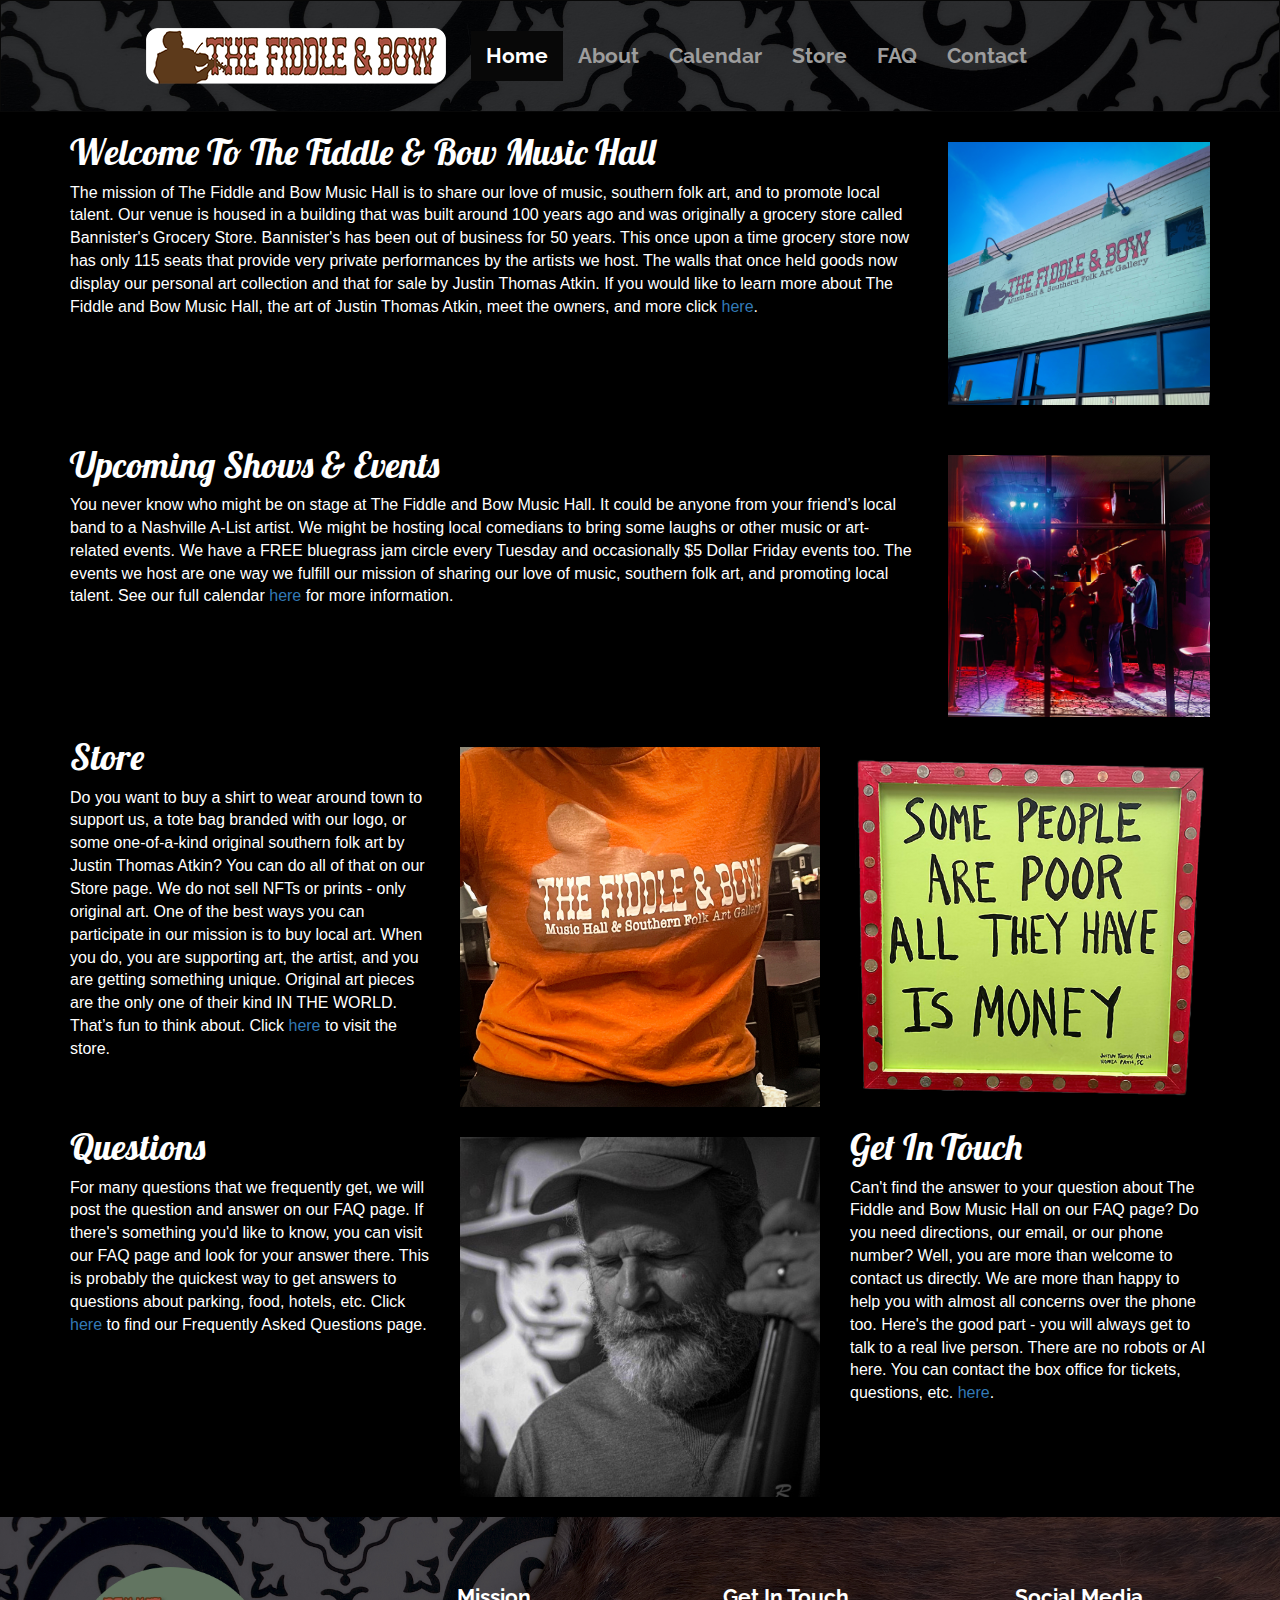
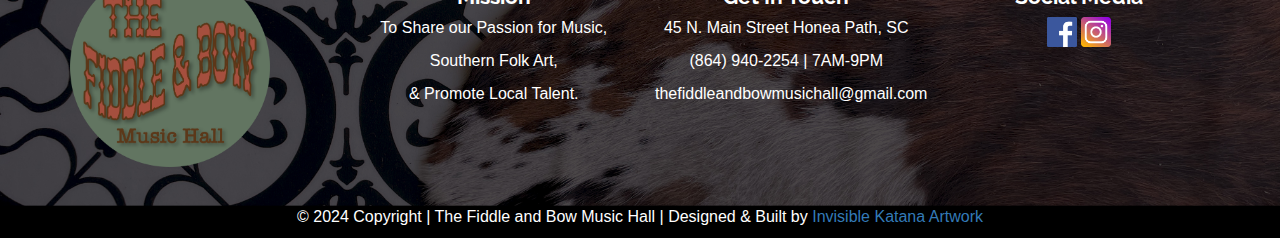
<file: Index.html>
<!DOCTYPE html>
<html lang="en">
<head>
  <title>The Fiddle & Bow About Page</title>
  <meta charset="utf-8">
  <meta name="viewport" content="width=device-width, initial-scale=1">
  <meta name="author" content="Jonathan Eiland, Owner and Artist at Invisible Katana Artwork, LLC">
  <meta name="keywords" content="live music, music venue, concerts, performances, Honea Path, SC, Bluegrass, Country, Singer Songwriter, Folk, Gospel">
  <meta name="description" content="The Fiddle and Bow Music Hall is a Live Music Venue featuring live music events in Honea Path, SC. Enjoy a family friendly atmosphere with only 115 seats and a diverse lineup of talented artists.">

  <link rel="stylesheet" href="https://maxcdn.bootstrapcdn.com/bootstrap/3.4.1/css/bootstrap.min.css">
  <link rel="stylesheet" href="CSS/Home.css">
  <style>
    .footer {
      background-image: url('images/floorRug2.jpg'); /* Replace with the path to your image */
      background-size: cover;
      background-position: right bottom; /* Adjust the position as needed */
      color: white; }/* Adjust text color as needed */
    .navbar-inverse {
      background-image: url('images/Stage Pattern Dark 80.jpg');
      background-size: cover;
    }
  </style>

  <!-- Link for google fonts -->
  <link href="https://fonts.googleapis.com/css2?family=Lobster:ital,wght@0,400;0,700;1,400;1,700&display=swap" rel="stylesheet">
  <link href="https://fonts.googleapis.com/css2?family=Raleway:ital,wght@0,400;0,700;1,400;1,700&display=swap" rel="stylesheet">
  <link href="https://fonts.googleapis.com/css2?family=Opensans:ital,wght@0,400;0,700;1,400;1,700&display=swap" rel="stylesheet">

  <script src="https://ajax.googleapis.com/ajax/libs/jquery/3.7.1/jquery.min.js"></script>
  <script src="https://maxcdn.bootstrapcdn.com/bootstrap/3.4.1/js/bootstrap.min.js"></script>
</head>
<body>

<nav class="navbar navbar-inverse"> <!-- Opens nav bar -->
  <div class="container-fluid">
    <div class="navbar-header">
      <button type="button" class="navbar-toggle" data-toggle="collapse" data-target="#myNavbar">
        <span class="icon-bar"></span>
        <span class="icon-bar"></span>
        <span class="icon-bar"></span>
      </button>
      <a class="navbar-brand" href="#">
        <img src="images/F&B Logo for Nav Bar.png" alt="Image" class="image-with-shadow"> <!-- Add this line -->
      </a>
    </div>
    <div class="collapse navbar-collapse" id="myNavbar">
      <ul class="nav navbar-nav">
        <li class="active"><a href="index.html">Home</a></li>
        <li><a href="About.html">About</a></li>
        <li><a href="Calendar.html">Calendar</a></li>
        <li><a href="Store.html">Store</a></li>
        <li><a href="FAQ.html">FAQ</a></li>
        <li><a href="Contact.html">Contact</a></li>
      </ul>
    </div>
  </div>
</nav> <!-- Closes nav bar -->

<div class="container text-center"> <!-- Opens container for About Piece-->
  <div class="row content one"> <!-- Opens row for Piece -->
    <div class="col-sm-9 text-left"> <!-- Opens section for about piece -->
      <h1>Welcome To The Fiddle & Bow Music Hall</h1>
      <p>The mission of The Fiddle and Bow Music Hall is to share our love of music, southern folk art, and to promote local talent. Our venue is housed in a building that was built around 100 years ago and was originally a grocery store called Bannister's Grocery Store. Bannister's has been out of business for 50 years. This once upon a time grocery store now has only 115 seats that provide very private performances by the artists we host. The walls that once held goods now display our personal art collection and that for sale by Justin Thomas Atkin. If you would like to learn more about The Fiddle and Bow Music Hall, the art of Justin Thomas Atkin, meet the owners, and more click <a href="About.html" class="link-primary">here</a>.</p>
    </div>
    <div class="col-sm-3 text-left about">
      <img src="images/Home Page_Front of Venue.jpg" class="img-fluid" style="width: 100%" alt="Responsive image">
    </div> <!-- Closes section for About piece -->
  </div> <!-- Closes row for About Piece -->
</div> <!-- Closes container for About Piece-->

<div class="container text-center"> <!-- Opens container for About Piece-->
  <div class="row content two"> <!-- Opens row for Piece -->
    <div class="col-sm-9 text-left"> <!-- Opens section for about piece -->
      <h1>Upcoming Shows & Events</h1>
      <p>You never know who might be on stage at The Fiddle and Bow Music Hall. It could be anyone from your friend’s local band to a Nashville A-List artist. We might be hosting local comedians to bring some laughs or other music or art-related events. We have a FREE bluegrass jam circle every Tuesday and occasionally $5 Dollar Friday events too. The events we host are one way we fulfill our mission of sharing our love of music, southern folk art, and promoting local talent. See our full calendar <a href="Calendar.html" class="link-primary">here</a> for more information.</p>
    </div>
    <div class="col-sm-3 text-left about">
      <img src="images/Home Page_Band On Stage.jpg" class="img-fluid" style="width: 100%" alt="Responsive image">
    </div> <!-- Closes section for About piece -->
  </div> <!-- Closes row for About Piece -->
</div> <!-- Closes container for About Piece-->

<div class="container text-center"> <!-- Opens container for About Piece-->
  <div class="row content"> <!-- Opens row for Piece -->
    <div class="col-sm-4 text-left"> <!-- Opens section for about piece -->
      <h1>Store</h1>
      <p>Do you want to buy a shirt to wear around town to support us, a tote bag branded with our logo, or some one-of-a-kind original southern folk art by Justin Thomas Atkin? You can do all of that on our Store page. We do not sell NFTs or prints - only original art. One of the best ways you can participate in our mission is to buy local art. When you do, you are supporting art, the artist, and you are getting something unique. Original art pieces are the only one of their kind IN THE WORLD. That’s fun to think about. Click <a href="Store.html" class="link-primary">here</a> to visit the store.</p>
    </div>
    <div class="col-sm-4 text-left about">
      <img src="images/Home Page_Shirt.jpg" class="img-fluid" style="width: 100%" alt="Responsive image">
    </div> <!-- Closes section for About piece -->
    <div class="col-sm-4 text-left about">
      <img src="images/Home Page_Atkin Art.jpg" class="img-fluid" style="width: 100%" alt="Responsive image">
    </div> <!-- Closes section for About piece -->
  </div> <!-- Closes row for About Piece -->
</div> <!-- Closes container for About Piece-->

<div class="container text-center"> <!-- Opens container for About Piece-->
  <div class="row content"> <!-- Opens row for Piece -->
    <div class="col-sm-4 text-left"> <!-- Opens section for about piece -->
      <h1>Questions</h1>
      <p>For many questions that we frequently get, we will post the question and answer on our FAQ page. If there's something you'd like to know, you can visit our FAQ page and look for your answer there. This is probably the quickest way to get answers to questions about parking, food, hotels, etc. Click <a href="FAQ.html" class="link-primary">here</a> to find our Frequently Asked Questions page.</p>
    </div>
    <div class="col-sm-4 text-left about">
      <img src="images/Home Page_Questions.jpg" class="img-fluid" style="width: 100%" alt="Responsive image">
    </div> <!-- Closes section for About piece -->
    <div class="col-sm-4 text-left"> <!-- Opens section for about piece -->
      <h1>Get In Touch</h1>
      <p>Can't find the answer to your question about The Fiddle and Bow Music Hall on our FAQ page? Do you need directions, our email, or our phone number? Well, you are more than welcome to contact us directly. We are more than happy to help you with almost all concerns over the phone too. Here's the good part - you will always get to talk to a real live person. There are no robots or AI here. You can contact the box office for tickets, questions, etc. <a href="Contact.html" class="link-primary">here</a>.</p>
    </div>
  </div> <!-- Closes row for About Piece -->
</div> <!-- Closes container for About Piece-->

<footer class="footer bg-black text-center text-lg-start text-white">
  <!-- Grid container -->
  <div class="container p-4">
    <!--Grid row-->
    <div class="row my-4">
      <!--Circle Logo Grid column-->
      <div class="col-lg-3 col-md-6 mb-4 mb-md-0">
        <div class="rounded-circle bg-white shadow-1-strong d-flex align-items-center justify-content-center mb-4 mx-auto" style="width: 150px; height: 150px;">
          <img class= "mobile-logo" src="images/The Fiddle and the Bow_Circle Logo.png" height="200" alt="circle with word The Fiddle and Bow Music Hall" loading="lazy" />
        </div>
      </div>
      <!--Circle Logo Grid column-->

      <!--Mission Statement Grid column-->
      <div class="mobile-mission col-lg-3 col-md-6 mb-4 mb-md-0">
        <h2 class="mb-4">Mission</h2>
        <p class="text-center"> To Share our Passion for Music,</p>
        <p class="text-center">Southern Folk Art,</p>
        <p class="text-center">& Promote Local Talent.</p>
      </div>
      <!--Mission Statement Grid column-->

      <!--Get In Touch Grid column-->
      <div class="col-lg-3 col-md-6 mb-4 mb-md-0 d-flex align-items-center justify-content-center">
        <div class="contact-info" style="max-width: 300px;"> <!-- Adjust max-width as needed -->
          <h2 class="mb-4 text-center mt-0">Get In Touch</h2>
          <ul class="list-unstyled text-center" style="margin-bottom: 50px;">
            <li>
              <p><a href="https://www.google.com/maps/search/?api=1&query=45+N.+Main+Street+Honea+Path,+SC" style="color: white;">45 N. Main Street Honea Path, SC</a></p>
              <p><a href="tel:+18649402254" style="color: white;">(864) 940-2254 | 7AM-9PM</a></p>
              <p><a class="email" href="mailto:thefiddleandbowmusichall@gmail.com" style="color: white;">thefiddleandbowmusichall@gmail.com</a></p>
            </li>
          </ul>
        </div>
      </div>
      <!--Get In Touch Grid column-->

      <!--Social Media Grid column-->
      <div class="align-items-center justify-content-center social">
        <h2>Social Media</h2>
        <div>
          <a href="https://www.facebook.com/fiddleandbowmusichall">
            <img src="images/Facebook_logo_(square).png" alt="Facebook" class="social-icon" style="width: 30px; height: 30px;">
          </a>
          <a href="https://www.instagram.com/thefiddleandbowmusichall/">
            <img src="images/Instagram Logo Square.png" alt="Instagram" class="social-icon" style="width: 30px; height: 30px;">
          </a>
        </div>
      </div>
      <!--Social Media Grid column-->
    </div>
    <!--Grid row-->
  </div>
  <!-- Grid container -->
</footer> <!-- Open Footer -->
</div>
<!--Grid row-->

</div>
<!-- Grid container -->

<div class="text-center p-3">
  <p>© 2024 Copyright | The Fiddle and Bow Music Hall | Designed & Built by </a><a class="text-white" href="https://invisiblekatanaartwork.com/">Invisible Katana Artwork</a></p>
</div> <!-- Open Copyright -->
<!-- Close Copyright -->

</body>
</html>
</file>
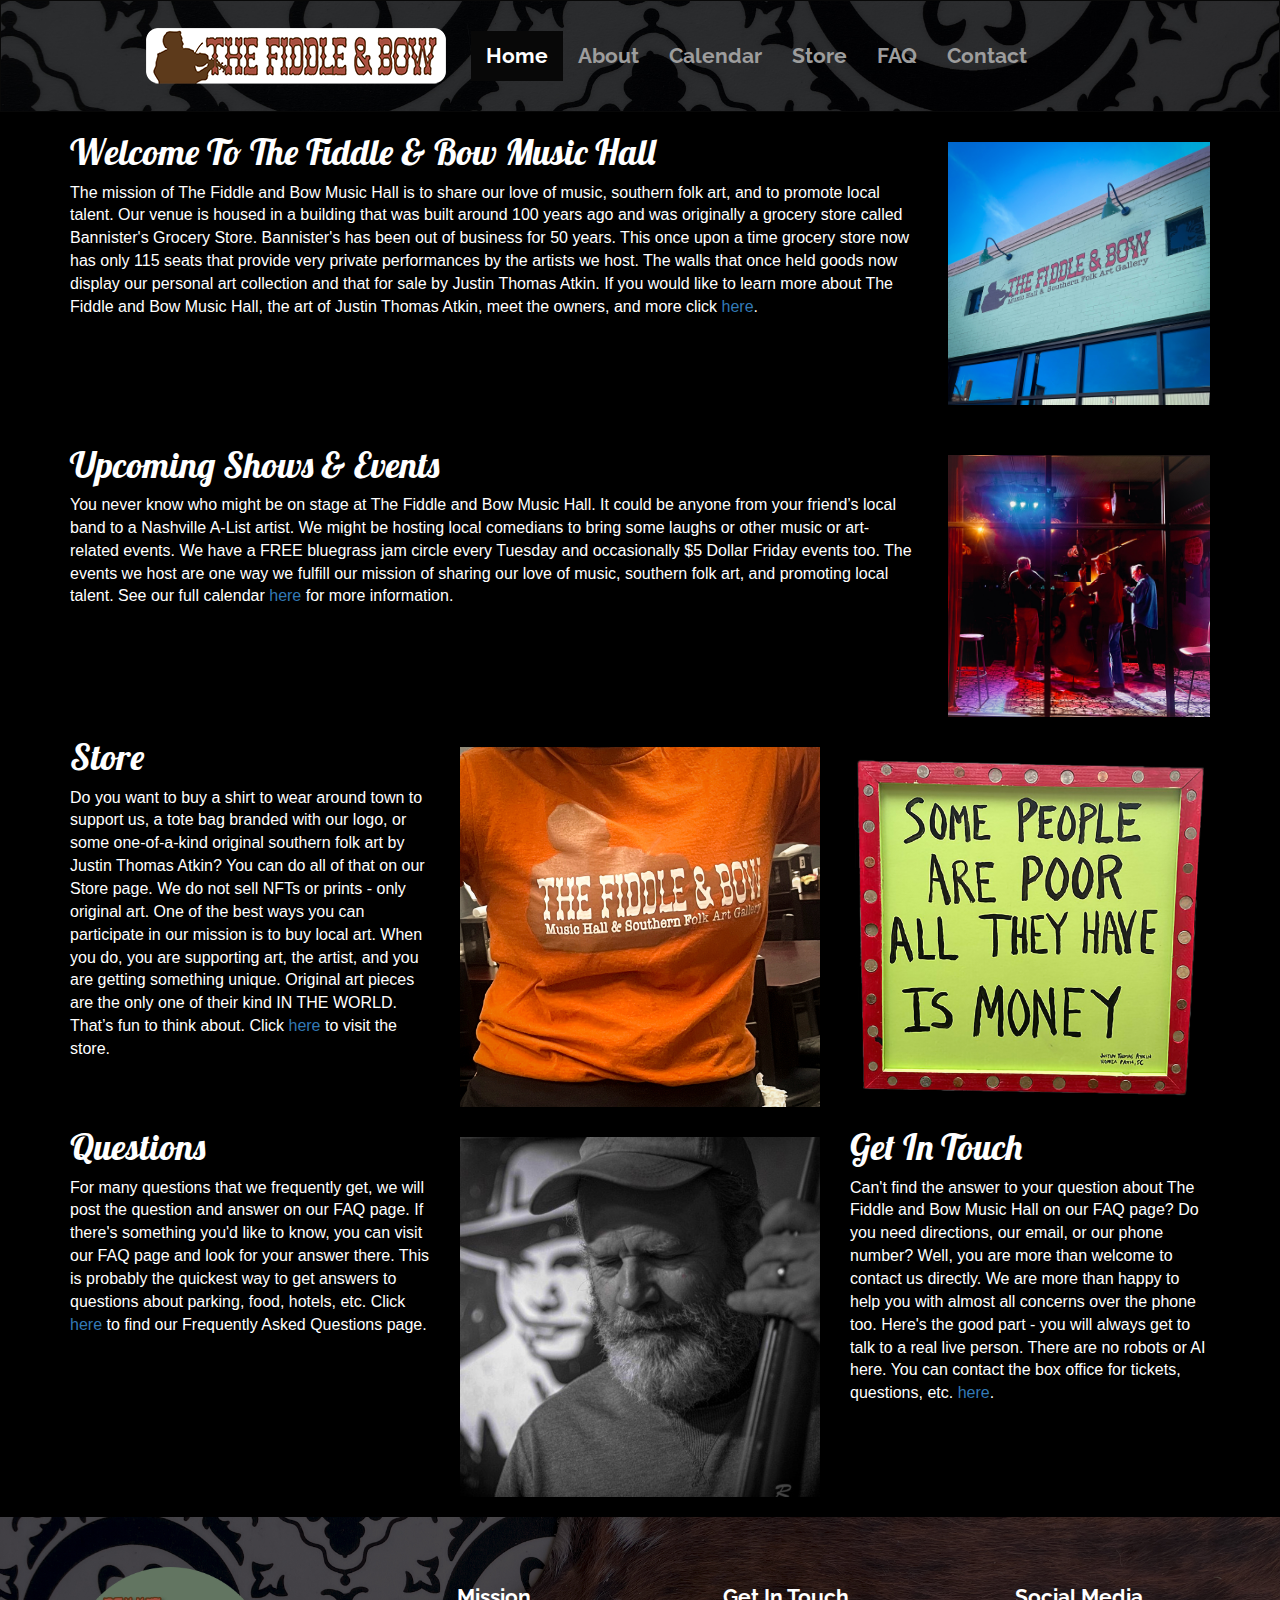
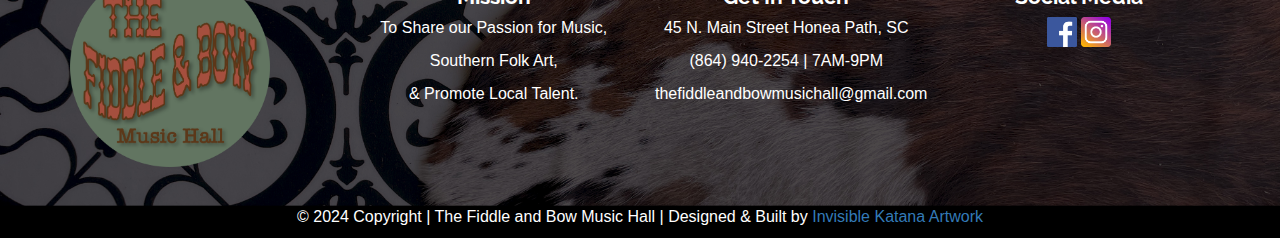
<file: index.html>
<!DOCTYPE html>
<html lang="en">
<head>
  <title>The Fiddle & Bow Music Hall Home Page</title>
  <meta charset="utf-8">
  <meta name="viewport" content="width=device-width, initial-scale=1">
  <meta name="author" content="Jonathan Eiland, Owner and Artist at Invisible Katana Artwork, LLC">
  <meta name="keywords" content="live music, music venue, concerts, performances, Honea Path, SC, Bluegrass, Country, Singer Songwriter, Folk, Gospel">
  <meta name="description" content="The Fiddle and Bow Music Hall is a Live Music Venue featuring live music events in Honea Path, SC. Enjoy a family friendly atmosphere with only 115 seats and a diverse lineup of talented artists.">

  <link rel="stylesheet" href="https://maxcdn.bootstrapcdn.com/bootstrap/3.4.1/css/bootstrap.min.css">
  <link rel="stylesheet" href="CSS/Home.css">
  <style>
    .footer {
      background-image: url('images/floorRug2.jpg'); /* Replace with the path to your image */
      background-size: cover;
      background-position: right bottom; /* Adjust the position as needed */
      color: white; }/* Adjust text color as needed */
    .navbar-inverse {
      background-image: url('images/Stage Pattern Dark 80.jpg');
      background-size: cover;
    }
  </style>

  <!-- Link for google fonts -->
  <link href="https://fonts.googleapis.com/css2?family=Lobster:ital,wght@0,400;0,700;1,400;1,700&display=swap" rel="stylesheet">
  <link href="https://fonts.googleapis.com/css2?family=Raleway:ital,wght@0,400;0,700;1,400;1,700&display=swap" rel="stylesheet">
  <link href="https://fonts.googleapis.com/css2?family=Opensans:ital,wght@0,400;0,700;1,400;1,700&display=swap" rel="stylesheet">

  <script src="https://ajax.googleapis.com/ajax/libs/jquery/3.7.1/jquery.min.js"></script>
  <script src="https://maxcdn.bootstrapcdn.com/bootstrap/3.4.1/js/bootstrap.min.js"></script>
</head>
<body>

<nav class="navbar navbar-inverse"> <!-- Opens nav bar -->
  <div class="container-fluid">
    <div class="navbar-header">
      <button type="button" class="navbar-toggle" data-toggle="collapse" data-target="#myNavbar">
        <span class="icon-bar"></span>
        <span class="icon-bar"></span>
        <span class="icon-bar"></span>
      </button>
      <a class="navbar-brand" href="#">
        <img src="images/F&B Logo for Nav Bar.png" alt="Image" class="image-with-shadow"> <!-- Add this line -->
      </a>
    </div>
    <div class="collapse navbar-collapse" id="myNavbar">
      <ul class="nav navbar-nav">
        <li class="active"><a href="index.html">Home</a></li>
        <li><a href="About.html">About</a></li>
        <li><a href="Calendar.html">Calendar</a></li>
        <li><a href="Store.html">Store</a></li>
        <li><a href="FAQ.html">FAQ</a></li>
        <li><a href="Contact.html">Contact</a></li>
      </ul>
    </div>
  </div>
</nav> <!-- Closes nav bar -->

<div class="container text-center"> <!-- Opens container for About Piece-->
  <div class="row content one"> <!-- Opens row for Piece -->
    <div class="col-sm-9 text-left"> <!-- Opens section for about piece -->
      <h1>Welcome To The Fiddle & Bow Music Hall</h1>
      <p>The mission of The Fiddle and Bow Music Hall is to share our love of music, southern folk art, and to promote local talent. Our venue is housed in a building that was built around 100 years ago and was originally a grocery store called Bannister's Grocery Store. Bannister's has been out of business for 50 years. This once upon a time grocery store now has only 115 seats that provide very private performances by the artists we host. The walls that once held goods now display our personal art collection and that for sale by Justin Thomas Atkin. If you would like to learn more about The Fiddle and Bow Music Hall, the art of Justin Thomas Atkin, meet the owners, and more click <a href="About.html" class="link-primary">here</a>.</p>
    </div>
    <div class="col-sm-3 text-left about">
      <img src="images/Home Page_Front of Venue.jpg" class="img-fluid" style="width: 100%" alt="Responsive image">
    </div> <!-- Closes section for About piece -->
  </div> <!-- Closes row for About Piece -->
</div> <!-- Closes container for About Piece-->

<div class="container text-center"> <!-- Opens container for About Piece-->
  <div class="row content two"> <!-- Opens row for Piece -->
    <div class="col-sm-9 text-left"> <!-- Opens section for about piece -->
      <h1>Upcoming Shows & Events</h1>
      <p>You never know who might be on stage at The Fiddle and Bow Music Hall. It could be anyone from your friend’s local band to a Nashville A-List artist. We might be hosting local comedians to bring some laughs or other music or art-related events. We have a FREE bluegrass jam circle every Tuesday and occasionally $5 Dollar Friday events too. The events we host are one way we fulfill our mission of sharing our love of music, southern folk art, and promoting local talent. See our full calendar <a href="Calendar.html" class="link-primary">here</a> for more information.</p>
    </div>
    <div class="col-sm-3 text-left about">
      <img src="images/Home Page_Band On Stage.jpg" class="img-fluid" style="width: 100%" alt="Responsive image">
    </div> <!-- Closes section for About piece -->
  </div> <!-- Closes row for About Piece -->
</div> <!-- Closes container for About Piece-->

<div class="container text-center"> <!-- Opens container for About Piece-->
  <div class="row content"> <!-- Opens row for Piece -->
    <div class="col-sm-4 text-left"> <!-- Opens section for about piece -->
      <h1>Store</h1>
      <p>Do you want to buy a shirt to wear around town to support us, a tote bag branded with our logo, or some one-of-a-kind original southern folk art by Justin Thomas Atkin? You can do all of that on our Store page. We do not sell NFTs or prints - only original art. One of the best ways you can participate in our mission is to buy local art. When you do, you are supporting art, the artist, and you are getting something unique. Original art pieces are the only one of their kind IN THE WORLD. That’s fun to think about. Click <a href="Store.html" class="link-primary">here</a> to visit the store.</p>
    </div>
    <div class="col-sm-4 text-left about">
      <img src="images/Home Page_Shirt.jpg" class="img-fluid" style="width: 100%" alt="Responsive image">
    </div> <!-- Closes section for About piece -->
    <div class="col-sm-4 text-left about">
      <img src="images/Home Page_Atkin Art.jpg" class="img-fluid" style="width: 100%" alt="Responsive image">
    </div> <!-- Closes section for About piece -->
  </div> <!-- Closes row for About Piece -->
</div> <!-- Closes container for About Piece-->

<div class="container text-center"> <!-- Opens container for About Piece-->
  <div class="row content"> <!-- Opens row for Piece -->
    <div class="col-sm-4 text-left"> <!-- Opens section for about piece -->
      <h1>Questions</h1>
      <p>For many questions that we frequently get, we will post the question and answer on our FAQ page. If there's something you'd like to know, you can visit our FAQ page and look for your answer there. This is probably the quickest way to get answers to questions about parking, food, hotels, etc. Click <a href="FAQ.html" class="link-primary">here</a> to find our Frequently Asked Questions page.</p>
    </div>
    <div class="col-sm-4 text-left about">
      <img src="images/Home Page_Questions.jpg" class="img-fluid" style="width: 100%" alt="Responsive image">
    </div> <!-- Closes section for About piece -->
    <div class="col-sm-4 text-left"> <!-- Opens section for about piece -->
      <h1>Get In Touch</h1>
      <p>Can't find the answer to your question about The Fiddle and Bow Music Hall on our FAQ page? Do you need directions, our email, or our phone number? Well, you are more than welcome to contact us directly. We are more than happy to help you with almost all concerns over the phone too. Here's the good part - you will always get to talk to a real live person. There are no robots or AI here. You can contact the box office for tickets, questions, etc. <a href="Contact.html" class="link-primary">here</a>.</p>
    </div>
  </div> <!-- Closes row for About Piece -->
</div> <!-- Closes container for About Piece-->

<footer class="footer bg-black text-center text-lg-start text-white">
  <!-- Grid container -->
  <div class="container p-4">
    <!--Grid row-->
    <div class="row my-4">
      <!--Circle Logo Grid column-->
      <div class="col-lg-3 col-md-6 mb-4 mb-md-0">
        <div class="rounded-circle bg-white shadow-1-strong d-flex align-items-center justify-content-center mb-4 mx-auto" style="width: 150px; height: 150px;">
          <img class= "mobile-logo" src="images/The Fiddle and the Bow_Circle Logo.png" height="200" alt="circle with word The Fiddle and Bow Music Hall" loading="lazy" />
        </div>
      </div>
      <!--Circle Logo Grid column-->

      <!--Mission Statement Grid column-->
      <div class="mobile-mission col-lg-3 col-md-6 mb-4 mb-md-0">
        <h2 class="mb-4">Mission</h2>
        <p class="text-center"> To Share our Passion for Music,</p>
        <p class="text-center">Southern Folk Art,</p>
        <p class="text-center">& Promote Local Talent.</p>
      </div>
      <!--Mission Statement Grid column-->

      <!--Get In Touch Grid column-->
      <div class="col-lg-3 col-md-6 mb-4 mb-md-0 d-flex align-items-center justify-content-center">
        <div class="contact-info" style="max-width: 300px;"> <!-- Adjust max-width as needed -->
          <h2 class="mb-4 text-center mt-0">Get In Touch</h2>
          <ul class="list-unstyled text-center" style="margin-bottom: 50px;">
            <li>
              <p><a href="https://www.google.com/maps/search/?api=1&query=45+N.+Main+Street+Honea+Path,+SC" style="color: white;">45 N. Main Street Honea Path, SC</a></p>
              <p><a href="tel:+18649402254" style="color: white;">(864) 940-2254 | 7AM-9PM</a></p>
              <p><a class="email" href="mailto:thefiddleandbowmusichall@gmail.com" style="color: white;">thefiddleandbowmusichall@gmail.com</a></p>
            </li>
          </ul>
        </div>
      </div>
      <!--Get In Touch Grid column-->

      <!--Social Media Grid column-->
      <div class="align-items-center justify-content-center social">
        <h2>Social Media</h2>
        <div>
          <a href="https://www.facebook.com/fiddleandbowmusichall">
            <img src="images/Facebook_logo_(square).png" alt="Facebook" class="social-icon" style="width: 30px; height: 30px;">
          </a>
          <a href="https://www.instagram.com/thefiddleandbowmusichall/">
            <img src="images/Instagram Logo Square.png" alt="Instagram" class="social-icon" style="width: 30px; height: 30px;">
          </a>
        </div>
      </div>
      <!--Social Media Grid column-->
    </div>
    <!--Grid row-->
  </div>
  <!-- Grid container -->
</footer> <!-- Open Footer -->
</div>
<!--Grid row-->

</div>
<!-- Grid container -->

<div class="text-center p-3">
  <p>© 2024 Copyright | The Fiddle and Bow Music Hall | Designed & Built by </a><a class="text-white" href="https://invisiblekatanaartwork.com/">Invisible Katana Artwork</a></p>
</div> <!-- Open Copyright -->
<!-- Close Copyright -->

</body>
</html>
</file>
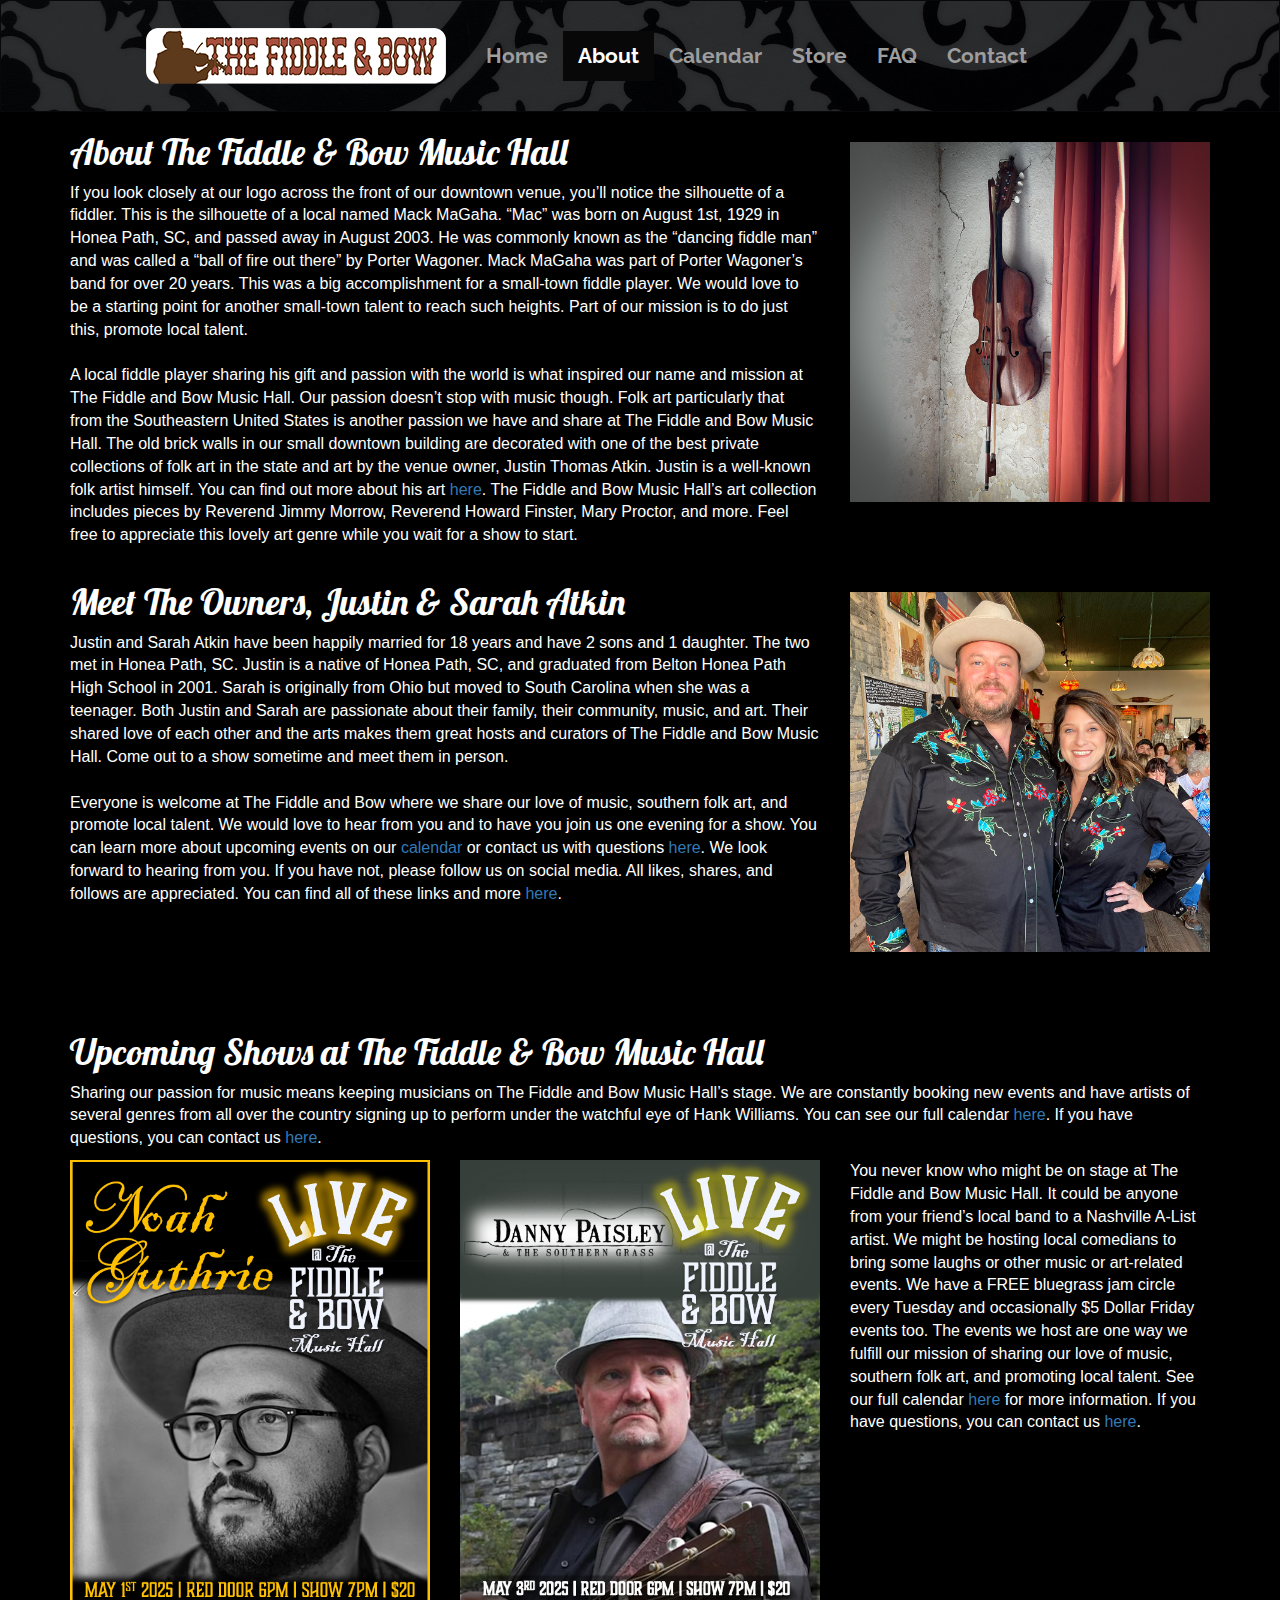
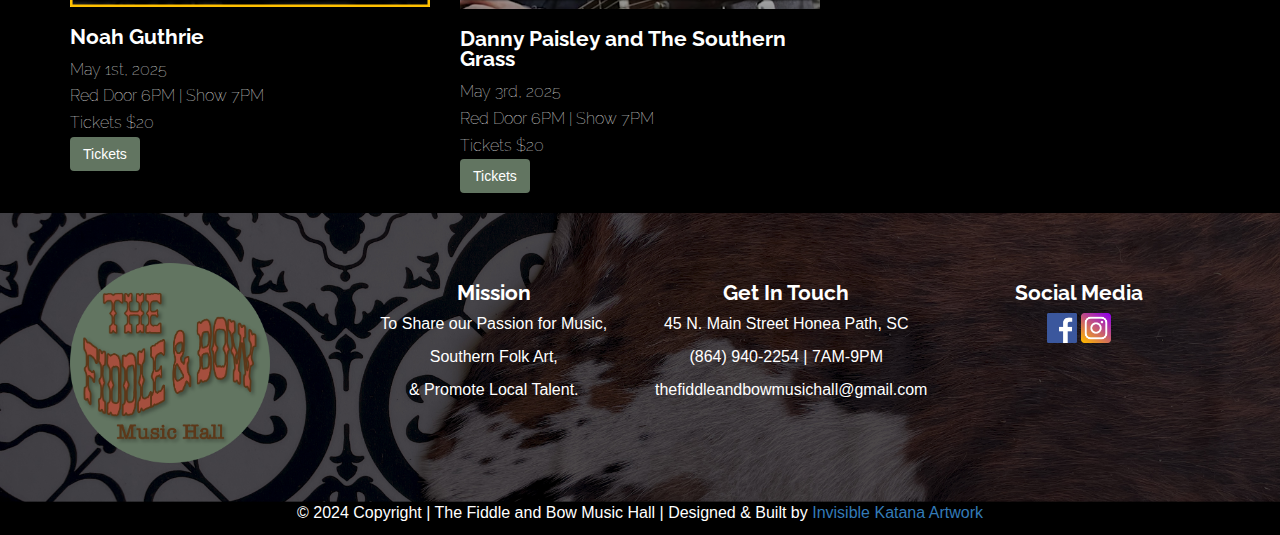
<file: About.html>
<!DOCTYPE html>
<html lang="en">
<head>
  <title>About The Fiddle & Bow Music Hall</title>
  <meta charset="utf-8">
  <meta name="viewport" content="width=device-width, initial-scale=1">
  <meta name="author" content="Jonathan Eiland, Owner and Artist at Invisible Katana Artwork, LLC">
  <meta name="keywords" content="live music, music venue, concerts, performances, Honea Path, SC, Bluegrass, Country, Singer Songwriter, Folk, Gospel">
  <meta name="description" content="The Fiddle and Bow Music Hall is a Live Music Venue featuring live music events in Honea Path, SC. Enjoy a family friendly atmosphere with only 115 seats and a diverse lineup of talented artists.">

  <link rel="stylesheet" href="https://maxcdn.bootstrapcdn.com/bootstrap/3.4.1/css/bootstrap.min.css">
  <link rel="stylesheet" href="CSS/About.css">
  <style>
    .footer {
      background-image: url('images/floorRug2.jpg'); /* Replace with the path to your image */
      background-size: cover;
      background-position: right bottom; /* Adjust the position as needed */
      color: white; }/* Adjust text color as needed */
    .navbar-inverse {
      background-image: url('images/Stage Pattern Dark 80.jpg');
      background-size: cover;
    }
  </style>

  <!-- Link for google fonts -->
  <link href="https://fonts.googleapis.com/css2?family=Lobster:ital,wght@0,400;0,700;1,400;1,700&display=swap" rel="stylesheet">
  <link href="https://fonts.googleapis.com/css2?family=Raleway:ital,wght@0,400;0,700;1,400;1,700&display=swap" rel="stylesheet">
  <link href="https://fonts.googleapis.com/css2?family=Opensans:ital,wght@0,400;0,700;1,400;1,700&display=swap" rel="stylesheet">

  <script src="https://ajax.googleapis.com/ajax/libs/jquery/3.7.1/jquery.min.js"></script>
  <script src="https://maxcdn.bootstrapcdn.com/bootstrap/3.4.1/js/bootstrap.min.js"></script>
</head>
<body>

<nav class="navbar navbar-inverse"> <!-- Opens nav bar -->
  <div class="container-fluid">
    <div class="navbar-header">
      <button type="button" class="navbar-toggle" data-toggle="collapse" data-target="#myNavbar">
        <span class="icon-bar"></span>
        <span class="icon-bar"></span>
        <span class="icon-bar"></span>
      </button>
      <a class="navbar-brand" href="#">
        <img src="images/F&B Logo for Nav Bar.png" alt="Image" class="mr-2"> <!-- Add this line -->
      </a>
    </div>
    <div class="collapse navbar-collapse" id="myNavbar">
      <ul class="nav navbar-nav">
        <li><a href="index.html">Home</a></li>
        <li class="active"><a href="About.html">About</a></li>
        <li><a href="Calendar.html">Calendar</a></li>
        <li><a href="Store.html">Store</a></li>
        <li><a href="FAQ.html">FAQ</a></li>
        <li><a href="Contact.html">Contact</a></li>
      </ul>
    </div>
  </div>
</nav> <!-- Closes nav bar -->

<div class="container text-center"> <!-- Opens container for About Piece-->
  <div class="row content"> <!-- Opens row for Piece -->
    <div class="col-sm-8 text-left"> <!-- Opens section for about piece -->
      <h1>About The Fiddle & Bow Music Hall</h1>
      <p><p>If you look closely at our logo across the front of our downtown venue, you’ll notice the silhouette of a fiddler. This is the silhouette of a local named Mack MaGaha. “Mac” was born on August 1st, 1929 in Honea Path, SC, and passed away in August 2003. He was commonly known as the “dancing fiddle man” and was called a “ball of fire out there” by Porter Wagoner. Mack MaGaha was part of Porter Wagoner’s band for over 20 years. This was a big accomplishment for a small-town fiddle player. We would love to be a starting point for another small-town talent to reach such heights. Part of our mission is to do just this, promote local talent. <br><br>
        A local fiddle player sharing his gift and passion with the world is what inspired our name and mission at The Fiddle and Bow Music Hall. Our passion doesn’t stop with music though. Folk art particularly that from the Southeastern United States is another passion we have and share at The Fiddle and Bow Music Hall. The old brick walls in our small downtown building are decorated with one of the best private collections of folk art in the state and art by the venue owner, Justin Thomas Atkin. Justin is a well-known folk artist himself. You can find out more about his art <a href="https://www.andersonobserver.com/news/paintings-storytelling-bring-acclaim-to-local-artist">here</a>. The Fiddle and Bow Music Hall’s art collection includes pieces by Reverend Jimmy Morrow, Reverend Howard Finster, Mary Proctor, and more. Feel free to appreciate this lovely art genre while you wait for a show to start.
      </p></p>
    </div>
    <div class="col-sm-4 text-left about">
      <img src="images/About_FiddleAndCurtain.jpg" class="img-fluid" style="width: 100%" alt="Responsive image">
    </div> <!-- Closes section for About piece -->
  </div> <!-- Closes row for About Piece -->
</div> <!-- Closes container for About Piece-->

<div class="container text-center">
  <div class="row content">
    <div class="col-sm-8 text-left">
      <h1>Meet The Owners, Justin & Sarah Atkin</h1>
      <p>Justin and Sarah Atkin have been happily married for 18 years and have 2 sons and 1 daughter. The two met in Honea Path, SC. Justin is a native of Honea Path, SC, and graduated from Belton Honea Path High School in 2001. Sarah is originally from Ohio but moved to South Carolina when she was a teenager. Both Justin and Sarah are passionate about their family, their community, music, and art. Their shared love of each other and the arts makes them great hosts and curators of The Fiddle and Bow Music Hall. Come out to a show sometime and meet them in person.<br><br>
        Everyone is welcome at The Fiddle and Bow where we share our love of music, southern folk art, and promote local talent. We would love to hear from you and to have you join us one evening for a show. You can learn more about upcoming events on our <a href="Calendar.html" class="link-primary">calendar</a> or contact us with questions <a href="Contact.html" class="link-primary">here</a>. We look forward to hearing from you. If you have not, please follow us on social media. All likes, shares, and follows are appreciated. You can find all of these links and more <a href="https://linktr.ee/thefiddleandbowmusichall" class="link-primary">here</a>.</p>
    </div>
    <div class="col-sm-4 text-left owners">
      <img src="images/Country and Sarah.jpg" class="img-fluid" style="width: 100%" alt="Responsive image">
    </div>
  </div>
</div> <!-- Closes container for Owners Piece-->

<div class="container text-left"> <!-- Opens Upcoming Shows Container -->
  <H1>Upcoming Shows at The Fiddle & Bow Music Hall</H1>
  <p>Sharing our passion for music means keeping musicians on The Fiddle and Bow Music Hall’s stage. We are constantly booking new events and have artists of several genres from all over the country signing up to perform under the watchful eye of Hank Williams. You can see our full calendar <a href="Calendar.html" class="link-primary">here</a>. If you have questions, you can contact us <a href="Contact.html" class="link-primary">here</a>.</p>
  <div class="row"> <!-- Opens Upcoming Shows Row -->

       <div class="col-md-4 show-1">
            <img src="images/Guthrie 050125.png" style="width: 100%" alt="Responsive image">
            <h2>Noah Guthrie</h2>
            <h3>May 1st, 2025</h3>
            <h3>Red Door 6PM | Show 7PM</h3>
            <h3>Tickets $20</h3>
            <a href="https://www.eventbrite.com/e/noah-guthrie-americana-singersongwriter-tickets-1298569870439?aff=ebdsoporgprofile" class="btn custom-btn" role="button">Tickets</a>  
        </div>

        <div class="col-md-4 show-2">
            <img src="images/Paisley 050325.png" style="width: 100%" alt="Responsive image">
            <h2>Danny Paisley and The Southern Grass</h2>
            <h3>May 3rd, 2025</h3>
            <h3>Red Door 6PM | Show 7PM</h3>
            <h3>Tickets $20</h3>
            <a href="https://www.eventbrite.com/e/danny-paisley-and-the-southern-grass-tickets-1257323952789?aff=ebdssbdestsearch" class="btn custom-btn" role="button">Tickets</a>  
        </div>
    
    <div class="col-sm-4 never-know">
      <p>You never know who might be on stage at The Fiddle and Bow Music Hall. It could be anyone from your friend’s local band to a Nashville A-List artist. We might be hosting local comedians to bring some laughs or other music or art-related events. We have a FREE bluegrass jam circle every Tuesday and occasionally $5 Dollar Friday events too. The events we host are one way we fulfill our mission of sharing our love of music, southern folk art, and promoting local talent. See our full calendar <a href="Calendar.html" class="link-primary">here</a> for more information. If you have questions, you can contact us <a href="Contact.html" class="link-primary">here</a>.</p>
    </div>
  </div>
</div><br>

</div> <!-- /container -->

<footer class="footer bg-black text-center text-lg-start text-white">
  <!-- Grid container -->
  <div class="container p-4">
    <!--Grid row-->
    <div class="row my-4">
      <!--Circle Logo Grid column-->
      <div class="col-lg-3 col-md-6 mb-4 mb-md-0">
        <div class="rounded-circle bg-white shadow-1-strong d-flex align-items-center justify-content-center mb-4 mx-auto" style="width: 150px; height: 150px;">
          <img class= "mobile-logo" src="images/The Fiddle and the Bow_Circle Logo.png" height="200" alt="circle with word The Fiddle and Bow Music Hall" loading="lazy" />
        </div>
      </div>
      <!--Circle Logo Grid column-->

      <!--Mission Statement Grid column-->
      <div class="mobile-mission col-lg-3 col-md-6 mb-4 mb-md-0">
        <h2 class="mb-4">Mission</h2>
        <p class="text-center"> To Share our Passion for Music,</p>
        <p class="text-center">Southern Folk Art,</p>
        <p class="text-center">& Promote Local Talent.</p>
      </div>
      <!--Mission Statement Grid column-->

      <!--Get In Touch Grid column-->
      <div class="col-lg-3 col-md-6 mb-4 mb-md-0 d-flex align-items-center justify-content-center">
        <div class="contact-info" style="max-width: 300px;"> <!-- Adjust max-width as needed -->
          <h2 class="mb-4 text-center mt-0">Get In Touch</h2>
          <ul class="list-unstyled text-center" style="margin-bottom: 50px;">
            <li>
              <p><a href="https://www.google.com/maps/search/?api=1&query=45+N.+Main+Street+Honea+Path,+SC" style="color: white;">45 N. Main Street Honea Path, SC</a></p>
              <p><a href="tel:+18649402254" style="color: white;">(864) 940-2254 | 7AM-9PM</a></p>
              <p><a class="email" href="mailto:thefiddleandbowmusichall@gmail.com" style="color: white;">thefiddleandbowmusichall@gmail.com</a></p>
            </li>
          </ul>
        </div>
      </div>
      <!--Get In Touch Grid column-->

      <!--Social Media Grid column-->
      <div class="align-items-center justify-content-center social">
        <h2>Social Media</h2>
        <div>
          <a href="https://www.facebook.com/fiddleandbowmusichall">
            <img src="images/Facebook_logo_(square).png" alt="Facebook" class="social-icon" style="width: 30px; height: 30px;">
          </a>
          <a href="https://www.instagram.com/thefiddleandbowmusichall/">
            <img src="images/Instagram Logo Square.png" alt="Instagram" class="social-icon" style="width: 30px; height: 30px;">
          </a>
        </div>
      </div>
      <!--Social Media Grid column-->
    </div>
    <!--Grid row-->
  </div>
  <!-- Grid container -->
</footer> <!-- Open Footer -->
</div>
<!--Grid row-->

</div>
<!-- Grid container -->

<div class="text-center p-3">
  <p>© 2024 Copyright | The Fiddle and Bow Music Hall | Designed & Built by </a><a class="text-white" href="https://invisiblekatanaartwork.com/">Invisible Katana Artwork</a></p>
</div> <!-- Open Copyright -->
<!-- Close Copyright -->

</body>
</html>
</file>
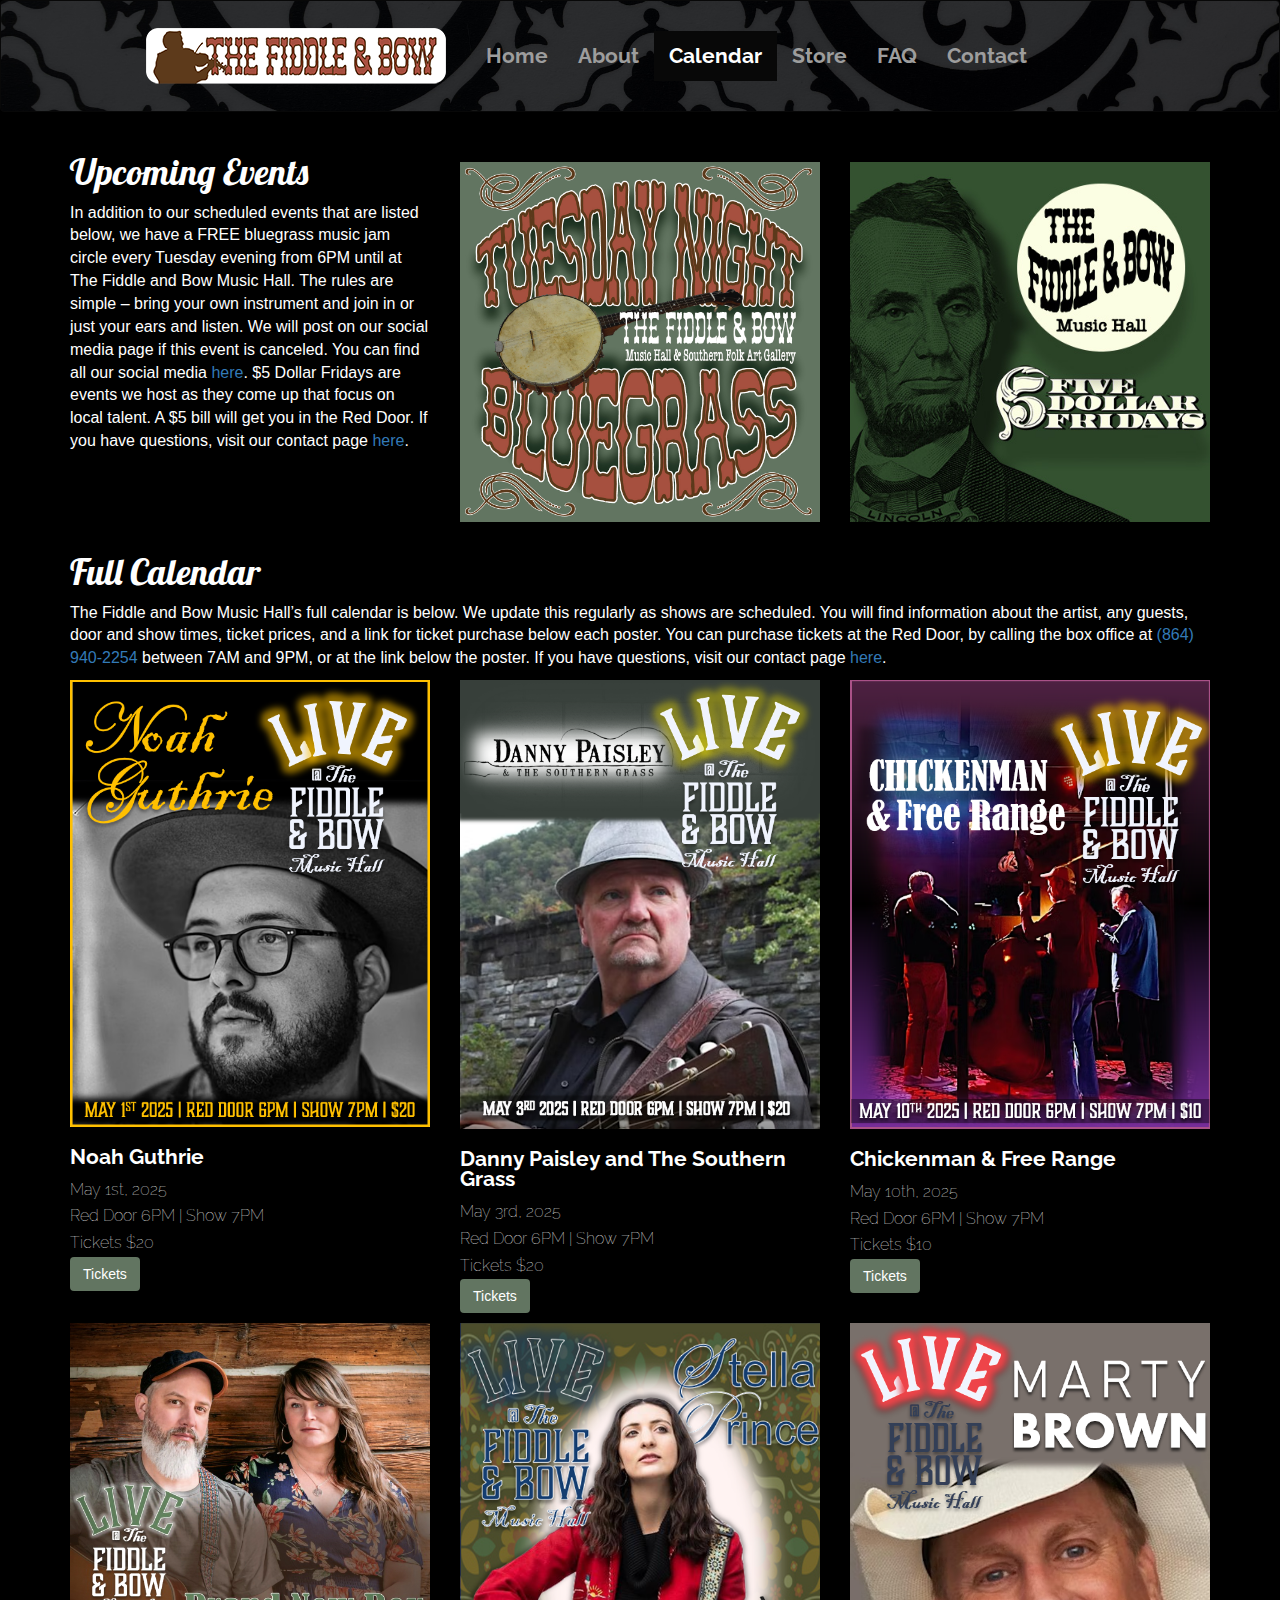
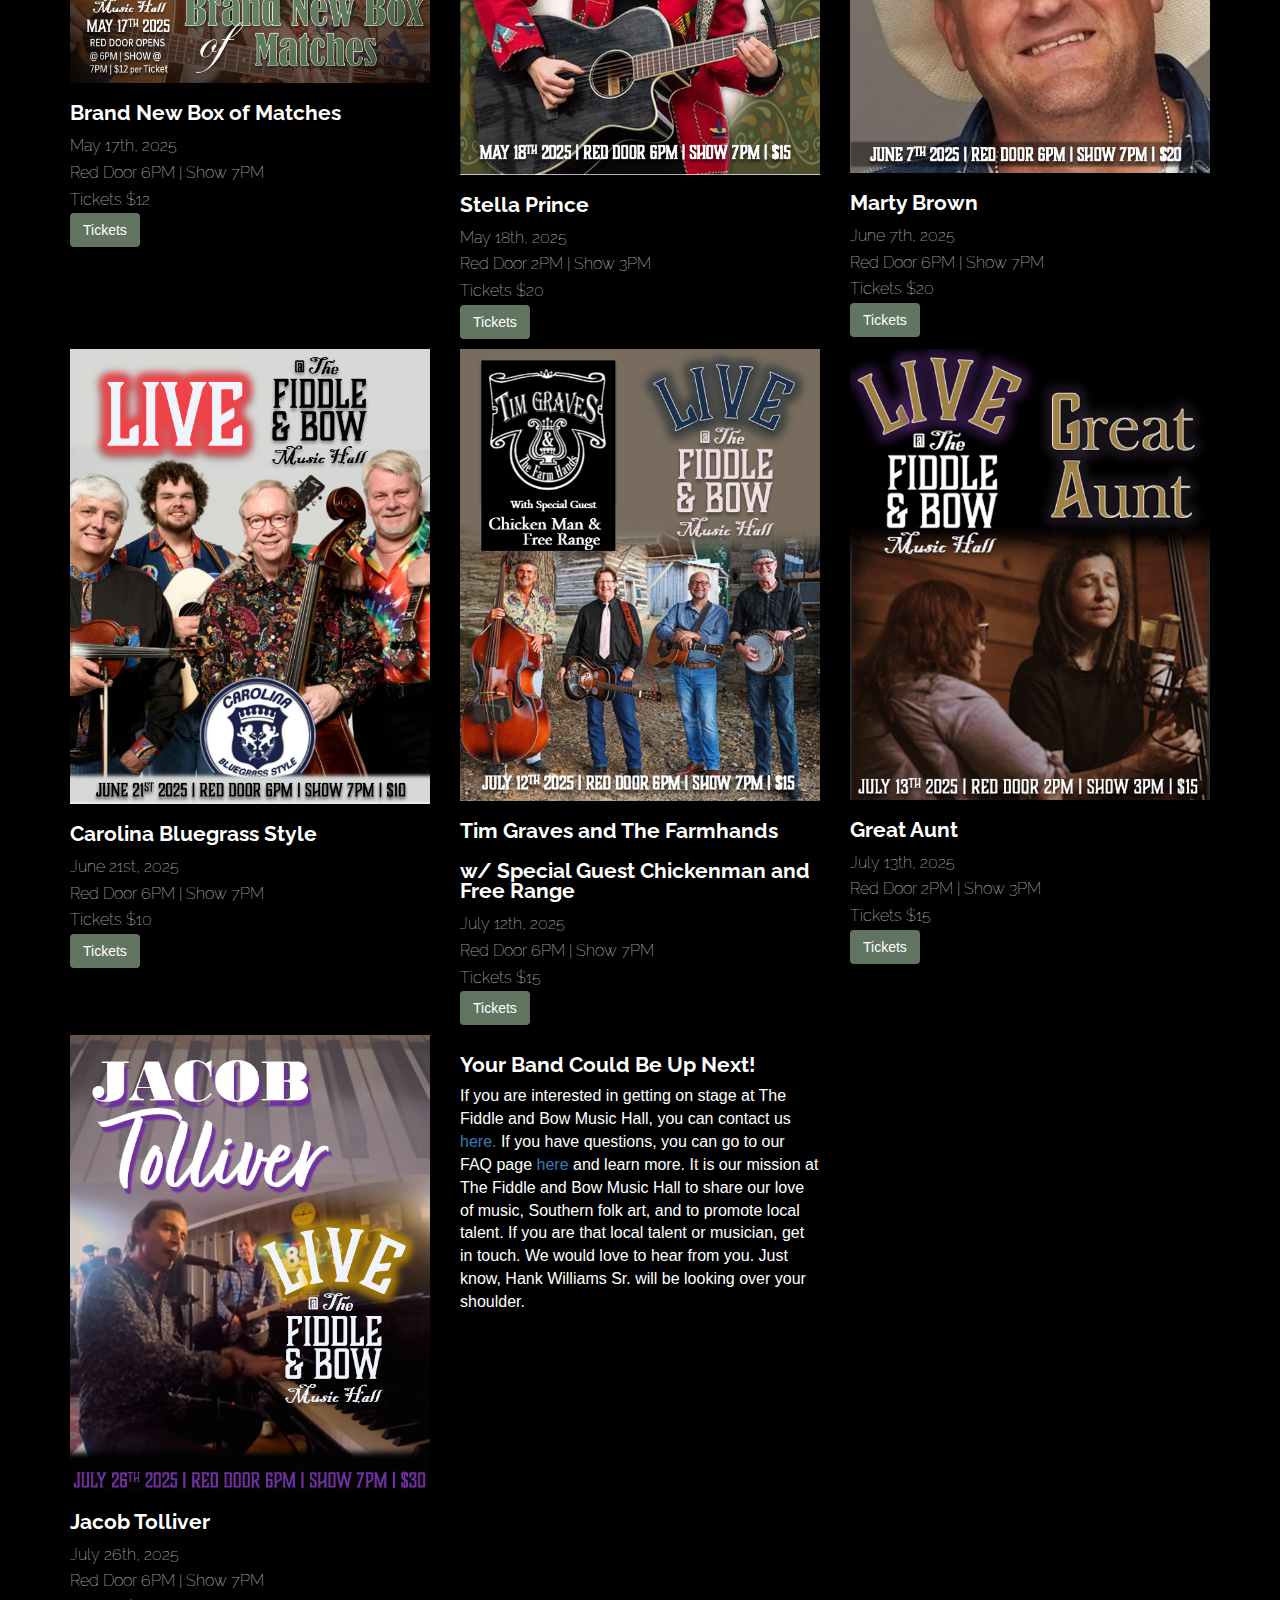
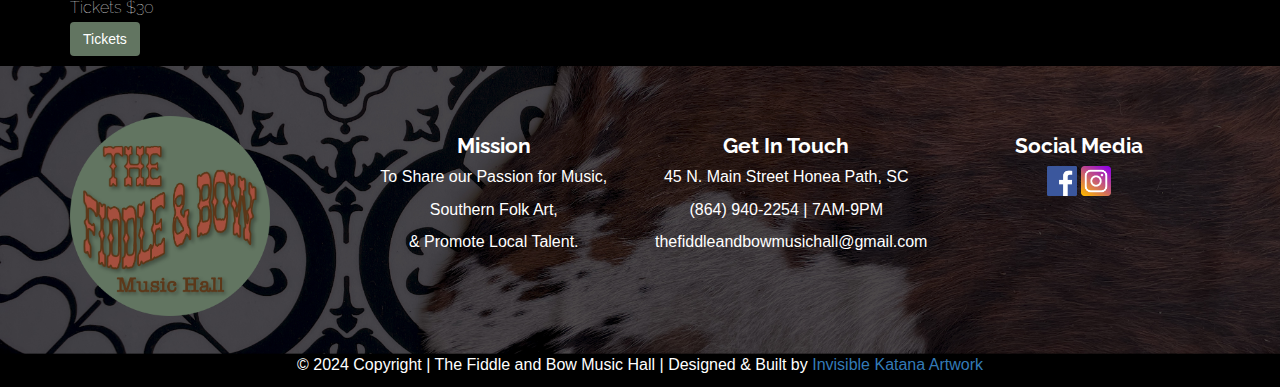
<file: Calendar.html>
<!DOCTYPE html>
<html lang="en">
<head>
    <title>The Fiddle & Bow Music Hall Calendar</title>
    <meta charset="utf-8">
    <meta name="viewport" content="width=device-width, initial-scale=1">
    <meta name="author" content="Jonathan Eiland, Owner and Artist at Invisible Katana Artwork, LLC">
    <meta name="keywords" content="live music, music venue, concerts, performances, Honea Path, SC, Bluegrass, Country, Singer Songwriter, Folk, Gospel">
    <meta name="description" content="The Fiddle and Bow Music Hall is a Live Music Venue featuring live music events in Honea Path, SC. Enjoy a family friendly atmosphere with only 115 seats and a diverse lineup of talented artists.">

    <!-- Link for CSS -->
    <link rel="stylesheet" href="https://maxcdn.bootstrapcdn.com/bootstrap/3.4.1/css/bootstrap.min.css">
    <link rel="stylesheet" href="CSS/Calendar.css">
    <style>
        .footer {
            background-image: url('images/floorRug2.jpg'); /* Replace with the path to your image */
            background-size: cover;
            background-position: right bottom; /* Adjust the position as needed */
            color: white; }/* Adjust text color as needed */
        .navbar-inverse {
            background-image: url('images/Stage Pattern Dark 80.jpg');
            background-size: cover;
        }
    </style>

    <!-- Link for google fonts -->
    <link href="https://fonts.googleapis.com/css2?family=Lobster:ital,wght@0,400;0,700;1,400;1,700&display=swap" rel="stylesheet">
    <link href="https://fonts.googleapis.com/css2?family=Raleway:ital,wght@0,400;0,700;1,400;1,700&display=swap" rel="stylesheet">
    <link href="https://fonts.googleapis.com/css2?family=Opensans:ital,wght@0,400;0,700;1,400;1,700&display=swap" rel="stylesheet">

    <!-- Link for JavaScript(s) -->
    <script src="https://ajax.googleapis.com/ajax/libs/jquery/3.7.1/jquery.min.js"></script>
    <script src="https://maxcdn.bootstrapcdn.com/bootstrap/3.4.1/js/bootstrap.min.js"></script>
</head>
<body>

<nav class="navbar navbar-inverse"> <!-- Opens nav bar -->
    <div class="container-fluid">
        <div class="navbar-header">
            <button type="button" class="navbar-toggle" data-toggle="collapse" data-target="#myNavbar">
                <span class="icon-bar"></span>
                <span class="icon-bar"></span>
                <span class="icon-bar"></span>
            </button>
            <a class="navbar-brand" href="#">
                <img src="images/F&B Logo for Nav Bar.png" alt="Image" class="mr-2"> <!-- Add this line -->
            </a>
        </div>
        <div class="collapse navbar-collapse" id="myNavbar">
            <ul class="nav navbar-nav">
                <li><a href="index.html">Home</a></li>
                <li><a href="About.html">About</a></li>
                <li class="active"><a href="Calendar.html">Calendar</a></li>
                <li><a href="Store.html">Store</a></li>
                <li><a href="FAQ.html">FAQ</a></li>
                <li><a href="Contact.html">Contact</a></li>
            </ul>
        </div>
    </div>
</nav> <!-- Closes nav bar -->

<div class="container text-left">
    <div class="row content">
        <div class="col-md-4 top">
            <H1>Upcoming Events</H1>
            <p>In addition to our scheduled events that are listed below, we have a FREE bluegrass music jam circle every Tuesday evening from 6PM until at The Fiddle and Bow Music Hall. The rules are simple – bring your own instrument and join in or just your ears and listen. We will post on our social media page if this event is canceled. You can find all our social media <a class="link-opacity-100-hover" href="https://linktr.ee/thefiddleandbowmusichall">here</a>. $5 Dollar Fridays are events we host as they come up that focus on local talent. A $5 bill will get you in the Red Door. If you have questions, visit our contact page <a class="link-opacity-100-hover" href="Contact.html">here</a>.</p>
        </div>

        <div class="col-md-4 tnb">
            <img src="images/Tuesday Night Bluegrass Logo.jpg" class="img-fluid" style="width: 100%" alt="Responsive image">
        </div>

        <div class="col-md-4 tnb">
            <img src="images/5 Dollar Friday.jpg" class="img-fluid" style="width: 100%" alt="Responsive image">
        </div>
    </div>
</div>

<div class="container text-left col full calendar">
    <H1>Full Calendar</H1>
    <p>The Fiddle and Bow Music Hall’s full calendar is below. We update this regularly as shows are scheduled. You will find information about the artist, any guests, door and show times, ticket prices, and a link for ticket purchase below each poster. You can purchase tickets at the Red Door, by calling the box office at <a href="tel:+18649402254" class="link-primary">(864) 940-2254</a> between 7AM and 9PM, or at the link below the poster. If you have questions, visit our contact page <a class="link-opacity-100-hover" href="Contact.html">here</a>.</p>

    <div class="row content"> 

        <div class="col-md-4 show-1">
            <img src="images/Guthrie 050125.png" style="width: 100%" alt="Responsive image">
            <h2>Noah Guthrie</h2>
            <h3>May 1st, 2025</h3>
            <h3>Red Door 6PM | Show 7PM</h3>
            <h3>Tickets $20</h3>
            <a href="https://www.eventbrite.com/e/noah-guthrie-americana-singersongwriter-tickets-1298569870439?aff=ebdsoporgprofile" class="btn custom-btn" role="button">Tickets</a>  
        </div>

        <div class="col-md-4 show-2">
            <img src="images/Paisley 050325.png" style="width: 100%" alt="Responsive image">
            <h2>Danny Paisley and The Southern Grass</h2>
            <h3>May 3rd, 2025</h3>
            <h3>Red Door 6PM | Show 7PM</h3>
            <h3>Tickets $20</h3>
            <a href="https://www.eventbrite.com/e/danny-paisley-and-the-southern-grass-tickets-1257323952789?aff=ebdssbdestsearch" class="btn custom-btn" role="button">Tickets</a>  
        </div>

         <div class="col-md-4 show-3">
            <img src="images/Chickenman 051025.png" style="width: 100%" alt="Responsive image">
            <h2>Chickenman & Free Range</h2>
            <h3>May 10th, 2025</h3>
            <h3>Red Door 6PM | Show 7PM</h3>
            <h3>Tickets $10</h3>
            <a href="https://www.eventbrite.com/e/chickenman-and-free-range-tickets-1298578295639?aff=ebdsoporgprofile" class="btn custom-btn" role="button">Tickets</a>  
        </div>
                
    </div>

    <div class="row content">  

        <div class="col-md-4 show-4">
            <img src="images/Brand New Box of Matches MAY25.jpg" style="width: 100%" alt="Responsive image">
            <h2>Brand New Box of Matches</h2>
            <h3>May 17th, 2025</h3>
            <h3>Red Door 6PM | Show 7PM</h3>
            <h3>Tickets $12</h3>
            <a href="https://www.eventbrite.com/e/brand-new-box-of-matches-tickets-1106779410009?aff=ebdssbdestsearch" class="btn custom-btn" role="button">Tickets</a>  
        </div>

        <div class="col-md-4 show-5">
            <img src="images/Prince 051825.png" style="width: 100%" alt="Responsive image">
            <h2>Stella Prince</h2>
            <h3>May 18th, 2025</h3>
            <h3>Red Door 2PM | Show 3PM</h3>
            <h3>Tickets $20</h3>
            <a href="https://www.eventbrite.com/e/an-afternoon-with-stella-prince-tickets-1106814123839?aff=ebdssbdestsearch" class="btn custom-btn" role="button">Tickets</a>  
        </div>

        <div class="col-md-4 show-6">
            <img src="images/Brown 060725.png" style="width: 100%" alt="Responsive image">
            <h2>Marty Brown</h2>
            <h3>June 7th, 2025</h3>
            <h3>Red Door 6PM | Show 7PM</h3>
            <h3>Tickets $20</h3>
            <a href="https://www.eventbrite.com/e/marty-brown-tickets-1257161898079?aff=ebdssbdestsearch" class="btn custom-btn" role="button">Tickets</a>  
        </div>

    </div>

    <div class="row content">

        <div class="col-md-4 show-6">
            <img src="images/CBS 062125.png" style="width: 100%" alt="Responsive image">
            <h2>Carolina Bluegrass Style</h2>
            <h3>June 21st, 2025</h3>
            <h3>Red Door 6PM | Show 7PM</h3>
            <h3>Tickets $10</h3>
            <a href="https://www.eventbrite.com/e/carolina-bluegrass-style-tickets-1106803140989?aff=ebdsoporgprofile" class="btn custom-btn" role="button">Tickets</a>  
        </div>

        <div class="col-md-4 show-7">
            <img src="images/Graves 071225.png" style="width: 100%" alt="Responsive image">
            <h2>Tim Graves and The Farmhands</h2>
            <h2>w/ Special Guest Chickenman and Free Range</h2>
            <h3>July 12th, 2025</h3>
            <h3>Red Door 6PM | Show 7PM</h3>
            <h3>Tickets $15</h3>
            <a href="https://www.eventbrite.com/e/tim-graves-and-the-farm-hands-w-special-guest-chicken-man-and-free-range-tickets-1235282305629?aff=ebdsoporgprofile" class="btn custom-btn" role="button">Tickets</a>  
         </div>

         <div class="col-md-4 show-7">
            <img src="images/Great Aunt 071325.png" style="width: 100%" alt="Responsive image">
            <h2>Great Aunt</h2>
            <h3>July 13th, 2025</h3>
            <h3>Red Door 2PM | Show 3PM</h3>
            <h3>Tickets $15</h3>
            <a href="https://www.eventbrite.com/e/an-afternoon-with-great-aunt-australias-best-country-folk-duo-tickets-1218380180919?aff=ebdssbdestsearch" class="btn custom-btn" role="button">Tickets</a>  
        </div>

    </div>

    <div class="row content"> 

        <div class="col-md-4 show-7">
            <img src="images/Tolliver 072625.png" style="width: 100%" alt="Responsive image">
            <h2>Jacob Tolliver</h2>
            <h3>July 26th, 2025</h3>
            <h3>Red Door 6PM | Show 7PM</h3>
            <h3>Tickets $30</h3>
            <a href="https://www.eventbrite.com/e/jacob-toliver-tickets-1290624806539?aff=ebdsoporgprofile" class="btn custom-btn" role="button">Tickets</a>  
        </div>

        <div class="col-md-4 show-7">
            <h2>Your Band Could Be Up Next!</h2>
            <p>If you are interested in getting on stage at The Fiddle and Bow Music Hall, you can contact us <a class="link-opacity-100-hover" href="Contact.html">here.</a> If you have questions, you can go to our FAQ page <a class="link-opacity-100-hover" href="FAQ.html">here</a> and learn more. It is our mission at The Fiddle and Bow Music Hall to share our love of music, Southern folk art, and to promote local talent. If you are that local talent or musician, get in touch. We would love to hear from you. Just know, Hank Williams Sr. will be looking over your shoulder. </p>
        </div>

    </div>

</div> <!-- Closes "Content Text-Left"-->

<footer class="footer bg-black text-center text-lg-start text-white">
    <!-- Grid container -->
    <div class="container p-4">
        <!--Grid row-->
        <div class="row my-4">
            <!--Circle Logo Grid column-->
            <div class="col-lg-3 col-md-6 mb-4 mb-md-0">
                <div class="rounded-circle bg-white shadow-1-strong d-flex align-items-center justify-content-center mb-4 mx-auto" style="width: 150px; height: 150px;">
                    <img class= "mobile-logo" src="images/The Fiddle and the Bow_Circle Logo.png" height="200" alt="circle with word The Fiddle and Bow Music Hall" loading="lazy" />
                </div>
            </div>
            <!--Circle Logo Grid column-->

            <!--Mission Statement Grid column-->
            <div class="mobile-mission col-lg-3 col-md-6 mb-4 mb-md-0">
                <h2 class="mb-4">Mission</h2>
                <p class="text-center"> To Share our Passion for Music,</p>
                <p class="text-center">Southern Folk Art,</p>
                <p class="text-center">& Promote Local Talent.</p>
            </div>
            <!--Mission Statement Grid column-->

            <!--Get In Touch Grid column-->
            <div class="col-lg-3 col-md-6 mb-4 mb-md-0 d-flex align-items-center justify-content-center">
                <div class="contact-info" style="max-width: 300px;"> <!-- Adjust max-width as needed -->
                    <h2 class="mb-4 text-center mt-0">Get In Touch</h2>
                    <ul class="list-unstyled text-center" style="margin-bottom: 50px;">
                        <li>
                            <p><a href="https://www.google.com/maps/search/?api=1&query=45+N.+Main+Street+Honea+Path,+SC" style="color: white;">45 N. Main Street Honea Path, SC</a></p>
                            <p><a href="tel:+18649402254" style="color: white;">(864) 940-2254 | 7AM-9PM</a></p>
                            <p><a class="email" href="mailto:thefiddleandbowmusichall@gmail.com" style="color: white;">thefiddleandbowmusichall@gmail.com</a></p>
                        </li>
                    </ul>
                </div>
            </div>
            <!--Get In Touch Grid column-->

            <!--Social Media Grid column-->
            <div class="align-items-center justify-content-center social">
                <h2>Social Media</h2>
                <div>
                    <a href="https://www.facebook.com/fiddleandbowmusichall">
                        <img src="images/Facebook_logo_(square).png" alt="Facebook" class="social-icon" style="width: 30px; height: 30px;">
                    </a>
                    <a href="https://www.instagram.com/thefiddleandbowmusichall/">
                        <img src="images/Instagram Logo Square.png" alt="Instagram" class="social-icon" style="width: 30px; height: 30px;">
                    </a>
                </div>
            </div>
            <!--Social Media Grid column-->
        </div>
        <!--Grid row-->
    </div>
    <!-- Grid container -->
</footer> <!-- Open Footer -->
</div>
<!--Grid row-->

</div>
<!-- Grid container -->

<div class="text-center p-3">
    <p>© 2024 Copyright | The Fiddle and Bow Music Hall | Designed & Built by </a><a class="text-white" href="https://invisiblekatanaartwork.com/">Invisible Katana Artwork</a></p>
</div> <!-- Open Copyright -->
<!-- Close Copyright -->

</body>
</html>
</file>
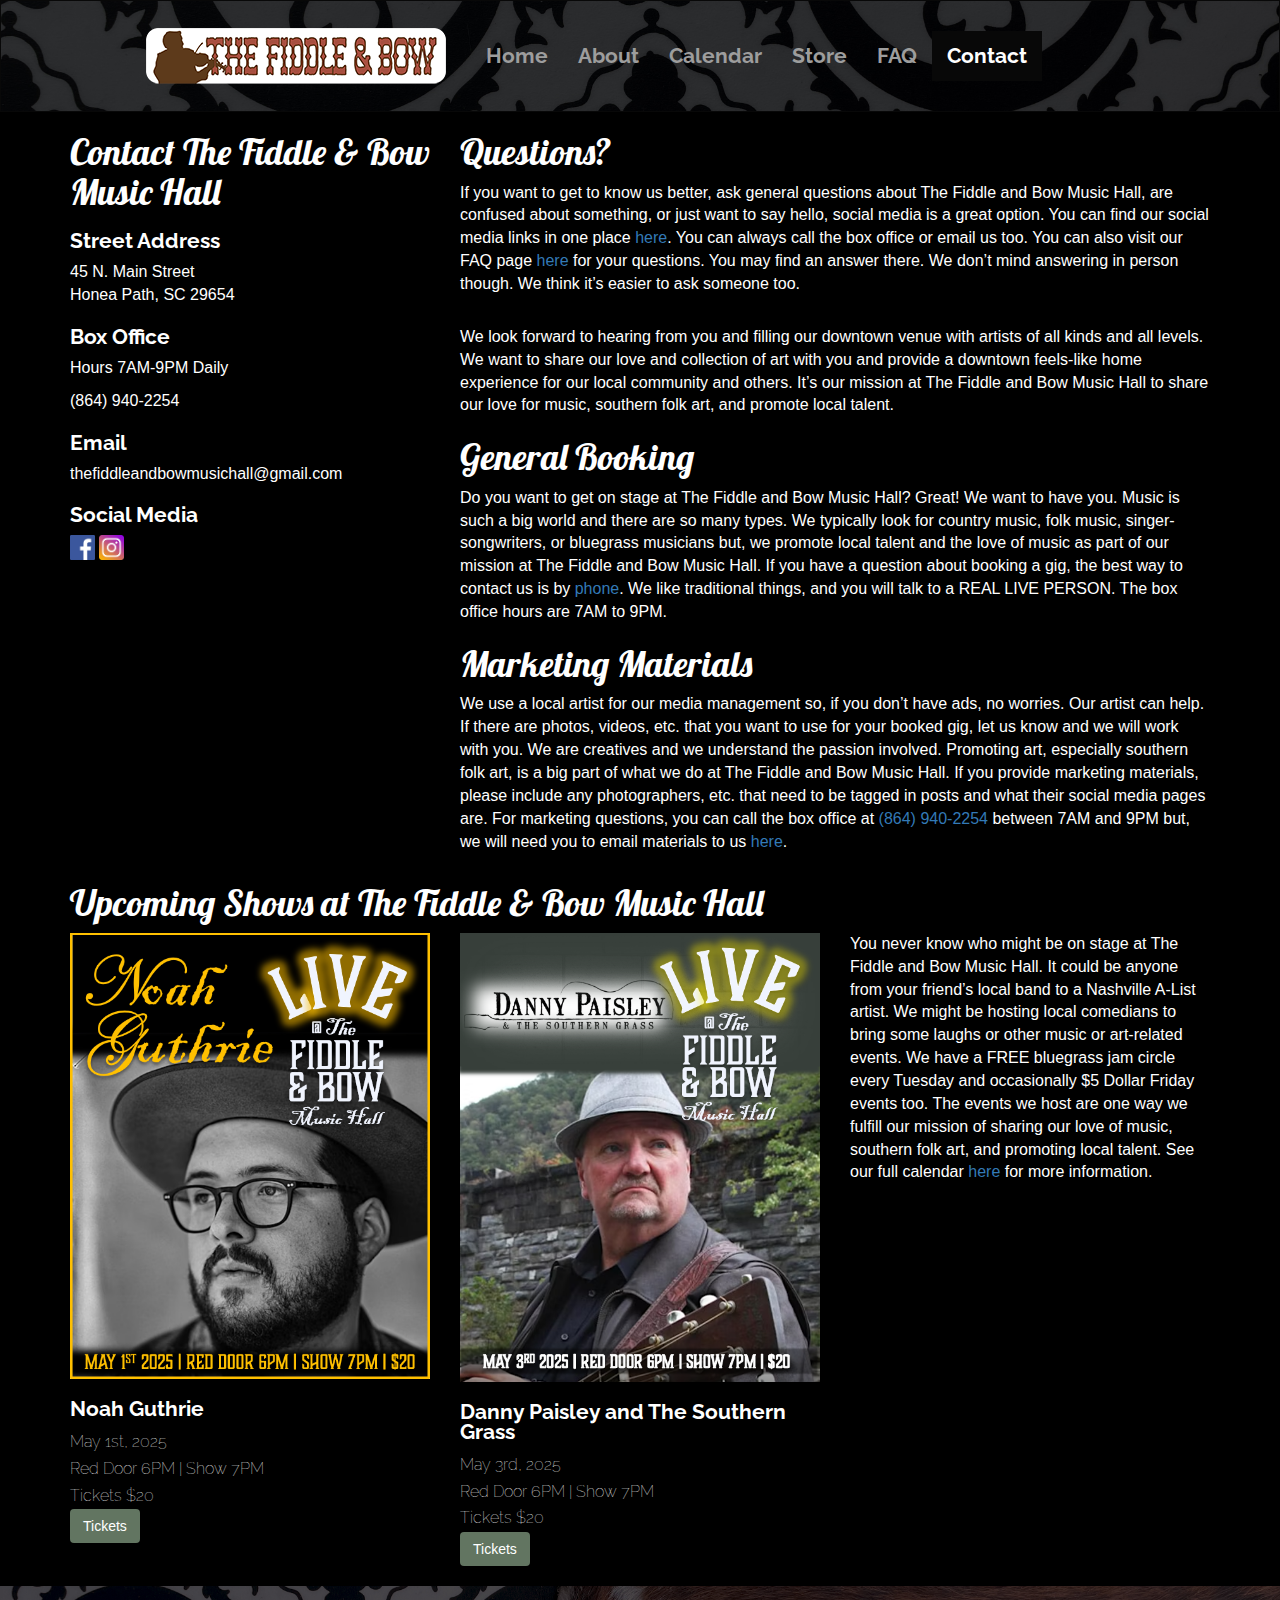
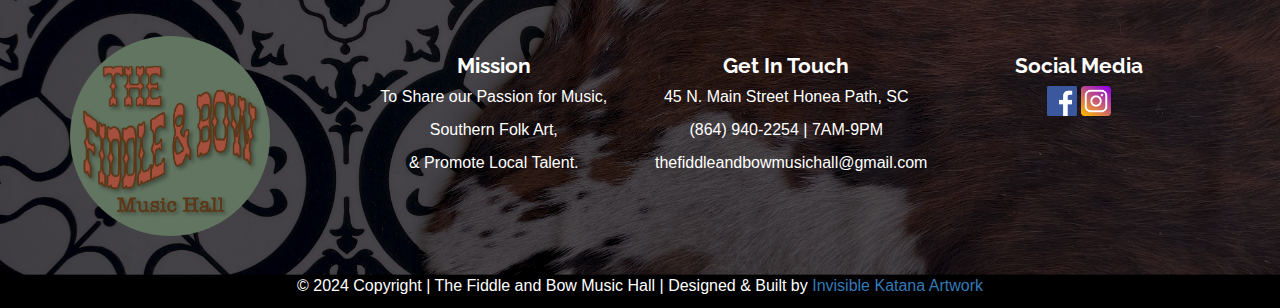
<file: Contact.html>
<!DOCTYPE html>
<html lang="en">
<head>
  <title>Contact The Fiddle & Bow Music Hall</title>
  <meta charset="utf-8">
  <meta name="viewport" content="width=device-width, initial-scale=1">
  <meta name="author" content="Jonathan Eiland, Owner and Artist at Invisible Katana Artwork, LLC">
  <meta name="keywords" content="live music, music venue, concerts, performances, Honea Path, SC, Bluegrass, Country, Singer Songwriter, Folk, Gospel">
  <meta name="description" content="The Fiddle and Bow Music Hall is a Live Music Venue featuring live music events in Honea Path, SC. Enjoy a family friendly atmosphere with only 115 seats and a diverse lineup of talented artists.">

  <link rel="stylesheet" href="https://maxcdn.bootstrapcdn.com/bootstrap/3.4.1/css/bootstrap.min.css">
  <link rel="stylesheet" href="CSS/Contact.css">
  <style>
    .footer {
      background-image: url('images/floorRug2.jpg'); /* Replace with the path to your image */
      background-size: cover;
      background-position: right bottom; /* Adjust the position as needed */
      color: white;
    }/* Adjust text color as needed */
    .navbar-inverse {
      background-image: url('images/Stage Pattern Dark 80.jpg');
      background-size: cover;
    }
  </style>

  <!-- Link for google fonts -->
  <link href="https://fonts.googleapis.com/css2?family=Lobster:ital,wght@0,400;0,700;1,400;1,700&display=swap" rel="stylesheet">
  <link href="https://fonts.googleapis.com/css2?family=Raleway:ital,wght@0,400;0,700;1,400;1,700&display=swap" rel="stylesheet">
  <link href="https://fonts.googleapis.com/css2?family=Opensans:ital,wght@0,400;0,700;1,400;1,700&display=swap" rel="stylesheet">

  <script src="https://ajax.googleapis.com/ajax/libs/jquery/3.7.1/jquery.min.js"></script>
  <script src="https://maxcdn.bootstrapcdn.com/bootstrap/3.4.1/js/bootstrap.min.js"></script>
</head>
<body>

<nav class="navbar navbar-inverse"> <!-- Opens nav bar -->
  <div class="container-fluid">
    <div class="navbar-header">
      <button type="button" class="navbar-toggle" data-toggle="collapse" data-target="#myNavbar">
        <span class="icon-bar"></span>
        <span class="icon-bar"></span>
        <span class="icon-bar"></span>
      </button>
      <a class="navbar-brand" href="#">
        <img src="images/F&B Logo for Nav Bar.png" alt="Image" class="mr-2"> <!-- Add this line -->
      </a>
    </div>
    <div class="collapse navbar-collapse" id="myNavbar">
      <ul class="nav navbar-nav">
        <li><a href="index.html">Home</a></li>
        <li><a href="About.html">About</a></li>
        <li><a href="Calendar.html">Calendar</a></li>
        <li><a href="Store.html">Store</a></li>
        <li><a href="FAQ.html">FAQ</a></li>
        <li class="active"><a href="Contact.html">Contact</a></li>
      </ul>
    </div>
  </div>
</nav> <!-- Closes nav bar -->

<div class="container text-center"> <!-- Opens container for About Piece-->
  <div class="row content"> <!-- Opens row for Piece -->
    <div class="col-sm-4 text-left">
      <div class="col questions">
        <h1>Contact The Fiddle & Bow Music Hall</h1>
        <h2>Street Address</h2>
        <p>
          <a href="https://www.google.com/maps/search/?api=1&query=45+N.+Main+Street+Honea+Path,+SC" style="color: white;">
            <span>45 N. Main Street<br>Honea Path, SC 29654</span>
          </a>
        </p>
        <h2>Box Office</h2>
        <p>Hours 7AM-9PM Daily</p>
        <p><a href="tel:+18649402254" style="color: white;">(864) 940-2254</a></p>
        <h2>Email</h2>
        <p><a href="mailto:thefiddleandbowmusichall@gmail.com" style="color: white;">thefiddleandbowmusichall@gmail.com</a></p>
        <h2>Social Media</h2>
        <div class="">
          <div class="row justify-content-center">
            <div class="col-md-4 mb-8 mb-md-0">
              <a href="https://www.facebook.com/fiddleandbowmusichall">
                <img src="images/Facebook_logo_(square).png" alt="Facebook" class="social-icon" style="width: 25px; height: 25px;">
              </a>
              <a href="https://www.instagram.com/thefiddleandbowmusichall/">
                <img src="images/Instagram Logo Square.png" alt="Instagram" class="social-icon" style="width: 25px; height: 25px;">
              </a>
            </div>
          </div>
        </div>
      </div>
    </div>
    <div class="col-sm-8 text-left"> <!-- Opens section for about piece -->
      <h1>Questions?</h1>
      <p>If you want to get to know us better, ask general questions about The Fiddle and Bow Music Hall, are confused about something, or just want to say hello, social media is a great option. You can find our social media links in one place <a href="https://linktr.ee/thefiddleandbowmusichall" class="link-primary">here</a>. You can always call the box office or email us too. You can also visit our FAQ page <a href="FAQ.html" class="link-primary">here</a> for your questions. You may find an answer there. We don’t mind answering in person though. We think it’s easier to ask someone too.</p>
      <br>
      <p>We look forward to hearing from you and filling our downtown venue with artists of all kinds and all levels. We want to share our love and collection of art with you and provide a downtown feels-like home experience for our local community and others. It’s our mission at The Fiddle and Bow Music Hall to share our love for music, southern folk art, and promote local talent.</p>
      <h1>General Booking</h1>
      <p>Do you want to get on stage at The Fiddle and Bow Music Hall? Great! We want to have you. Music is such a big world and there are so many types. We typically look for country music, folk music, singer-songwriters, or bluegrass musicians but, we promote local talent and the love of music as part of our mission at The Fiddle and Bow Music Hall. If you have a question about booking a gig, the best way to contact us is by <a href="tel:+18649402254" class="link-primary">phone</a>. We like traditional things, and you will talk to a REAL LIVE PERSON. The box office hours are 7AM to 9PM.</p>
      <h1>Marketing Materials</h1>
      <p>We use a local artist for our media management so, if you don’t have ads, no worries. Our artist can help. If there are photos, videos, etc. that you want to use for your booked gig, let us know and we will work with you. We are creatives and we understand the passion involved. Promoting art, especially southern folk art, is a big part of what we do at The Fiddle and Bow Music Hall. If you provide marketing materials, please include any photographers, etc. that need to be tagged in posts and what their social media pages are. For marketing questions, you can call the box office at <a href="tel:+18649402254" class="link-primary">(864) 940-2254</a> between 7AM and 9PM but, we will need you to email materials to us <a href="mailto:thefiddleandbowmusichall@gmail.com" class="link-primary">here</a>.</p>
    </div>
  </div> <!-- Closes row for About Piece -->
</div> <!-- Closes container for About Piece-->
</div>
</div>

<div class="container text-left"> <!-- Opens Upcoming Shows Container -->
  <H1>Upcoming Shows at The Fiddle & Bow Music Hall</H1>
  <div class="row"> <!-- Opens Upcoming Shows Row -->

       <div class="col-md-4 show-1">
            <img src="images/Guthrie 050125.png" style="width: 100%" alt="Responsive image">
            <h2>Noah Guthrie</h2>
            <h3>May 1st, 2025</h3>
            <h3>Red Door 6PM | Show 7PM</h3>
            <h3>Tickets $20</h3>
            <a href="https://www.eventbrite.com/e/noah-guthrie-americana-singersongwriter-tickets-1298569870439?aff=ebdsoporgprofile" class="btn custom-btn" role="button">Tickets</a>  
        </div>

        <div class="col-md-4 show-2">
            <img src="images/Paisley 050325.png" style="width: 100%" alt="Responsive image">
            <h2>Danny Paisley and The Southern Grass</h2>
            <h3>May 3rd, 2025</h3>
            <h3>Red Door 6PM | Show 7PM</h3>
            <h3>Tickets $20</h3>
            <a href="https://www.eventbrite.com/e/danny-paisley-and-the-southern-grass-tickets-1257323952789?aff=ebdssbdestsearch" class="btn custom-btn" role="button">Tickets</a>  
        </div>
    
    <div class="col-sm-4 never-know">
      <p>You never know who might be on stage at The Fiddle and Bow Music Hall. It could be anyone from your friend’s local band to a Nashville A-List artist. We might be hosting local comedians to bring some laughs or other music or art-related events. We have a FREE bluegrass jam circle every Tuesday and occasionally $5 Dollar Friday events too. The events we host are one way we fulfill our mission of sharing our love of music, southern folk art, and promoting local talent. See our full calendar <a href="Calendar.html" class="link-primary">here</a> for more information.</p>
    </div>
  </div>
</div><br>

<footer class="footer bg-black text-center text-lg-start text-white">
  <!-- Grid container -->
  <div class="container p-4">
    <!--Grid row-->
    <div class="row my-4">
      <!--Circle Logo Grid column-->
      <div class="col-lg-3 col-md-6 mb-4 mb-md-0">
        <div class="rounded-circle bg-white shadow-1-strong d-flex align-items-center justify-content-center mb-4 mx-auto" style="width: 150px; height: 150px;">
          <img class= "mobile-logo" src="images/The Fiddle and the Bow_Circle Logo.png" height="200" alt="circle with word The Fiddle and Bow Music Hall" loading="lazy" />
        </div>
      </div>
      <!--Circle Logo Grid column-->

      <!--Mission Statement Grid column-->
      <div class="mobile-mission col-lg-3 col-md-6 mb-4 mb-md-0">
        <h2 class="mb-4">Mission</h2>
        <p class="text-center"> To Share our Passion for Music,</p>
        <p class="text-center">Southern Folk Art,</p>
        <p class="text-center">& Promote Local Talent.</p>
      </div>
      <!--Mission Statement Grid column-->

      <!--Get In Touch Grid column-->
      <div class="col-lg-3 col-md-6 mb-4 mb-md-0 d-flex align-items-center justify-content-center">
        <div class="contact-info" style="max-width: 300px;"> <!-- Adjust max-width as needed -->
          <h2 class="mb-4 text-center mt-0">Get In Touch</h2>
          <ul class="list-unstyled text-center" style="margin-bottom: 50px;">
            <li>
              <p><a href="https://www.google.com/maps/search/?api=1&query=45+N.+Main+Street+Honea+Path,+SC" style="color: white;">45 N. Main Street Honea Path, SC</a></p>
              <p><a href="tel:+18649402254" style="color: white;">(864) 940-2254 | 7AM-9PM</a></p>
              <p><a class="email" href="mailto:thefiddleandbowmusichall@gmail.com" style="color: white;">thefiddleandbowmusichall@gmail.com</a></p>
            </li>
          </ul>
        </div>
      </div>
      <!--Get In Touch Grid column-->

      <!--Social Media Grid column-->
      <div class="align-items-center justify-content-center social">
        <h2>Social Media</h2>
        <div>
          <a href="https://www.facebook.com/fiddleandbowmusichall">
            <img src="images/Facebook_logo_(square).png" alt="Facebook" class="social-icon" style="width: 30px; height: 30px;">
          </a>
          <a href="https://www.instagram.com/thefiddleandbowmusichall/">
            <img src="images/Instagram Logo Square.png" alt="Instagram" class="social-icon" style="width: 30px; height: 30px;">
          </a>
        </div>
      </div>
      <!--Social Media Grid column-->
    </div>
    <!--Grid row-->
  </div>
  <!-- Grid container -->
</footer> <!-- Open Footer -->
</div>
<!--Grid row-->

</div>
<!-- Grid container -->

<div class="text-center p-3">
  <p>© 2024 Copyright | The Fiddle and Bow Music Hall | Designed & Built by </a><a class="text-white" href="https://invisiblekatanaartwork.com/">Invisible Katana Artwork</a></p>
</div> <!-- Open Copyright -->
<!-- Close Copyright -->
</body>
</html>
</file>
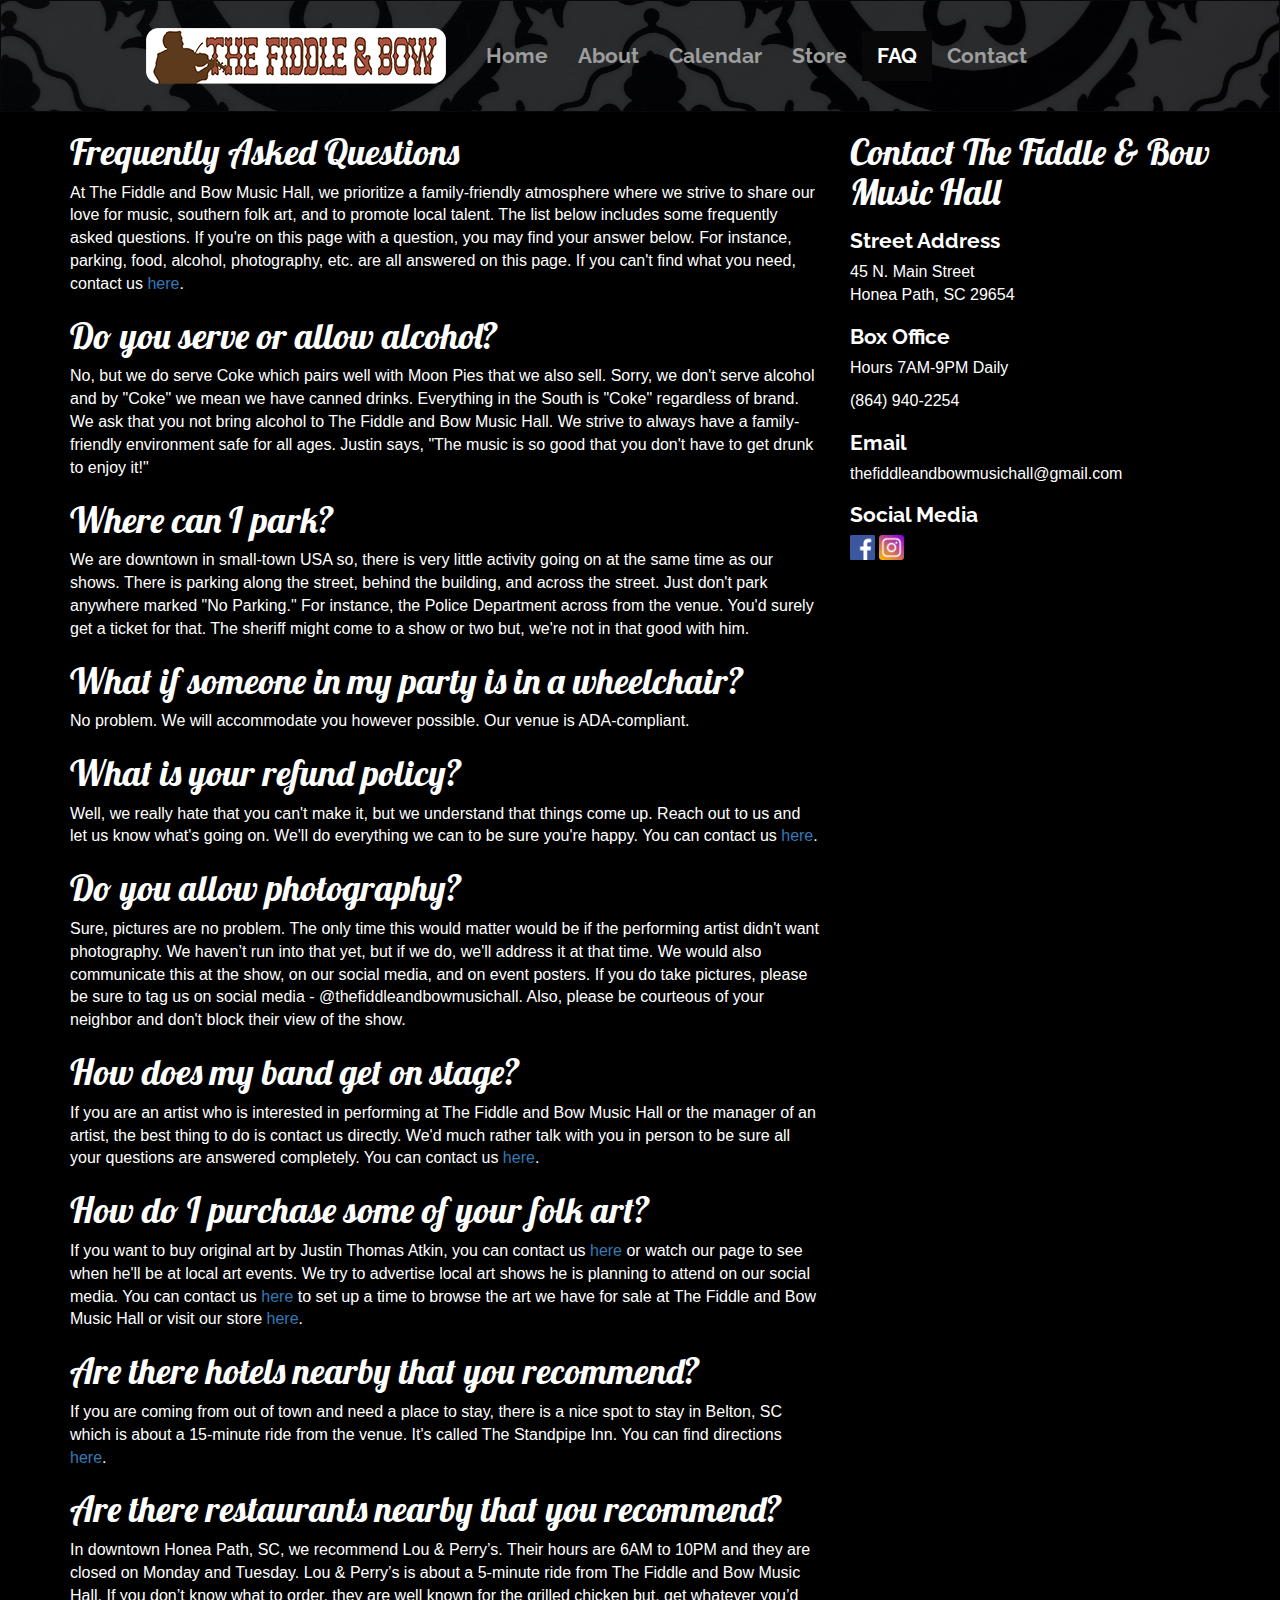
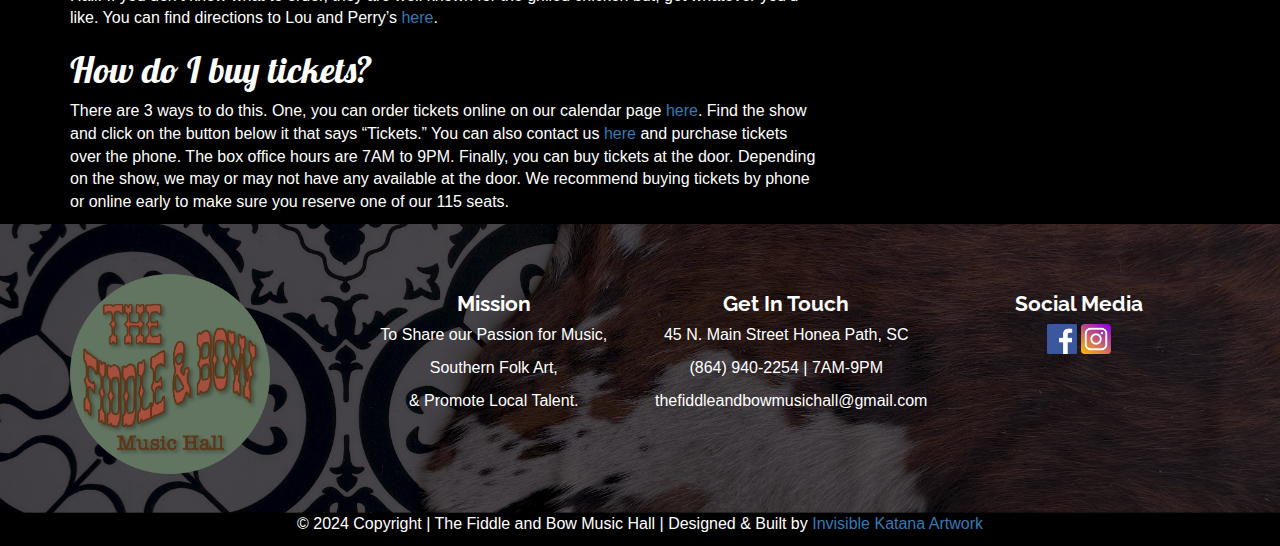
<file: FAQ.html>
<!DOCTYPE html>
<html lang="en">
<head>
  <title>The Fiddle & Bow Music Hall FAQ</title>
  <meta charset="utf-8">
  <meta name="viewport" content="width=device-width, initial-scale=1">
  <meta name="author" content="Jonathan Eiland, Owner and Artist at Invisible Katana Artwork, LLC">
  <meta name="keywords" content="live music, music venue, concerts, performances, Honea Path, SC, Bluegrass, Country, Singer Songwriter, Folk, Gospel">
  <meta name="description" content="The Fiddle and Bow Music Hall is a Live Music Venue featuring live music events in Honea Path, SC. Enjoy a family friendly atmosphere with only 115 seats and a diverse lineup of talented artists.">

  <link rel="stylesheet" href="https://maxcdn.bootstrapcdn.com/bootstrap/3.4.1/css/bootstrap.min.css">
  <link rel="stylesheet" href="CSS/About.css">
  <style>
    .footer {
      background-image: url('images/floorRug2.jpg'); /* Replace with the path to your image */
      background-size: cover;
      background-position: right bottom; /* Adjust the position as needed */
      color: white; }/* Adjust text color as needed */
    .navbar-inverse {
      background-image: url('images/Stage Pattern Dark 80.jpg');
      background-size: cover;
    }
  </style>

  <!-- Link for google fonts -->
  <link href="https://fonts.googleapis.com/css2?family=Lobster:ital,wght@0,400;0,700;1,400;1,700&display=swap" rel="stylesheet">
  <link href="https://fonts.googleapis.com/css2?family=Raleway:ital,wght@0,400;0,700;1,400;1,700&display=swap" rel="stylesheet">
  <link href="https://fonts.googleapis.com/css2?family=Opensans:ital,wght@0,400;0,700;1,400;1,700&display=swap" rel="stylesheet">

  <script src="https://ajax.googleapis.com/ajax/libs/jquery/3.7.1/jquery.min.js"></script>
  <script src="https://maxcdn.bootstrapcdn.com/bootstrap/3.4.1/js/bootstrap.min.js"></script>
</head>
<body>

<nav class="navbar navbar-inverse"> <!-- Opens nav bar -->
  <div class="container-fluid">
    <div class="navbar-header">
      <button type="button" class="navbar-toggle" data-toggle="collapse" data-target="#myNavbar">
        <span class="icon-bar"></span>
        <span class="icon-bar"></span>
        <span class="icon-bar"></span>
      </button>
      <a class="navbar-brand" href="#">
        <img src="images/F&B Logo for Nav Bar.png" alt="Image" class="mr-2"> <!-- Add this line -->
      </a>
    </div>
    <div class="collapse navbar-collapse" id="myNavbar">
      <ul class="nav navbar-nav">
        <li><a href="index.html">Home</a></li>
        <li><a href="About.html">About</a></li>
        <li><a href="Calendar.html">Calendar</a></li>
        <li><a href="Store.html">Store</a></li>
        <li class="active"><a href="FAQ.html">FAQ</a></li>
        <li><a href="Contact.html">Contact</a></li>
      </ul>
    </div>
  </div>
</nav> <!-- Closes nav bar -->

</head>
<body>

<div class="container text-center"> <!-- Opens container for About Piece-->
  <div class="row content"> <!-- Opens row for Piece -->
    <div class="col-sm-8 text-left"> <!-- Opens section for about piece -->
      <h1>Frequently Asked Questions</h1>
      <p>At The Fiddle and Bow Music Hall, we prioritize a family-friendly atmosphere where we strive to share our love for music, southern folk art, and to promote local talent. The list below includes some frequently asked questions. If you're on this page with a question, you may find your answer below. For instance, parking, food, alcohol, photography, etc. are all answered on this page. If you can't find what you need, contact us <a href="Contact.html" class="link-primary">here</a>. </p>

      <h1>Do you serve or allow alcohol?</h1>
      <p>No, but we do serve Coke which pairs well with Moon Pies that we also sell. Sorry, we don't serve alcohol and by "Coke" we mean we have canned drinks. Everything in the South is "Coke" regardless of brand. We ask that you not bring alcohol to The Fiddle and Bow Music Hall. We strive to always have a family-friendly environment safe for all ages. Justin says, "The music is so good that you don't have to get drunk to enjoy it!"</p>

      <h1>Where can I park?</h1>
      <p>We are downtown in small-town USA so, there is very little activity going on at the same time as our shows. There is parking along the street, behind the building, and across the street. Just don't park anywhere marked "No Parking." For instance, the Police Department across from the venue. You'd surely get a ticket for that. The sheriff might come to a show or two but, we're not in that good with him.</p>

      <h1>What if someone in my party is in a wheelchair?</h1>
      <p>No problem. We will accommodate you however possible. Our venue is ADA-compliant.</p>

      <h1>What is your refund policy?</h1>
      <p>Well, we really hate that you can't make it, but we understand that things come up. Reach out to us and let us know what's going on. We'll do everything we can to be sure you're happy. You can contact us <a href="Contact.html" class="link-primary">here</a>.</p>

      <h1>Do you allow photography?</h1>
      <p>Sure, pictures are no problem. The only time this would matter would be if the performing artist didn't want photography. We haven’t run into that yet, but if we do, we'll address it at that time. We would also communicate this at the show, on our social media, and on event posters. If you do take pictures, please be sure to tag us on social media - @thefiddleandbowmusichall. Also, please be courteous of your neighbor and don't block their view of the show.</p>

      <h1>How does my band get on stage?</h1>
      <p>If you are an artist who is interested in performing at The Fiddle and Bow Music Hall or the manager of an artist, the best thing to do is contact us directly. We'd much rather talk with you in person to be sure all your questions are answered completely. You can contact us <a href="Contact.html" class="link-primary">here</a>.</p>

      <h1>How do I purchase some of your folk art?</h1>
      <p>If you want to buy original art by Justin Thomas Atkin, you can contact us <a href="Contact.html" class="link-primary">here</a> or watch our page to see when he'll be at local art events. We try to advertise local art shows he is planning to attend on our social media. You can contact us <a href="Contact.html" class="link-primary">here</a> to set up a time to browse the art we have for sale at The Fiddle and Bow Music Hall or visit our store <a href="Store.html" class="link-primary">here</a>.</p>

      <h1>Are there hotels nearby that you recommend?</h1>
      <p>If you are coming from out of town and need a place to stay, there is a nice spot to stay in Belton, SC which is about a 15-minute ride from the venue. It's called The Standpipe Inn. You can find directions <a href="https://www.google.com/maps/place/Standpipe+Inn/@31.6194896,-87.7445932,6z/data=!4m9!3m8!1s0x885813ea506c1953:0x68bfa0038a4b6fef!5m2!4m1!1i2!8m2!3d34.523506!4d-82.493654!16s%2Fg%2F11g8ghfx7t?entry=ttu&g_ep=EgoyMDI1MDQwMi4xIKXMDSoASAFQAw%3D%3D" class="link-primary">here</a>.</p>

      <h1>Are there restaurants nearby that you recommend?</h1>
      <p>In downtown Honea Path, SC, we recommend Lou & Perry’s.  Their hours are 6AM to 10PM and they are closed on Monday and Tuesday. Lou & Perry’s is about a 5-minute ride from The Fiddle and Bow Music Hall. If you don’t know what to order, they are well known for the grilled chicken but, get whatever you’d like. You can find directions to Lou and Perry’s <a href="https://www.google.com/maps/place/Lou+%26+Perry's/@34.4526656,-82.4059661,17z/data=!3m1!4b1!4m6!3m5!1s0x8858101c4de6b161:0x22c88e6e49099f07!8m2!3d34.4526612!4d-82.4033858!16s%2Fg%2F1wtbvlpm?entry=ttu" class="link-primary">here</a>.</p>

      <h1>How do I buy tickets?</h1>
      <p>There are 3 ways to do this. One, you can order tickets online on our calendar page <a href="Calendar.html" class="link-primary">here</a>. Find the show and click on the button below it that says “Tickets.” You can also contact us <a href="Contact.html" class="link-primary">here</a> and purchase tickets over the phone. The box office hours are 7AM to 9PM. Finally, you can buy tickets at the door. Depending on the show, we may or may not have any available at the door. We recommend buying tickets by phone or online early to make sure you reserve one of our 115 seats.</p>
    </div>

    <div class="col-sm-4 text-left">
      <div class="col questions">
        <h1>Contact The Fiddle & Bow Music Hall</h1>
        <h2>Street Address</h2>
        <p>
          <a href="https://www.google.com/maps/search/?api=1&query=45+N.+Main+Street+Honea+Path,+SC" style="color: white;">
            <span>45 N. Main Street<br>Honea Path, SC 29654</span>
          </a>
        </p>
        <h2>Box Office</h2>
        <p>Hours 7AM-9PM Daily</p>
        <p><a href="tel:+18649402254" style="color: white;">(864) 940-2254</a></p>
        <h2>Email</h2>
        <p><a href="mailto:thefiddleandbowmusichall@gmail.com" style="color: white;">thefiddleandbowmusichall@gmail.com</a></p>
        <h2>Social Media</h2>
        <div class="">
          <div class="row justify-content-center">
            <div class="col-md-4 mb-8 mb-md-0">
              <a href="https://www.facebook.com/fiddleandbowmusichall">
                <img src="images/Facebook_logo_(square).png" alt="Facebook" class="social-icon" style="width: 25px; height: 25px;">
              </a>
              <a href="https://www.instagram.com/thefiddleandbowmusichall/">
                <img src="images/Instagram Logo Square.png" alt="Instagram" class="social-icon" style="width: 25px; height: 25px;">
              </a>
              <br><br>
            </div>
          </div>
        </div>
          </div>
  </div> <!-- Closes row for About Piece -->
</div> <!-- Closes container for About Piece-->
</div>
</div>

<footer class="footer bg-black text-center text-lg-start text-white">
  <!-- Grid container -->
  <div class="container p-4">
    <!--Grid row-->
    <div class="row my-4">
      <!--Circle Logo Grid column-->
      <div class="col-lg-3 col-md-6 mb-4 mb-md-0">
        <div class="rounded-circle bg-white shadow-1-strong d-flex align-items-center justify-content-center mb-4 mx-auto" style="width: 150px; height: 150px;">
          <img class= "mobile-logo" src="images/The Fiddle and the Bow_Circle Logo.png" height="200" alt="circle with word The Fiddle and Bow Music Hall" loading="lazy" />
        </div>
      </div>
      <!--Circle Logo Grid column-->

      <!--Mission Statement Grid column-->
      <div class="mobile-mission col-lg-3 col-md-6 mb-4 mb-md-0">
        <h2 class="mb-4">Mission</h2>
        <p class="text-center"> To Share our Passion for Music,</p>
        <p class="text-center">Southern Folk Art,</p>
        <p class="text-center">& Promote Local Talent.</p>
      </div>
      <!--Mission Statement Grid column-->

      <!--Get In Touch Grid column-->
      <div class="col-lg-3 col-md-6 mb-4 mb-md-0 d-flex align-items-center justify-content-center">
        <div class="contact-info" style="max-width: 300px;"> <!-- Adjust max-width as needed -->
          <h2 class="mb-4 text-center mt-0">Get In Touch</h2>
          <ul class="list-unstyled text-center" style="margin-bottom: 50px;">
            <li>
              <p><a href="https://www.google.com/maps/search/?api=1&query=45+N.+Main+Street+Honea+Path,+SC" style="color: white;">45 N. Main Street Honea Path, SC</a></p>
              <p><a href="tel:+18649402254" style="color: white;">(864) 940-2254 | 7AM-9PM</a></p>
              <p><a class="email" href="mailto:thefiddleandbowmusichall@gmail.com" style="color: white;">thefiddleandbowmusichall@gmail.com</a></p>
            </li>
          </ul>
        </div>
      </div>
      <!--Get In Touch Grid column-->

      <!--Social Media Grid column-->
      <div class="align-items-center justify-content-center social">
        <h2>Social Media</h2>
        <div>
          <a href="https://www.facebook.com/fiddleandbowmusichall">
            <img src="images/Facebook_logo_(square).png" alt="Facebook" class="social-icon" style="width: 30px; height: 30px;">
          </a>
          <a href="https://www.instagram.com/thefiddleandbowmusichall/">
            <img src="images/Instagram Logo Square.png" alt="Instagram" class="social-icon" style="width: 30px; height: 30px;">
          </a>
        </div>
      </div>
      <!--Social Media Grid column-->
    </div>
    <!--Grid row-->
  </div>
  <!-- Grid container -->
</footer> <!-- Open Footer -->
</div>
<!--Grid row-->

</div>
<!-- Grid container -->

<div class="text-center p-3">
  <p>© 2024 Copyright | The Fiddle and Bow Music Hall | Designed & Built by </a><a class="text-white" href="https://invisiblekatanaartwork.com/">Invisible Katana Artwork</a></p>
</div> <!-- Open Copyright -->
<!-- Close Copyright -->

</body>
</html>
</file>
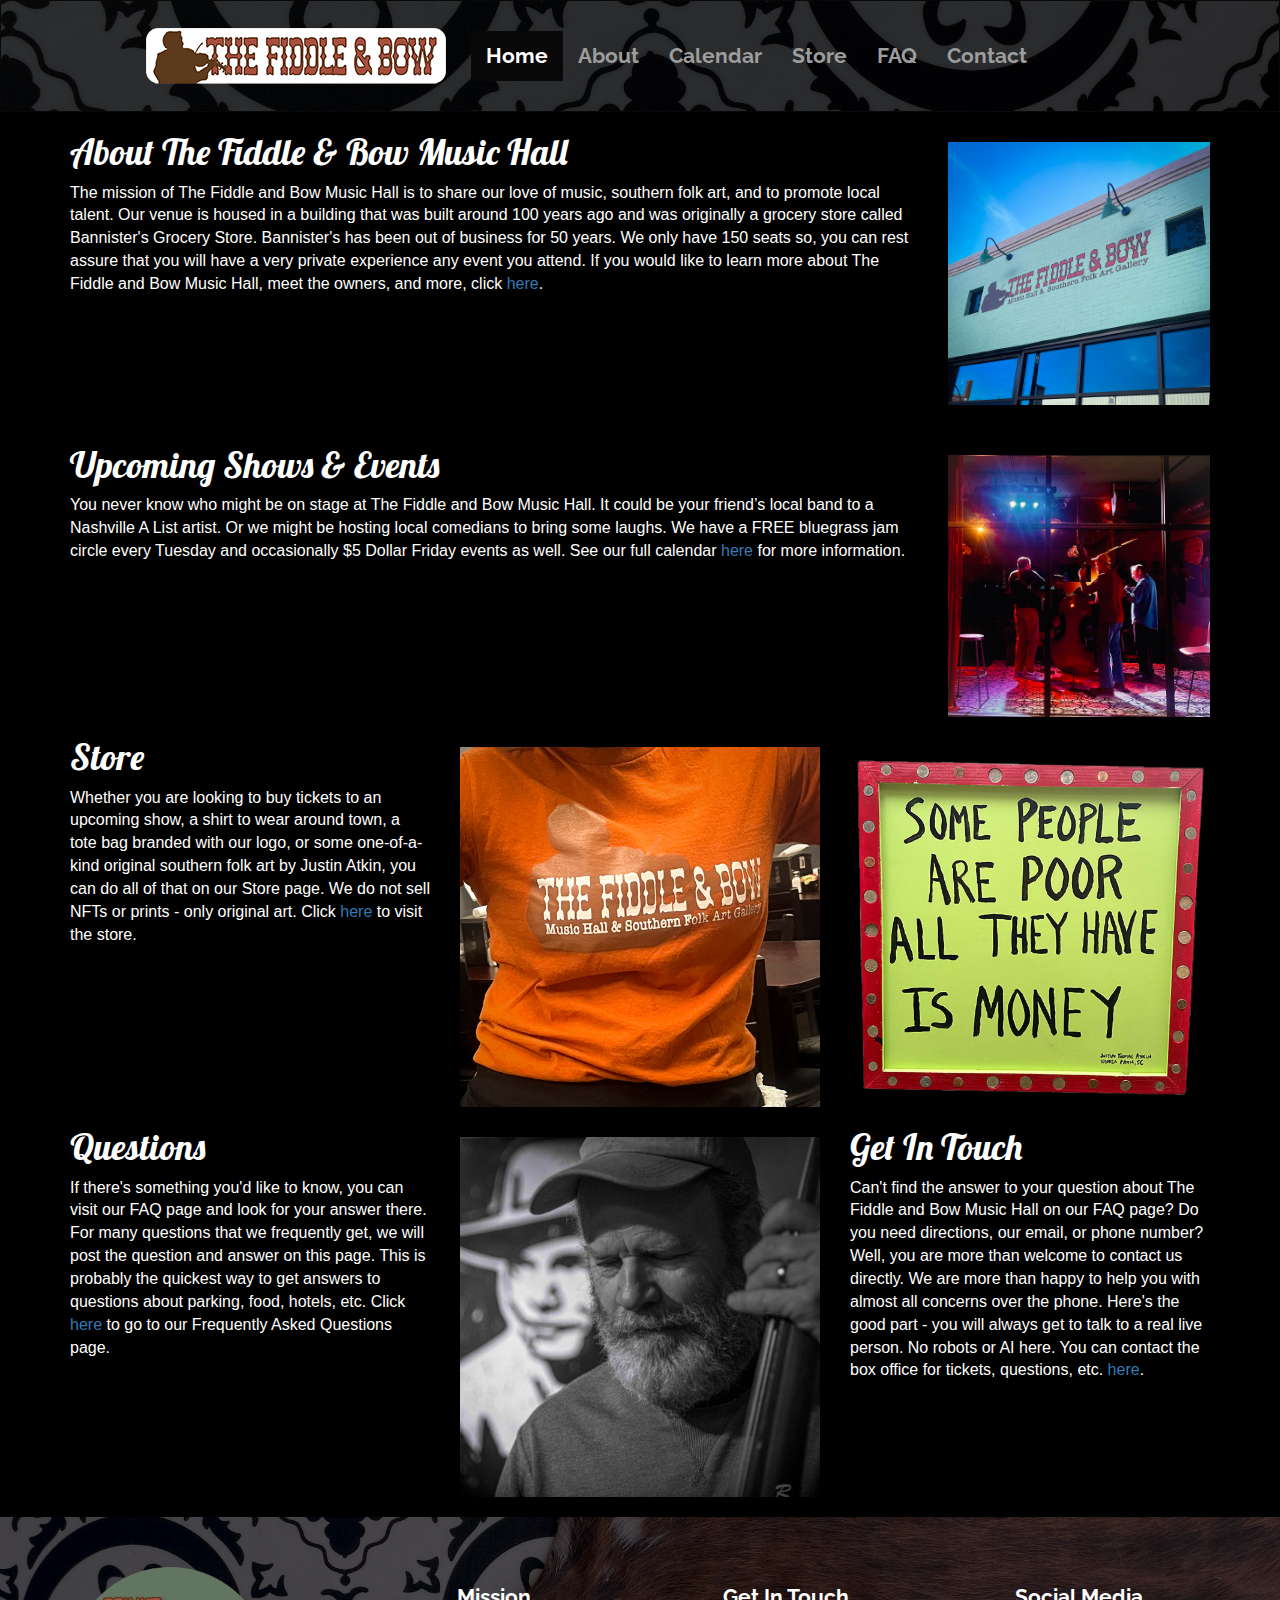
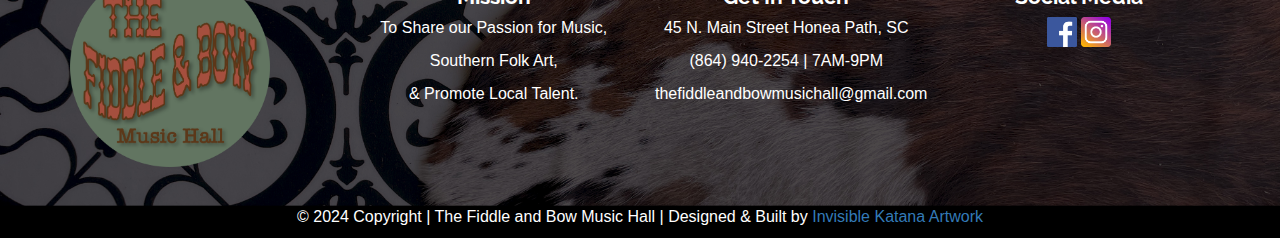
<file: Home.html>
<!DOCTYPE html>
<html lang="en">
<head>
  <title>The Fiddle & Bow About Page</title>
  <meta charset="utf-8">
  <meta name="viewport" content="width=device-width, initial-scale=1">
  <link rel="stylesheet" href="https://maxcdn.bootstrapcdn.com/bootstrap/3.4.1/css/bootstrap.min.css">
  <link rel="stylesheet" href="CSS/Home.css">
  <style>
    .footer {
      background-image: url('images/floorRug2.jpg'); /* Replace with the path to your image */
      background-size: cover;
      background-position: right bottom; /* Adjust the position as needed */
      color: white; }/* Adjust text color as needed */
    .navbar-inverse {
      background-image: url('images/Stage Pattern Dark 80.jpg');
      background-size: cover;
    }
  </style>

  <!-- Link for google fonts -->
  <link href="https://fonts.googleapis.com/css2?family=Lobster:ital,wght@0,400;0,700;1,400;1,700&display=swap" rel="stylesheet">
  <link href="https://fonts.googleapis.com/css2?family=Raleway:ital,wght@0,400;0,700;1,400;1,700&display=swap" rel="stylesheet">
  <link href="https://fonts.googleapis.com/css2?family=Opensans:ital,wght@0,400;0,700;1,400;1,700&display=swap" rel="stylesheet">

  <script src="https://ajax.googleapis.com/ajax/libs/jquery/3.7.1/jquery.min.js"></script>
  <script src="https://maxcdn.bootstrapcdn.com/bootstrap/3.4.1/js/bootstrap.min.js"></script>
</head>
<body>

<nav class="navbar navbar-inverse"> <!-- Opens nav bar -->
  <div class="container-fluid">
    <div class="navbar-header">
      <button type="button" class="navbar-toggle" data-toggle="collapse" data-target="#myNavbar">
        <span class="icon-bar"></span>
        <span class="icon-bar"></span>
        <span class="icon-bar"></span>
      </button>
      <a class="navbar-brand" href="#">
        <img src="images/F&B Logo for Nav Bar.png" alt="Image" class="image-with-shadow"> <!-- Add this line -->
      </a>
    </div>
    <div class="collapse navbar-collapse" id="myNavbar">
      <ul class="nav navbar-nav">
        <li class="active"><a href="Index.html">Home</a></li>
        <li><a href="About.html">About</a></li>
        <li><a href="Calendar.html">Calendar</a></li>
        <li><a href="Store.html">Store</a></li>
        <li><a href="FAQ.html">FAQ</a></li>
        <li><a href="Contact.html">Contact</a></li>
      </ul>
    </div>
  </div>
</nav> <!-- Closes nav bar -->

<div class="container text-center"> <!-- Opens container for About Piece-->
  <div class="row content one"> <!-- Opens row for Piece -->
    <div class="col-sm-9 text-left"> <!-- Opens section for about piece -->
      <h1>About The Fiddle & Bow Music Hall</h1>
      <p>The mission of The Fiddle and Bow Music Hall is to share our love of music, southern folk art, and to promote local talent. Our venue is housed in a building that was built around 100 years ago and was originally a grocery store called Bannister's Grocery Store. Bannister's has been out of business for 50 years. We only have 150 seats so, you can rest assure that you will have a very private experience any event you attend. If you would like to learn more about The Fiddle and Bow Music Hall, meet the owners, and more, click <a href="About.html" class="link-primary">here</a>.</p>
    </div>
    <div class="col-sm-3 text-left about">
      <img src="images/Home Page_Front of Venue.jpg" class="img-fluid" style="width: 100%" alt="Responsive image">
    </div> <!-- Closes section for About piece -->
  </div> <!-- Closes row for About Piece -->
</div> <!-- Closes container for About Piece-->

<div class="container text-center"> <!-- Opens container for About Piece-->
  <div class="row content two"> <!-- Opens row for Piece -->
    <div class="col-sm-9 text-left"> <!-- Opens section for about piece -->
      <h1>Upcoming Shows & Events</h1>
      <p>You never know who might be on stage at The Fiddle and Bow Music Hall. It could be your friend’s local band to a Nashville A List artist. Or we might be hosting local comedians to bring some laughs. We have a FREE bluegrass jam circle every Tuesday and occasionally $5 Dollar Friday events as well. See our full calendar <a href="Calendar.html" class="link-primary">here</a> for more information.</p>
      </p>
    </div>
    <div class="col-sm-3 text-left about">
      <img src="images/Home Page_Band On Stage.jpg" class="img-fluid" style="width: 100%" alt="Responsive image">
    </div> <!-- Closes section for About piece -->
  </div> <!-- Closes row for About Piece -->
</div> <!-- Closes container for About Piece-->

<div class="container text-center"> <!-- Opens container for About Piece-->
  <div class="row content"> <!-- Opens row for Piece -->
    <div class="col-sm-4 text-left"> <!-- Opens section for about piece -->
      <h1>Store</h1>
      <p>Whether you are looking to buy tickets to an upcoming show, a shirt to wear around town, a tote bag branded with our logo, or some one-of-a-kind original southern folk art by Justin Atkin, you can do all of that on our Store page. We do not sell NFTs or prints - only original art. Click <a href="Store.html" class="link-primary">here</a> to visit the store. </p>
    </div>
    <div class="col-sm-4 text-left about">
      <img src="images/Home Page_Shirt.jpg" class="img-fluid" style="width: 100%" alt="Responsive image">
    </div> <!-- Closes section for About piece -->
    <div class="col-sm-4 text-left about">
      <img src="images/Home Page_Atkin Art.jpg" class="img-fluid" style="width: 100%" alt="Responsive image">
    </div> <!-- Closes section for About piece -->
  </div> <!-- Closes row for About Piece -->
</div> <!-- Closes container for About Piece-->

<div class="container text-center"> <!-- Opens container for About Piece-->
  <div class="row content"> <!-- Opens row for Piece -->
    <div class="col-sm-4 text-left"> <!-- Opens section for about piece -->
      <h1>Questions</h1>
      <p>If there's something you'd like to know, you can visit our FAQ page and look for your answer there. For many questions that we frequently get, we will post the question and answer on this page. This is probably the quickest way to get answers to questions about parking, food, hotels, etc.  Click <a href="FAQ.html" class="link-primary">here</a> to go to our Frequently Asked Questions page. </p>
    </div>
    <div class="col-sm-4 text-left about">
      <img src="images/Home Page_Questions.jpg" class="img-fluid" style="width: 100%" alt="Responsive image">
    </div> <!-- Closes section for About piece -->
    <div class="col-sm-4 text-left"> <!-- Opens section for about piece -->
      <h1>Get In Touch</h1>
      <p>Can't find the answer to your question about The Fiddle and Bow Music Hall on our FAQ page? Do you need directions, our email, or phone number? Well, you are more than welcome to contact us directly. We are more than happy to help you with almost all concerns over the phone. Here's the good part - you will always get to talk to a real live person. No robots or AI here. You can contact the box office for tickets, questions, etc. <a href="Contact.html" class="link-primary">here</a>. </p>
    </div>
  </div> <!-- Closes row for About Piece -->
</div> <!-- Closes container for About Piece-->

<footer class="footer bg-black text-center text-lg-start text-white">
  <!-- Grid container -->
  <div class="container p-4">
    <!--Grid row-->
    <div class="row my-4">
      <!--Circle Logo Grid column-->
      <div class="col-lg-3 col-md-6 mb-4 mb-md-0">
        <div class="rounded-circle bg-white shadow-1-strong d-flex align-items-center justify-content-center mb-4 mx-auto" style="width: 150px; height: 150px;">
          <img class= "mobile-logo" src="images/The Fiddle and the Bow_Circle Logo.png" height="200" alt="circle with word The Fiddle and Bow Music Hall" loading="lazy" />
        </div>
      </div>
      <!--Circle Logo Grid column-->

      <!--Mission Statement Grid column-->
      <div class="mobile-mission col-lg-3 col-md-6 mb-4 mb-md-0">
        <h2 class="mb-4">Mission</h2>
        <p class="text-center"> To Share our Passion for Music,</p>
        <p class="text-center">Southern Folk Art,</p>
        <p class="text-center">& Promote Local Talent.</p>
      </div>
      <!--Mission Statement Grid column-->

      <!--Get In Touch Grid column-->
      <div class="col-lg-3 col-md-6 mb-4 mb-md-0 d-flex align-items-center justify-content-center">
        <div class="contact-info" style="max-width: 300px;"> <!-- Adjust max-width as needed -->
          <h2 class="mb-4 text-center mt-0">Get In Touch</h2>
          <ul class="list-unstyled text-center" style="margin-bottom: 50px;">
            <li>
              <p><a href="https://www.google.com/maps/search/?api=1&query=45+N.+Main+Street+Honea+Path,+SC" style="color: white;">45 N. Main Street Honea Path, SC</a></p>
              <p><a href="tel:+18649402254" style="color: white;">(864) 940-2254 | 7AM-9PM</a></p>
              <p><a class="email" href="mailto:thefiddleandbowmusichall@gmail.com" style="color: white;">thefiddleandbowmusichall@gmail.com</a></p>
            </li>
          </ul>
        </div>
      </div>
      <!--Get In Touch Grid column-->

      <!--Social Media Grid column-->
      <div class="align-items-center justify-content-center social">
        <h2>Social Media</h2>
        <div>
          <a href="https://www.facebook.com/fiddleandbowmusichall">
            <img src="images/Facebook_logo_(square).png" alt="Facebook" class="social-icon" style="width: 30px; height: 30px;">
          </a>
          <a href="https://www.instagram.com/thefiddleandbowmusichall/">
            <img src="images/Instagram Logo Square.png" alt="Instagram" class="social-icon" style="width: 30px; height: 30px;">
          </a>
        </div>
      </div>
      <!--Social Media Grid column-->
    </div>
    <!--Grid row-->
  </div>
  <!-- Grid container -->
</footer> <!-- Open Footer -->
</div>
<!--Grid row-->

</div>
<!-- Grid container -->

<div class="text-center p-3">
  <p>© 2024 Copyright | The Fiddle and Bow Music Hall | Designed & Built by </a><a class="text-white" href="https://invisiblekatanaartwork.com/">Invisible Katana Artwork</a></p>
</div> <!-- Open Copyright -->
<!-- Close Copyright -->

</body>
</html>
</file>
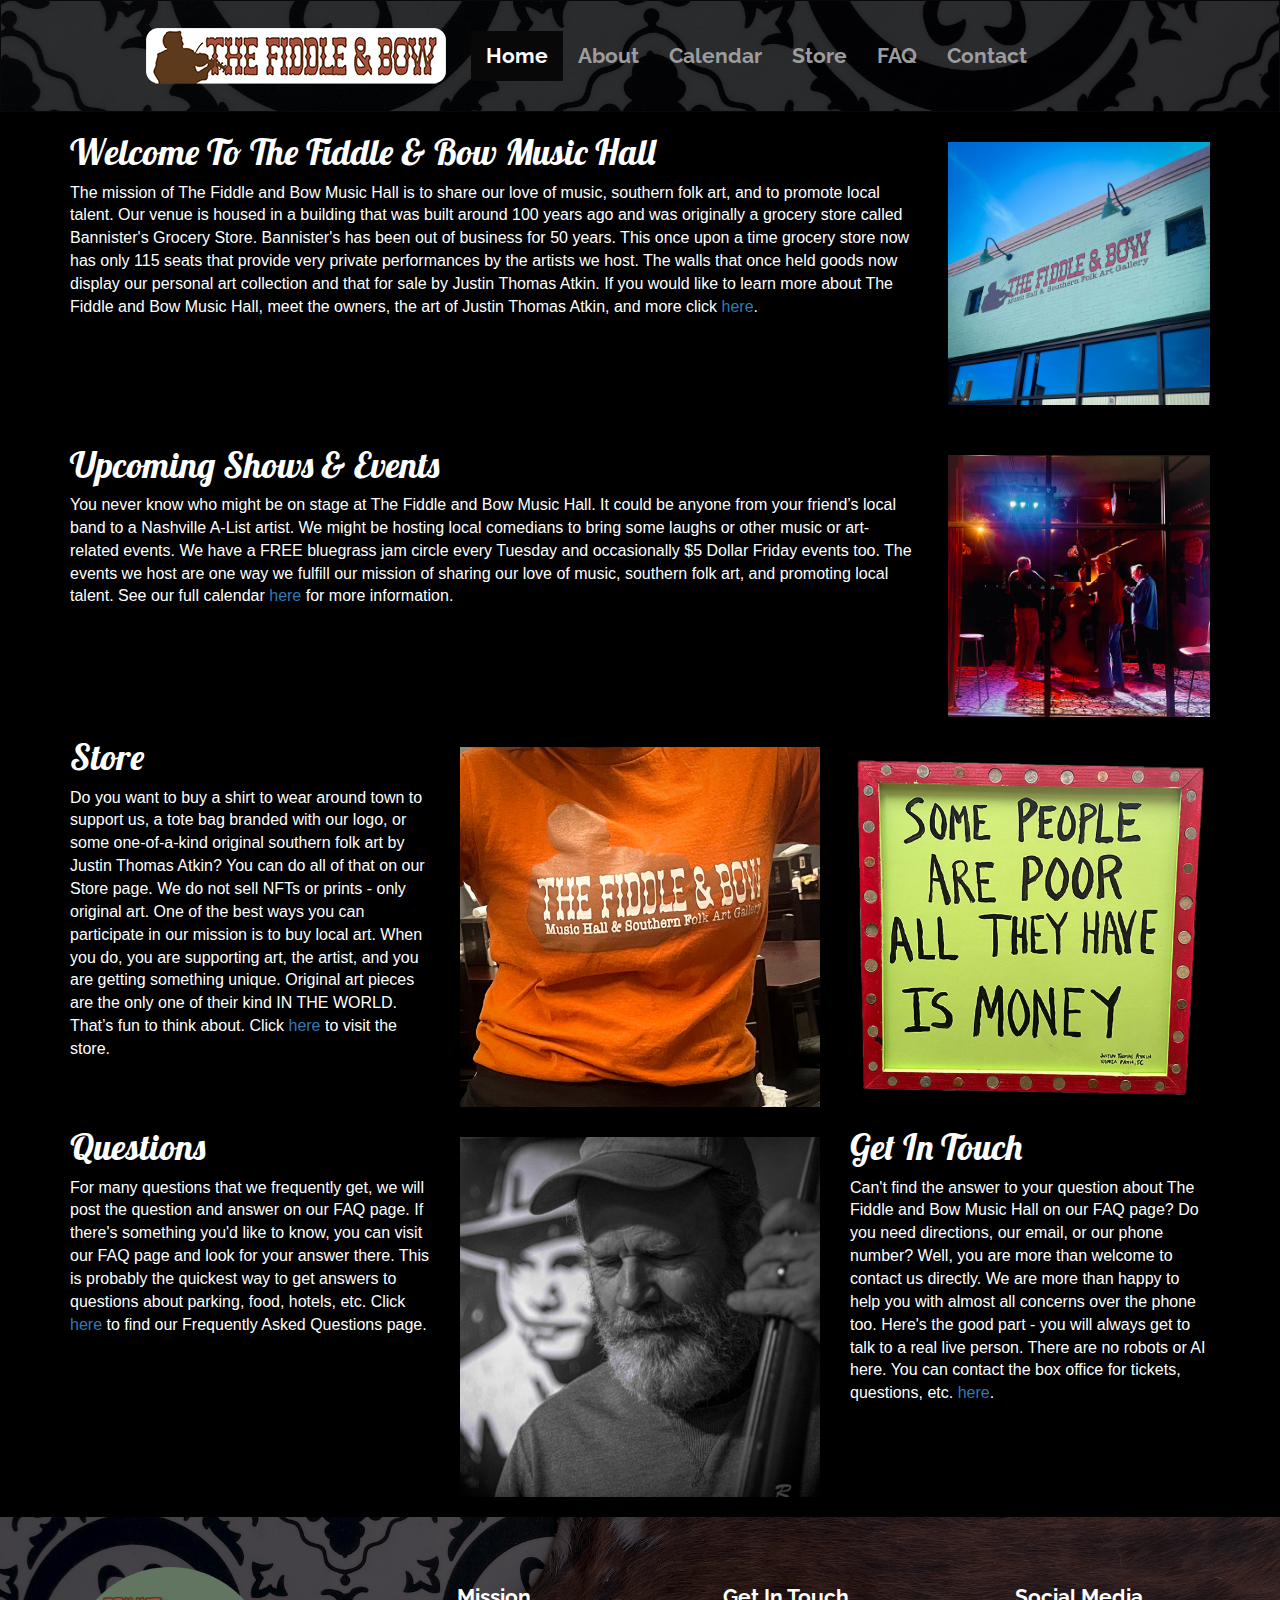
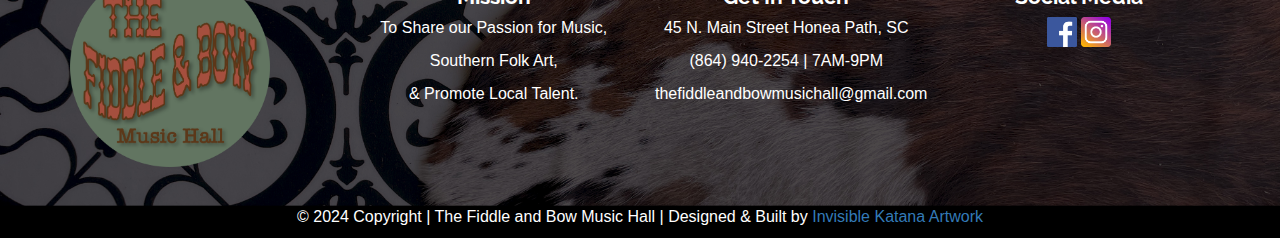
<file: index2.html>
<!DOCTYPE html>
<html lang="en">
<head>
  <title>The Fiddle & Bow About Page</title>
  <meta charset="utf-8">
  <meta name="viewport" content="width=device-width, initial-scale=1">
  <meta name="author" content="Jonathan Eiland, Owner and Artist at Invisible Katana Artwork, LLC">
  <meta name="keywords" content="live music, music venue, concerts, performances, Honea Path, SC, Bluegrass, Country, Singer Songwriter, Folk, Gospel">
  <meta name="description" content="The Fiddle and Bow Music Hall is a Live Music Venue featuring live music events in Honea Path, SC. Enjoy a family friendly atmosphere with only 115 seats and a diverse lineup of talented artists.">

  <link rel="stylesheet" href="https://maxcdn.bootstrapcdn.com/bootstrap/3.4.1/css/bootstrap.min.css">
  <link rel="stylesheet" href="CSS/Home.css">
  <style>
    .footer {
      background-image: url('images/floorRug2.jpg'); /* Replace with the path to your image */
      background-size: cover;
      background-position: right bottom; /* Adjust the position as needed */
      color: white; }/* Adjust text color as needed */
    .navbar-inverse {
      background-image: url('images/Stage Pattern Dark 80.jpg');
      background-size: cover;
    }
  </style>

  <!-- Link for google fonts -->
  <link href="https://fonts.googleapis.com/css2?family=Lobster:ital,wght@0,400;0,700;1,400;1,700&display=swap" rel="stylesheet">
  <link href="https://fonts.googleapis.com/css2?family=Raleway:ital,wght@0,400;0,700;1,400;1,700&display=swap" rel="stylesheet">
  <link href="https://fonts.googleapis.com/css2?family=Opensans:ital,wght@0,400;0,700;1,400;1,700&display=swap" rel="stylesheet">

  <script src="https://ajax.googleapis.com/ajax/libs/jquery/3.7.1/jquery.min.js"></script>
  <script src="https://maxcdn.bootstrapcdn.com/bootstrap/3.4.1/js/bootstrap.min.js"></script>
</head>
<body>

<nav class="navbar navbar-inverse"> <!-- Opens nav bar -->
  <div class="container-fluid">
    <div class="navbar-header">
      <button type="button" class="navbar-toggle" data-toggle="collapse" data-target="#myNavbar">
        <span class="icon-bar"></span>
        <span class="icon-bar"></span>
        <span class="icon-bar"></span>
      </button>
      <a class="navbar-brand" href="#">
        <img src="images/F&B Logo for Nav Bar.png" alt="Image" class="image-with-shadow"> <!-- Add this line -->
      </a>
    </div>
    <div class="collapse navbar-collapse" id="myNavbar">
      <ul class="nav navbar-nav">
        <li class="active"><a href="index.html">Home</a></li>
        <li><a href="About.html">About</a></li>
        <li><a href="Calendar.html">Calendar</a></li>
        <li><a href="Store.html">Store</a></li>
        <li><a href="FAQ.html">FAQ</a></li>
        <li><a href="Contact.html">Contact</a></li>
      </ul>
    </div>
  </div>
</nav> <!-- Closes nav bar -->

<div class="container text-center"> <!-- Opens container for About Piece-->
  <div class="row content one"> <!-- Opens row for Piece -->
    <div class="col-sm-9 text-left"> <!-- Opens section for about piece -->
      <h1>Welcome To The Fiddle & Bow Music Hall</h1>
      <p>The mission of The Fiddle and Bow Music Hall is to share our love of music, southern folk art, and to promote local talent. Our venue is housed in a building that was built around 100 years ago and was originally a grocery store called Bannister's Grocery Store. Bannister's has been out of business for 50 years. This once upon a time grocery store now has only 115 seats that provide very private performances by the artists we host. The walls that once held goods now display our personal art collection and that for sale by Justin Thomas Atkin. If you would like to learn more about The Fiddle and Bow Music Hall, meet the owners, the art of Justin Thomas Atkin, and more click <a href="About.html" class="link-primary">here</a>.</p>
    </div>
    <div class="col-sm-3 text-left about">
      <img src="images/Home Page_Front of Venue.jpg" class="img-fluid" style="width: 100%" alt="Responsive image">
    </div> <!-- Closes section for About piece -->
  </div> <!-- Closes row for About Piece -->
</div> <!-- Closes container for About Piece-->

<div class="container text-center"> <!-- Opens container for About Piece-->
  <div class="row content two"> <!-- Opens row for Piece -->
    <div class="col-sm-9 text-left"> <!-- Opens section for about piece -->
      <h1>Upcoming Shows & Events</h1>
      <p>You never know who might be on stage at The Fiddle and Bow Music Hall. It could be anyone from your friend’s local band to a Nashville A-List artist. We might be hosting local comedians to bring some laughs or other music or art-related events. We have a FREE bluegrass jam circle every Tuesday and occasionally $5 Dollar Friday events too. The events we host are one way we fulfill our mission of sharing our love of music, southern folk art, and promoting local talent. See our full calendar <a href="Calendar.html" class="link-primary">here</a> for more information.</p>
    </div>
    <div class="col-sm-3 text-left about">
      <img src="images/Home Page_Band On Stage.jpg" class="img-fluid" style="width: 100%" alt="Responsive image">
    </div> <!-- Closes section for About piece -->
  </div> <!-- Closes row for About Piece -->
</div> <!-- Closes container for About Piece-->

<div class="container text-center"> <!-- Opens container for About Piece-->
  <div class="row content"> <!-- Opens row for Piece -->
    <div class="col-sm-4 text-left"> <!-- Opens section for about piece -->
      <h1>Store</h1>
      <p>Do you want to buy a shirt to wear around town to support us, a tote bag branded with our logo, or some one-of-a-kind original southern folk art by Justin Thomas Atkin? You can do all of that on our Store page. We do not sell NFTs or prints - only original art. One of the best ways you can participate in our mission is to buy local art. When you do, you are supporting art, the artist, and you are getting something unique. Original art pieces are the only one of their kind IN THE WORLD. That’s fun to think about. Click <a href="Store.html" class="link-primary">here</a> to visit the store.</p>
    </div>
    <div class="col-sm-4 text-left about">
      <img src="images/Home Page_Shirt.jpg" class="img-fluid" style="width: 100%" alt="Responsive image">
    </div> <!-- Closes section for About piece -->
    <div class="col-sm-4 text-left about">
      <img src="images/Home Page_Atkin Art.jpg" class="img-fluid" style="width: 100%" alt="Responsive image">
    </div> <!-- Closes section for About piece -->
  </div> <!-- Closes row for About Piece -->
</div> <!-- Closes container for About Piece-->

<div class="container text-center"> <!-- Opens container for About Piece-->
  <div class="row content"> <!-- Opens row for Piece -->
    <div class="col-sm-4 text-left"> <!-- Opens section for about piece -->
      <h1>Questions</h1>
      <p>For many questions that we frequently get, we will post the question and answer on our FAQ page. If there's something you'd like to know, you can visit our FAQ page and look for your answer there. This is probably the quickest way to get answers to questions about parking, food, hotels, etc. Click <a href="FAQ.html" class="link-primary">here</a> to find our Frequently Asked Questions page.</p>
    </div>
    <div class="col-sm-4 text-left about">
      <img src="images/Home Page_Questions.jpg" class="img-fluid" style="width: 100%" alt="Responsive image">
    </div> <!-- Closes section for About piece -->
    <div class="col-sm-4 text-left"> <!-- Opens section for about piece -->
      <h1>Get In Touch</h1>
      <p>Can't find the answer to your question about The Fiddle and Bow Music Hall on our FAQ page? Do you need directions, our email, or our phone number? Well, you are more than welcome to contact us directly. We are more than happy to help you with almost all concerns over the phone too. Here's the good part - you will always get to talk to a real live person. There are no robots or AI here. You can contact the box office for tickets, questions, etc. <a href="Contact.html" class="link-primary">here</a>.</p>
    </div>
  </div> <!-- Closes row for About Piece -->
</div> <!-- Closes container for About Piece-->

<footer class="footer bg-black text-center text-lg-start text-white">
  <!-- Grid container -->
  <div class="container p-4">
    <!--Grid row-->
    <div class="row my-4">
      <!--Circle Logo Grid column-->
      <div class="col-lg-3 col-md-6 mb-4 mb-md-0">
        <div class="rounded-circle bg-white shadow-1-strong d-flex align-items-center justify-content-center mb-4 mx-auto" style="width: 150px; height: 150px;">
          <img class= "mobile-logo" src="images/The Fiddle and the Bow_Circle Logo.png" height="200" alt="circle with word The Fiddle and Bow Music Hall" loading="lazy" />
        </div>
      </div>
      <!--Circle Logo Grid column-->

      <!--Mission Statement Grid column-->
      <div class="mobile-mission col-lg-3 col-md-6 mb-4 mb-md-0">
        <h2 class="mb-4">Mission</h2>
        <p class="text-center"> To Share our Passion for Music,</p>
        <p class="text-center">Southern Folk Art,</p>
        <p class="text-center">& Promote Local Talent.</p>
      </div>
      <!--Mission Statement Grid column-->

      <!--Get In Touch Grid column-->
      <div class="col-lg-3 col-md-6 mb-4 mb-md-0 d-flex align-items-center justify-content-center">
        <div class="contact-info" style="max-width: 300px;"> <!-- Adjust max-width as needed -->
          <h2 class="mb-4 text-center mt-0">Get In Touch</h2>
          <ul class="list-unstyled text-center" style="margin-bottom: 50px;">
            <li>
              <p><a href="https://www.google.com/maps/search/?api=1&query=45+N.+Main+Street+Honea+Path,+SC" style="color: white;">45 N. Main Street Honea Path, SC</a></p>
              <p><a href="tel:+18649402254" style="color: white;">(864) 940-2254 | 7AM-9PM</a></p>
              <p><a class="email" href="mailto:thefiddleandbowmusichall@gmail.com" style="color: white;">thefiddleandbowmusichall@gmail.com</a></p>
            </li>
          </ul>
        </div>
      </div>
      <!--Get In Touch Grid column-->

      <!--Social Media Grid column-->
      <div class="align-items-center justify-content-center social">
        <h2>Social Media</h2>
        <div>
          <a href="https://www.facebook.com/fiddleandbowmusichall">
            <img src="images/Facebook_logo_(square).png" alt="Facebook" class="social-icon" style="width: 30px; height: 30px;">
          </a>
          <a href="https://www.instagram.com/thefiddleandbowmusichall/">
            <img src="images/Instagram Logo Square.png" alt="Instagram" class="social-icon" style="width: 30px; height: 30px;">
          </a>
        </div>
      </div>
      <!--Social Media Grid column-->
    </div>
    <!--Grid row-->
  </div>
  <!-- Grid container -->
</footer> <!-- Open Footer -->
</div>
<!--Grid row-->

</div>
<!-- Grid container -->

<div class="text-center p-3">
  <p>© 2024 Copyright | The Fiddle and Bow Music Hall | Designed & Built by </a><a class="text-white" href="https://invisiblekatanaartwork.com/">Invisible Katana Artwork</a></p>
</div> <!-- Open Copyright -->
<!-- Close Copyright -->

</body>
</html>
</file>
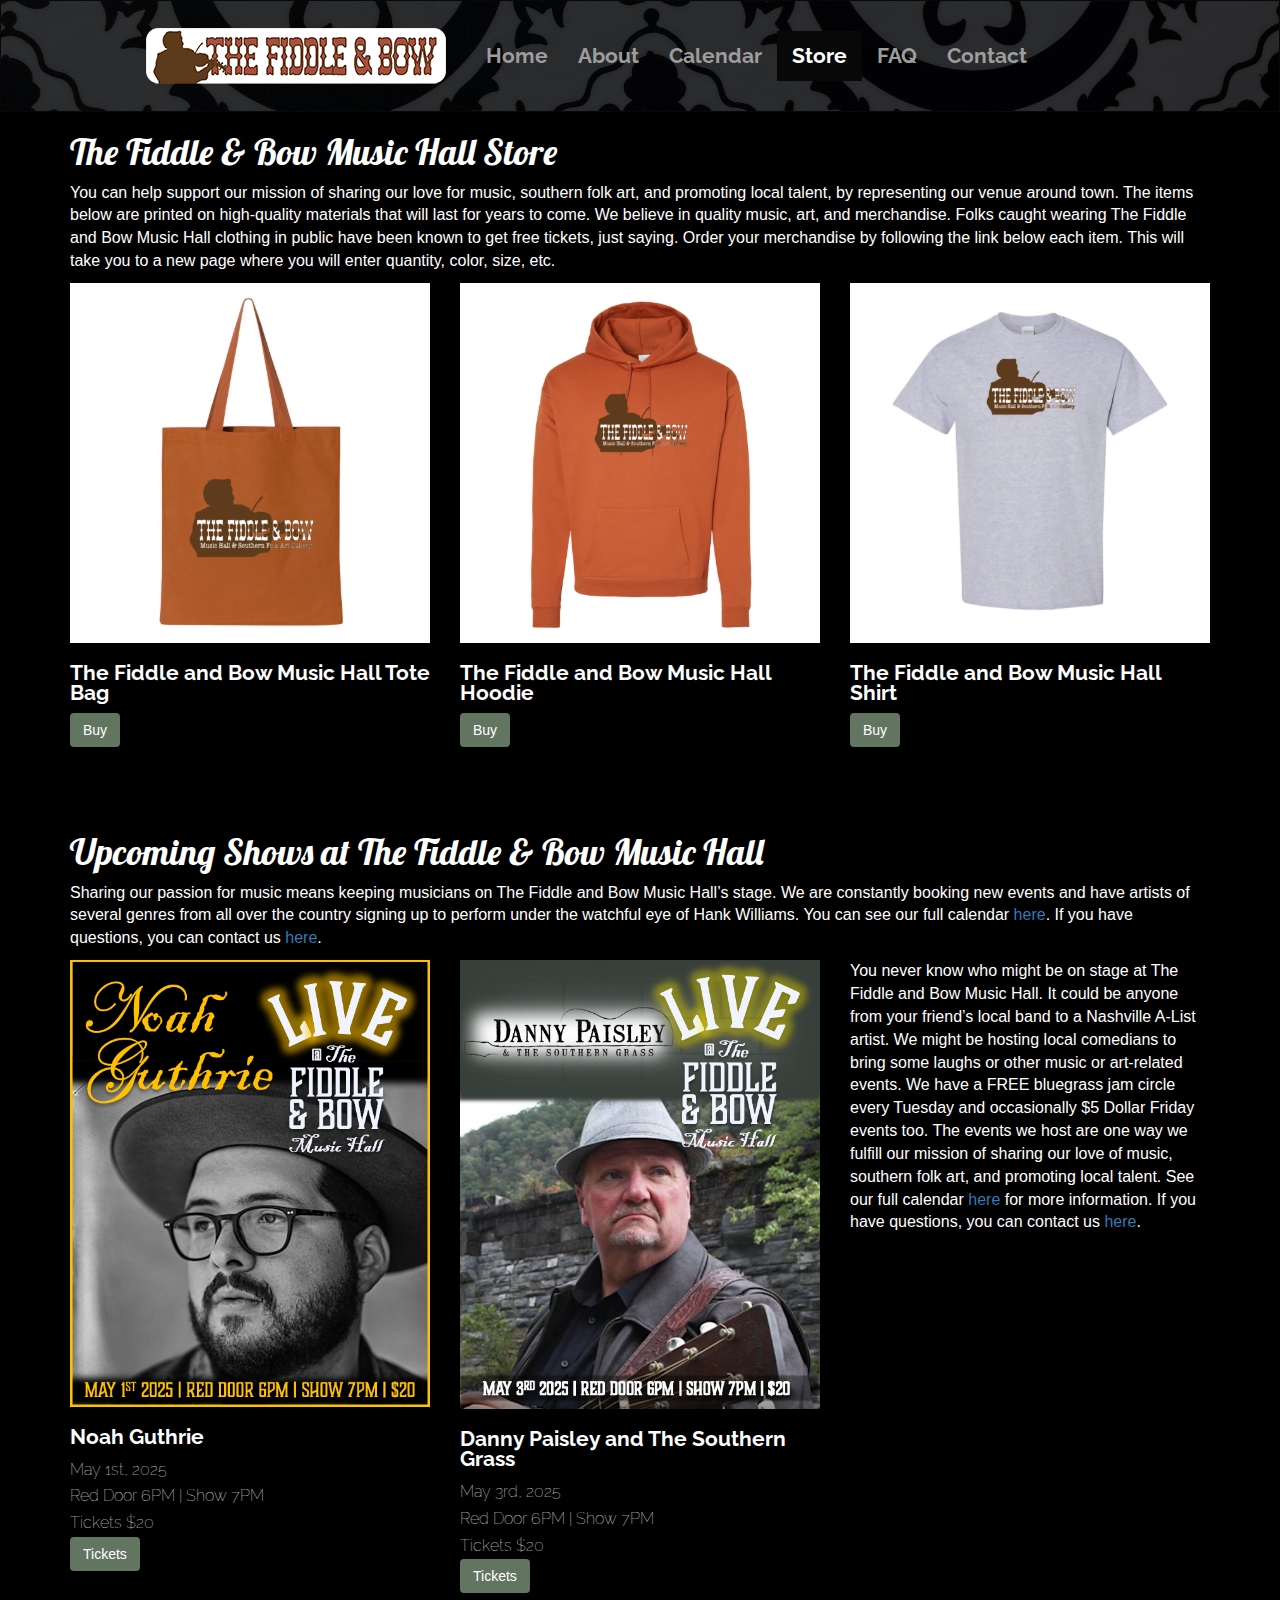
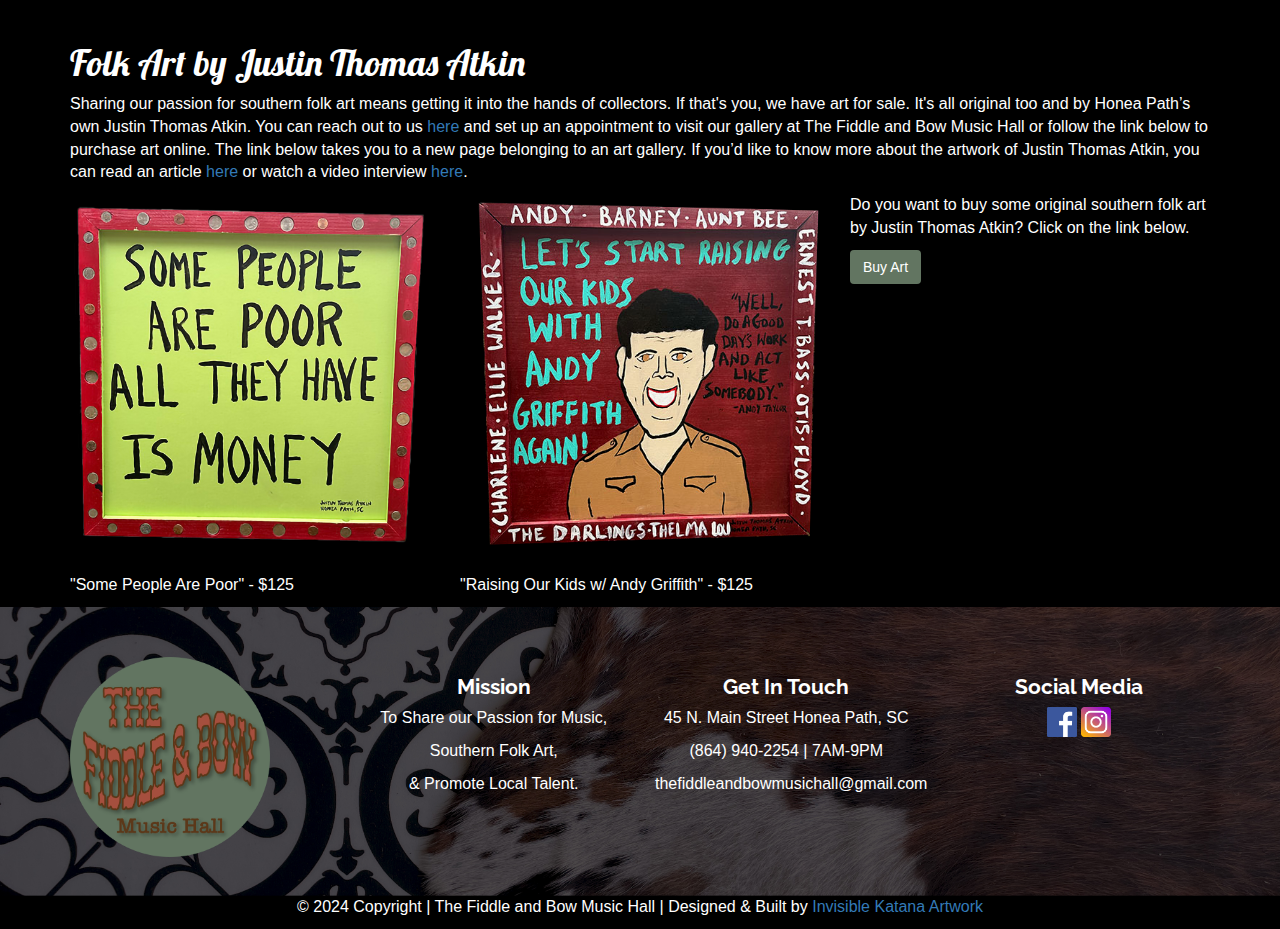
<file: Store.html>
<!DOCTYPE html>
<html lang="en">
<head>
  <title>The Fiddle & Bow Music Hall Store</title>
  <meta charset="utf-8">
  <meta name="viewport" content="width=device-width, initial-scale=1">
  <meta name="author" content="Jonathan Eiland, Owner and Artist at Invisible Katana Artwork, LLC">
  <meta name="keywords" content="live music, music venue, concerts, performances, Honea Path, SC, Bluegrass, Country, Singer Songwriter, Folk, Gospel">
  <meta name="description" content="The Fiddle and Bow Music Hall is a Live Music Venue featuring live music events in Honea Path, SC. Enjoy a family friendly atmosphere with only 115 seats and a diverse lineup of talented artists.">

  <!-- Link for CSS -->
  <link rel="stylesheet" href="https://maxcdn.bootstrapcdn.com/bootstrap/3.4.1/css/bootstrap.min.css">
  <link rel="stylesheet" href="CSS/Store.css">
  <style>
    .footer {
      background-image: url('images/floorRug2.jpg');
      background-size: cover;
      background-position: right bottom;
      color: white;
    }
    .navbar-inverse {
      background-image: url('images/Stage Pattern Dark 80.jpg');
      background-size: cover;
    }
  </style>

  <!-- Link for google fonts -->
  <link href="https://fonts.googleapis.com/css2?family=Lobster:ital,wght@0,400;0,700;1,400;1,700&display=swap" rel="stylesheet">
  <link href="https://fonts.googleapis.com/css2?family=Raleway:ital,wght@0,400;0,700;1,400;1,700&display=swap" rel="stylesheet">
  <link href="https://fonts.googleapis.com/css2?family=Opensans:ital,wght@0,400;0,700;1,400;1,700&display=swap" rel="stylesheet">

  <!-- Link for jQuery and Bootstrap JS -->
  <script src="https://ajax.googleapis.com/ajax/libs/jquery/3.7.1/jquery.min.js"></script>
  <script src="https://maxcdn.bootstrapcdn.com/bootstrap/3.4.1/js/bootstrap.min.js"></script>
</head>
<body>

<nav class="navbar navbar-inverse">
  <div class="container-fluid">
    <div class="navbar-header">
      <button type="button" class="navbar-toggle" data-toggle="collapse" data-target="#myNavbar">
        <span class="icon-bar"></span>
        <span class="icon-bar"></span>
        <span class="icon-bar"></span>
      </button>
      <a class="navbar-brand" href="#">
        <img src="images/F&B Logo for Nav Bar.png" alt="Image" class="mr-2">
      </a>
    </div>
    <div class="collapse navbar-collapse" id="myNavbar">
      <ul class="nav navbar-nav">
        <li><a href="index.html">Home</a></li>
        <li><a href="About.html">About</a></li>
        <li><a href="Calendar.html">Calendar</a></li>
        <li class="active"><a href="Store.html">Store</a></li>
        <li><a href="FAQ.html">FAQ</a></li>
        <li><a href="Contact.html">Contact</a></li>
      </ul>
    </div>
  </div>
</nav>

<div class="container-fluid text-center"> <!-- Opens container for Store -->
  <div class="row content"> <!-- Opens row for Store -->
    <div class="container text-left">
      <h1>The Fiddle & Bow Music Hall Store</h1>
      <p>You can help support our mission of sharing our love for music, southern folk art, and promoting local talent, by representing our venue around town. The items below are printed on high-quality materials that will last for years to come. We believe in quality music, art, and merchandise. Folks caught wearing The Fiddle and Bow Music Hall clothing in public have been known to get free tickets, just saying. Order your merchandise by following the link below each item. This will take you to a new page where you will enter quantity, color, size, etc.</p>
      <div class="row">
        <div class="col-sm-4 bag">
          <img src="images/Store_Bag.jpg" class="img-fluid" style="width: 100%" alt="Responsive image">
          <h2>The Fiddle and Bow Music Hall Tote Bag</h2>
          <a href="https://mvpscreenprinting.printavo.com/merch/fb_hp" class="btn custom-btn" role="button">Buy</a>
        </div>
        <div class="col-sm-4 hoodie">
          <img src="images/Store_Hoodie.jpg" class="img-fluid" style="width: 100%" alt="Responsive image">
          <h2>The Fiddle and Bow Music Hall Hoodie</h2>
          <a href="https://mvpscreenprinting.printavo.com/merch/fb_hp" class="btn custom-btn" role="button">Buy</a>
        </div>
        <div class="col-sm-4 shirt">
          <img src="images/Store_Shirt.jpg" class="img-fluid" style="width: 100%" alt="Responsive image">
          <h2>The Fiddle and Bow Music Hall Shirt</h2>
          <a href="https://mvpscreenprinting.printavo.com/merch/fb_hp" class="btn custom-btn" role="button">Buy</a>
        </div>
      </div>
    </div>
  </div> <!-- Closes row for Store -->
</div> <!-- Closes container for Store -->

<div class="container-fluid text-center"> <!-- Opens container for Shows -->
  <div class="row content"> <!-- Opens row for Shows -->
    <div class="container text-left">
      <h1>Upcoming Shows at The Fiddle & Bow Music Hall</h1>
      <p>Sharing our passion for music means keeping musicians on The Fiddle and Bow Music Hall’s stage. We are constantly booking new events and have artists of several genres from all over the country signing up to perform under the watchful eye of Hank Williams. You can see our full calendar <a href="Calendar.html" class="link-primary">here</a>. If you have questions, you can contact us <a href="Contact.html" class="link-primary">here</a>.</p>
      <div class="row">
        
        <div class="col-sm-4 show-1">
            <img src="images/Guthrie 050125.png" style="width: 100%" alt="Responsive image">
            <h2>Noah Guthrie</h2>
            <h3>May 1st, 2025</h3>
            <h3>Red Door 6PM | Show 7PM</h3>
            <h3>Tickets $20</h3>
            <a href="https://www.eventbrite.com/e/noah-guthrie-americana-singersongwriter-tickets-1298569870439?aff=ebdsoporgprofile" class="btn custom-btn" role="button">Tickets</a>  
        </div>

        <div class="col-sm-4 show-2">
            <img src="images/Paisley 050325.png" style="width: 100%" alt="Responsive image">
            <h2>Danny Paisley and The Southern Grass</h2>
            <h3>May 3rd, 2025</h3>
            <h3>Red Door 6PM | Show 7PM</h3>
            <h3>Tickets $20</h3>
            <a href="https://www.eventbrite.com/e/danny-paisley-and-the-southern-grass-tickets-1257323952789?aff=ebdssbdestsearch" class="btn custom-btn" role="button">Tickets</a>  
        </div>
        
          <div class="col-sm-4 never-know">
            <div class="">
              <p>You never know who might be on stage at The Fiddle and Bow Music Hall. It could be anyone from your friend’s local band to a Nashville A-List artist. We might be hosting local comedians to bring some laughs or other music or art-related events. We have a FREE bluegrass jam circle every Tuesday and occasionally $5 Dollar Friday events too. The events we host are one way we fulfill our mission of sharing our love of music, southern folk art, and promoting local talent. See our full calendar <a href="Calendar.html" class="link-primary">here</a> for more information. If you have questions, you can contact us <a href="Contact.html" class="link-primary">here</a>.</p>
            </div>
         </div>
      </div>
    </div>
  </div> <!-- Closes row for Shows -->
</div> <!-- Closes container for Shows -->

<div class="container text-left"> <!-- Opens container for Folk Art -->
  <h1>Folk Art by Justin Thomas Atkin</h1>
  <p>Sharing our passion for southern folk art means getting it into the hands of collectors. If that's you, we have art for sale. It's all original too and by Honea Path’s own Justin Thomas Atkin. You can reach out to us <a href="Contact.html" class="link-primary">here</a> and set up an appointment to visit our gallery at The Fiddle and Bow Music Hall or follow the link below to purchase art online. The link below takes you to a new page belonging to an art gallery. If you’d like to know more about the artwork of Justin Thomas Atkin, you can read an article <a href="https://www.andersonobserver.com/news/paintings-storytelling-bring-acclaim-to-local-artist">here</a> or watch a video interview <a href="https://www.youtube.com/watch?v=NjEpGTDzUik">here</a>.</p>
  <div class="row">
    <div class="col-sm-4 art-1">
      <img src="images/Home Page_Atkin Art.jpg" class="img-fluid" style="width: 100%" alt="Responsive image">
      <br><br>
      <p>"Some People Are Poor" - $125</p>
    </div>
    <div class="col-sm-4 art-2">
      <img src="images/Andy.png" class="img-fluid" style="width: 100%" alt="Responsive image">
      <br><br>
      <p>"Raising Our Kids w/ Andy Griffith" - $125</p>
    </div>
    <div class="col-sm-4">
      <div class="buy-art">
        <p>Do you want to buy some original southern folk art by Justin Thomas Atkin? Click on the link below.</p>
      </div>
      <div class="art-button">
        <a class="btn custom-btn" href="https://www.chickenmanart.com/folk-and-outsider/for-the-wall/justin-atkin.html" role="button">Buy Art</a>
      </div>
    </div>
  </div>
</div> <!-- Closes container for Folk Art -->

<footer class="footer bg-black text-center text-lg-start text-white">
  <!-- Grid container -->
  <div class="container p-4">
    <!--Grid row-->
    <div class="row my-4">
      <!--Circle Logo Grid column-->
      <div class="col-lg-3 col-md-6 mb-4 mb-md-0">
        <div class="rounded-circle bg-white shadow-1-strong d-flex align-items-center justify-content-center mb-4 mx-auto" style="width: 150px; height: 150px;">
          <img class= "mobile-logo" src="images/The Fiddle and the Bow_Circle Logo.png" height="200" alt="circle with word The Fiddle and Bow Music Hall" loading="lazy" />
        </div>
      </div>
      <!--Circle Logo Grid column-->

      <!--Mission Statement Grid column-->
      <div class="mobile-mission col-lg-3 col-md-6 mb-4 mb-md-0">
        <h2 class="mb-4">Mission</h2>
        <p class="text-center"> To Share our Passion for Music,</p>
        <p class="text-center">Southern Folk Art,</p>
        <p class="text-center">& Promote Local Talent.</p>
      </div>
      <!--Mission Statement Grid column-->

      <!--Get In Touch Grid column-->
      <div class="col-lg-3 col-md-6 mb-4 mb-md-0 d-flex align-items-center justify-content-center">
        <div class="contact-info" style="max-width: 300px;"> <!-- Adjust max-width as needed -->
          <h2 class="mb-4 text-center mt-0">Get In Touch</h2>
          <ul class="list-unstyled text-center" style="margin-bottom: 50px;">
            <li>
              <p><a href="https://www.google.com/maps/search/?api=1&query=45+N.+Main+Street+Honea+Path,+SC" style="color: white;">45 N. Main Street Honea Path, SC</a></p>
              <p><a href="tel:+18649402254" style="color: white;">(864) 940-2254 | 7AM-9PM</a></p>
              <p><a class="email" href="mailto:thefiddleandbowmusichall@gmail.com" style="color: white;">thefiddleandbowmusichall@gmail.com</a></p>
            </li>
          </ul>
        </div>
      </div>
      <!--Get In Touch Grid column-->

      <!--Social Media Grid column-->
      <div class="align-items-center justify-content-center social">
        <h2>Social Media</h2>
        <div>
          <a href="https://www.facebook.com/fiddleandbowmusichall">
            <img src="images/Facebook_logo_(square).png" alt="Facebook" class="social-icon" style="width: 30px; height: 30px;">
          </a>
          <a href="https://www.instagram.com/thefiddleandbowmusichall/">
            <img src="images/Instagram Logo Square.png" alt="Instagram" class="social-icon" style="width: 30px; height: 30px;">
          </a>
          <br><br>
        </div>
      </div>
      <!--Social Media Grid column-->
    </div>
    <!--Grid row-->
  </div>
  <!-- Grid container -->
</footer>

<div class="text-center p-3">
  <p>© 2024 Copyright | The Fiddle and Bow Music Hall | Designed & Built by </a><a class="text-white" href="https://invisiblekatanaartwork.com/">Invisible Katana Artwork</a></p>
</div> <!-- Open Copyright -->
<!-- Close Copyright -->

</body>
</html>
</file>
<file: CSS/Home.css>
.about {
    margin-top: 30px; /* this will adjust the top of the picture and align w/ text */
}

body {
    background-color: black;
}

/* controls the color of text on custom buttons */
.custom-btn {
    background-color: #627561; /* Replace with your desired initial button color */
    color: #ffffff; /* Text color (white in this example) */
    transition: background-color 0.3s ease; /* Smooth transition effect */
}

/* controls the color of hover on custom buttons */
.custom-btn:hover {
    background-color: #625a2c; /* Replace with your desired button color on hover */
    color: white;
}

font {
    color: white;
}

/* Set black background color, white text and some padding */
footer {
    color: white;
    padding: 50px;
    margin-top: 20px;
}

/* Added h2, this changes the h2 tags of the page JJE 2.1.24 */
h1 {
    font-family: "Lobster", serif;
    color: white;
}

h2 {
    font-family: "Raleway", serif;
    font-weight: bold;
    font-size: 16pt;
    line-height: 15pt;
    color: white;
}

h3 {
    font-family: "Raleway", serif;
    font-size: 12pt;
    font-weight: lighter;
    line-height: 5pt;
    color: white;
}

.navbar {
    padding-top: 30px; /* Adjust the top padding as needed */
    padding-bottom: 30px; /* Adjust the bottom padding as needed */
    font-family: "Raleway", serif;
    font-weight: bold;
    font-size: 16pt;
    line-height: 15pt;
    color: white;
}

.navbar-brand {
    display: flex;
    align-items: center; /* Vertically center items */
    margin-right: auto; /* Move the brand (logo and text) to the left */
}

.navbar-brand img {
    margin-right: 10px; /* Adjust margin between image and text as needed */
    margin-left: 130px; /* Move the image towards the center */
}

.navbar-nav {
    margin-left: auto; /* Move the tabs to the right */
}

.navbar-nav .nav-link {
    line-height: 40px; /* Adjust the line height as needed */
}

/* Remove the navbar's default margin-bottom and rounded borders */
.navbar {
    margin-bottom: 0;
    border-radius: 0;
}

.owners {
    margin-top: 30px; /* this will adjust the top of the picture and align w/ text */
}

p {
    color: white;
    font-size: 12pt;
}

/* Set height of the grid so .sidenav can be 100% (adjust as needed) */
.row.content {height: 150px}

.two {
    margin-top: 20px;
}

/* Breakpoint 1 */
/* Code below controls the changes made on mobile devices */
@media screen and (max-width: 390px) {

    .custom-btn {
        margin-top: 5px;
    }

    .email {
        margin-left: -40px;
    }

    footer {
        padding-top: 20px;
        padding-bottom: 20px;
    }

    h3 {
        line-height: 4pt;
    }

    .list-unstyled {
        align-content: center;
    }

    .mobile-logo {
        width: 150px;
        height: 150px;
        margin-bottom: 120px;
        margin-right: -100px;
    }

    .mobile-mission {
        margin-top: -70px;
    }

    .navbar {
        font-size: 18pt;
    }

    .navbar-brand img {
        width: 150px; /* Controls the width of the logo */
        height: 40px; /* Controls the height of the logo */
        margin-left: 20px; /* Moves the logo from left to right */
    }

    .never-know {
        padding-top: 10px;
    }

    p {
        color: white;
        font-size: 16pt;
        line-height: 18pt;
    }

    .p-3 {
        margin-top: 10px;
    }

    .row.content {
        height:auto;}

    .rounded-circle {
        margin-bottom: 100px;
        margin-left:5pt;
    }

    .show-1 {
        margin-bottom: -80px;
        margin-top: 25px;
    }

    .show-2 {
        padding-top: 10px;
    }

    .social {
        margin-top: -30px;
    }

    .your-band {
        margin-bottom: -250px;
        margin-top: 5px;
    }

}

/* Breakpoint 2 Based on iPhone 15*/
/* Code below controls the changes made on mobile devices */
@media screen and (min-width: 391px) and (max-width: 480px) {

    .custom-btn {
        margin-top: 5px;
        font-size: 20pt;
    }

    .contact-info {
        margin-left: 25px;
    }

    .email {
        margin-left: -60px;
    }

    h2 {
        font-size: 20pt;
        line-height: 20pt;
    }

    h3 {
        font-size: 18pt;
        line-height: 4pt;
    }

    .mobile-logo {
        width: 150px;
        height: 150px;
        margin-bottom: 120px;
        margin-right: -141px; /* Smaller number moves to right */
    }

    .navbar-brand img {
        width: 150px; /* Controls the width of the logo */
        height: 40px; /* Controls the height of the logo */
        margin-left: 20px; /* Moves the logo from left to right */
    }

    p {
        color: white;
        font-size: 16pt;
        line-height: 18pt;
    }

    .row.content {
        height:auto;}

} /* Closes Breakpoint 2 Based on iPhone 15*/
</file>
<file: CSS/About.css>
.about {
    margin-top: 30px; /* this will adjust the top of the picture and align w/ text */
}

body {
    background-color: black;
}

/* controls the color of text on custom buttons */
.custom-btn {
    background-color: #627561; /* Replace with your desired initial button color */
    color: #ffffff; /* Text color (white in this example) */
    transition: background-color 0.3s ease; /* Smooth transition effect */
}

/* controls the color of hover on custom buttons */
.custom-btn:hover {
    background-color: #625a2c; /* Replace with your desired button color on hover */
    color: white;
}

font {
    color: white;
}

/* Set black background color, white text and some padding */
footer {
    color: white;
    padding: 50px;
}

/* Added h2, this changes the h2 tags of the page JJE 2.1.24 */
h1 {
    font-family: "Lobster", serif;
    color: white;
}

h2 {
    font-family: "Raleway", serif;
    font-weight: bold;
    font-size: 16pt;
    line-height: 15pt;
    color: white;
}

h3 {
    font-family: "Raleway", serif;
    font-size: 12pt;
    font-weight: lighter;
    line-height: 5pt;
    color: white;
}

.navbar {
    padding-top: 30px; /* Adjust the top padding as needed */
    padding-bottom: 30px; /* Adjust the bottom padding as needed */
    font-family: "Raleway", serif;
    font-weight: bold;
    font-size: 16pt;
    line-height: 15pt;
    color: white;
    margin-bottom: 0; /* Removes default margins */
    border-radius: 0; /* Removes default margins */
}

.navbar-brand {
    display: flex;
    align-items: center; /* Vertically center items */
    margin-right: auto; /* Move the brand (logo and text) to the left */
}

.navbar-brand img {
    margin-right: 10px; /* Adjust margin between image and text as needed */
    margin-left: 130px; /* Move the image towards the center */
}

.navbar-nav {
    margin-left: auto; /* Move the tabs to the right */
}

.navbar-nav .nav-link {
    line-height: 40px; /* Adjust the line height as needed */
}

.owners {
    margin-top: 30px; /* this will adjust the top of the picture and align w/ text */
}

p {
    color: white;
    font-size: 12pt;
}

/* Set height of the grid so .sidenav can be 100% (adjust as needed) */
.row.content {
    height: 450px
}

/* On small screens, set height to 'auto' for sidenav and grid */
@media screen and (max-width: 767px) {
    .row.content {height:auto;}
}

/* Breakpoint 1 */
/* Code below controls the changes made on mobile devices */
@media screen and (max-width: 390px) {

    .custom-btn {
        margin-top: 5px;
        font-size: 20pt;
    }

    .email {
        margin-left: -40px;
    }

    footer {
        padding-top: 20px;
        padding-bottom: 20px;
    }

    h2 {
        font-size: 20pt;
        line-height: 20pt;
    }

    h3 {
        font-size: 18pt;
        line-height: 4pt;
    }

    .list-unstyled {
        align-content: center;
    }

    .mobile-logo {
        width: 150px;
        height: 150px;
        margin-bottom: 120px;
        margin-right: -100px;
    }

    .mobile-mission {
        margin-top: -70px;
    }

    .navbar {
        font-size: 18pt;
    }

    .navbar-brand img {
        width: 150px; /* Controls the width of the logo */
        height: 40px; /* Controls the height of the logo */
        margin-left: 20px; /* Moves the logo from left to right */
    }

    .never-know {
        padding-top: 10px;
    }

    p {
        color: white;
        font-size: 16pt;
        line-height: 18pt;
    }

    .p-3 {
        margin-top: 10px;
    }

    .row.content {
        height:auto;}

    .rounded-circle {
        margin-bottom: 100px;
        margin-left:5pt;
    }

    .show-1 {
        margin-bottom: 20px;
        margin-top: 25px;
    }

    .show-2 {
        margin-bottom: 20px;
        margin-top: 25px;
    }

    .social {
        margin-top: -30px;
    }

    .your-band {
        margin-bottom: -250px;
        margin-top: 5px;
    }

}

/* Breakpoint 2 Based on iPhone 15*/
/* Code below controls the changes made on mobile devices */
@media screen and (min-width: 391px) and (max-width: 480px) {

    .custom-btn {
        margin-top: 5px;
        margin-bottom: 10px;
        font-size: 20pt;
    }

    .contact-info {
        margin-left: 25px;
    }

    .email {
        margin-left: -60px;
    }

    h2 {
        font-size: 20pt;
        line-height: 20pt;
    }

    h3 {
        font-size: 18pt;
        line-height: 4pt;
    }

    .mobile-logo {
        width: 150px;
        height: 150px;
        margin-bottom: 120px;
        margin-right: -141px; /* Smaller number moves to right */
    }

    .navbar-brand img {
        width: 150px; /* Controls the width of the logo */
        height: 40px; /* Controls the height of the logo */
        margin-left: 20px; /* Moves the logo from left to right */
    }

    p {
        color: white;
        font-size: 16pt;
        line-height: 18pt;
    }

} /* Closes Breakpoint 2 Based on iPhone 15*/
</file>
<file: CSS/Calendar.css>
body {
    background-color: black;
}

.col-md-4 {
    height: auto /* Adjust the height as needed to control the height of row - allows everything to fit so there are 3 squares on each row*/
}

/* controls the color of text on custom buttons */
.custom-btn {
    background-color: #627561; /* Replace with your desired initial button color */
    color: #ffffff; /* Text color (white in this example) */
    transition: background-color 0.3s ease; /* Smooth transition effect */
    margin-bottom: 10px;
}

/* controls the color of hover on custom buttons */
.custom-btn:hover {
    background-color: #625a2c; /* Replace with your desired button color on hover */
    color: white;
}

font {
    color: white;
}

/* Set black background color, white text and some padding */
footer {
    color: white;
    padding: 50px;
}

.friday {
    margin-top: 30px; /* this will adjust the top of the picture and align w/ text */
}

.full.calendar {
    margin-top: 10px;
}

/* Added h2, this changes the h2 tags of the page JJE 2.1.24 */
h1 {
    font-family: "Lobster", serif;
    color: white;
}

h2 {
    font-family: "Raleway", serif;
    font-weight: bold;
    font-size: 16pt;
    line-height: 15pt;
    color: white;
}

h3 {
    font-family: "Raleway", serif;
    font-size: 12pt;
    font-weight: lighter;
    line-height: 5pt;
    color: white;
}

.navbar {
    padding-top: 30px; /* Adjust the top padding as needed */
    padding-bottom: 30px; /* Adjust the bottom padding as needed */
    font-family: "Raleway", serif;
    font-weight: bold;
    font-size: 16pt;
    line-height: 15pt;
    color: white;
}

.navbar-brand {
    display: flex;
    align-items: center; /* Vertically center items */
    margin-right: auto; /* Move the brand (logo and text) to the left */
}

.navbar-brand img {
    margin-right: 10px; /* Adjust margin between image and text as needed */
    margin-left: 130px; /* Move the image towards the center */
}

.navbar-nav {
    margin-left: auto; /* Move the tabs to the right */
}

.navbar-nav .nav-link {
    line-height: 40px; /* Adjust the line height as needed */
}

p {
    color: white;
    font-size: 12pt;
}

/* Set height of the grid so .sidenav can be 100% (adjust as needed) */
.row.content {
    height: 100%;
}

.row.content.top {
    height: 10px;
}

.text-center {
    justify-content: center;
}

.tnb {
    margin-top: 30px; /* this will adjust the top of the picture and align w/ text */
}

.two {
    height: 800px;
}

.upcoming {
    height: 100px;
}

/* Controls the background and font color for top left box */
.well {
    background-image: url(../images/HardwoodFloor.jpg);
    color: white;
}

.your-band {
    margin-bottom: 10px;
}

/* Breakpoint 1 Based on iPhone 12*/
/* Code below controls the changes made on mobile devices */
@media screen and (max-width: 390px) {

    .col-md-4 {
        height: auto; /* Adjust the height as needed */
    }

    .custom-btn {
        margin-top: 5px;
        font-size: 20pt;
    }

    .email {
        margin-left: -50px;
    }

    footer {
        padding-top: 20px;
        padding-bottom: 20px;
    }

    h2 {
        font-size: 20pt;
        line-height: 20pt;
    }

    h3 {
        font-size: 18pt;
        line-height: 4pt;
    }

    .list-unstyled {
        align-content: center;
    }

    .mobile-logo {
        width: 150px;
        height: 150px;
        margin-bottom: 120px;
        margin-right: -100px;
    }

    .mobile-mission {
        margin-top: -70px;
    }

    .navbar-brand img {
        width: 150px; /* Controls the width of the logo */
        height: 40px; /* Controls the height of the logo */
        margin-left: 20px; /* Moves the logo from left to right */
    }

    .navbar {
        font-size: 18pt;
    }

    .never-know {
        margin-bottom: 90px;
        margin-top: -20px;
    }

    p {
        color: white;
        font-size: 16pt;
        line-height: 18pt;
    }

    .p-3 {
        margin-top: 10px;
    }

    .row.content {
        height: auto;
    }

    .rounded-circle {
        margin-bottom: 100px;
        margin-left:5pt;
    }

    .show-1 {
        margin-bottom: 0px;
        margin-top: 0px;
    }

    .show-2 {
        margin-bottom: 0px;
        margin-top: 10px; /* This creates the small space above button on show, same for each following show */
    }

    .show-3 {
        margin-bottom: 0px;
        margin-top: 10px;
    }

    .show-4 {
        margin-bottom: 0px;
        margin-top: 10px;
    }

    .show-5 {
        margin-bottom: 0px;
        margin-top: 10px;
    }

    .show-6 {
        margin-bottom: 0px;
        margin-top: 10px;
    }

    .show-7 {
        margin-bottom: 0px;
        margin-top: 10px;
    }

    .show-8 {
        margin-bottom: 0px;
        margin-top: 10px;
    }

    .show-9 {
        margin-bottom: 0px;
        margin-top: 10px;
    }

    .show-10 {
        margin-bottom: 0px;
        margin-top: 10px;
    }

    .show-11 {
        margin-bottom: 0px;
        margin-top: 10px;
    }

    .show-12 {
        margin-bottom: 0px;
        margin-top: 10px;
    }

    .show-13 {
        margin-bottom: 0px;
        margin-top: 10px;
    }

    .show-14 {
        margin-bottom: 0px;
        margin-top: 10px;
    }

    .show-15 {
        margin-bottom: 0px;
        margin-top: 10px;
    }

    .show-16 {
        margin-bottom: 0px;
        margin-top: 10px;
    }
    
    .show-17 {
        margin-bottom: 0px;
        margin-top: 10px;
    }

    .social {
        margin-top: -30px;
    }

    .upcoming {
        margin-top: -20px;
    }

    .your-band {
        margin-bottom: 0px;
        margin-top: 0px;
    }

} /* Closes Breakpoint 1 Based on iPhone 12*/

/* Breakpoint 2 Based on iPhone 15*/
/* Code below controls the changes made on mobile devices */
@media screen and (min-width: 391px) and (max-width: 480px) {

    .custom-btn {
        margin-top: 5px;
        font-size: 20pt;
    }

    .contact-info {
        margin-left: 25px;
    }

    .email {
        margin-left: -60px;
    }

    h2 {
        font-size: 20pt;
        line-height: 20pt;
    }

    h3 {
        font-size: 18pt;
        line-height: 4pt;
    }

    .mobile-logo {
        width: 150px;
        height: 150px;
        margin-bottom: 120px;
        margin-right: -141px;
    }

    .navbar-brand img {
        width: 150px; /* Controls the width of the logo */
        height: 40px; /* Controls the height of the logo */
        margin-left: 20px; /* Moves the logo from left to right */
    }

    p {
        color: white;
        font-size: 16pt;
        line-height: 18pt;
    }

} /* Closes Breakpoint 2 Based on iPhone 15*/
</file>
<file: CSS/Contact.css>
/* Controls the extension of the question answer */
/* This is what's messing up the alignment 24MAR24 */

.about {
    margin-top: 30px; /* this will adjust the top of the picture and align w/ text */
}

body {
    background-color: black;
}

/* controls the color of text on custom buttons */
.custom-btn {
    background-color: #627561; /* Replace with your desired initial button color */
    color: #ffffff; /* Text color (white in this example) */
    transition: background-color 0.3s ease; /* Smooth transition effect */
}

/* controls the color of hover on custom buttons */
.custom-btn:hover {
    background-color: #625a2c; /* Replace with your desired button color on hover */
    color: white;
}

font {
    color: white;
}

.footer {
    background-image: url('images/floorRug2.jpg'); /* Replace with the path to your image */
    background-size: cover;
    background-position: right bottom; /* Adjust the position as needed */
    color: white; /* Adjust text color as needed */
}

/* Set black background color, white text and some padding */
footer {
    color: white;
    padding: 50px;
}

/* Added h2, this changes the h2 tags of the page JJE 2.1.24 */
h1 {
    font-family: "Lobster", serif;
    color: white;
}

h2 {
    font-family: "Raleway", serif;
    font-weight: bold;
    font-size: 16pt;
    line-height: 15pt;
    color: white;
}

h3 {
    font-family: "Raleway", serif;
    font-size: 12pt;
    font-weight: lighter;
    line-height: 5pt;
    color: white;
}

/* Remove the navbar's default margin-bottom and rounded borders */
.navbar {
    margin-bottom: 0;
    border-radius: 0;
}

.navbar {
    padding-top: 30px; /* Adjust the top padding as needed */
    padding-bottom: 30px; /* Adjust the bottom padding as needed */
    font-family: "Raleway", serif;
    font-weight: bold;
    font-size: 16pt;
    line-height: 15pt;
    color: white;
}

.navbar-brand {
    display: flex;
    align-items: center; /* Vertically center items */
    margin-right: auto; /* Move the brand (logo and text) to the left */
}

.navbar-brand img {
    margin-right: 10px; /* Adjust margin between image and text as needed */
    margin-left: 130px; /* Move the image towards the center */
}

.navbar-nav {
    margin-left: auto; /* Move the tabs to the right */
}

.navbar-nav .nav-link {
    line-height: 40px; /* Adjust the line height as needed */
}

/* Remove the navbar's default margin-bottom and rounded borders */
.navbar {
    margin-bottom: 0;
    border-radius: 0;
}

/* Manipulates the words Fiddle and Bow in Nav Bar */
.navbar .logo {
    font-size: 25px;
}

.owners {
    margin-top: 30px; /* this will adjust the top of the picture and align w/ text */
}

p {
    color: white;
    font-size: 12pt;
}

.questions {
    width: 100%;
}

/* Set height of the grid so .sidenav can be 100% (adjust if needed) */
.row.content {
    height: 1300px
}


/* Set height of the grid so .sidenav can be 100% (adjust as needed) */
.row.content {
    height: 450px
}

/* Controls text under the posters in side Nav */
.showHeader {
    font-size: 18px;
    line-height: 4pt;
    padding-top: 10px;
}

/* On small screens, set height to 'auto' for sidenav and grid */
@media screen and (max-width: 767px) {
    .row.content {height:auto;}
}

/*Breakpoint 1 */
/* Code below controls the changes made on mobile devices */
@media screen and (max-width: 390px) {

    .custom-btn {
        margin-top: 5px;
        font-size: 20pt;
    }

    .email {
        margin-left: -40px;
    }

    footer {
        padding-top: 20px;
        padding-bottom: 20px;
    }

    h2 {
        font-size: 20pt;
        line-height: 20pt;
    }

    h3 {
        font-size: 18pt;
        line-height: 4pt;
    }

    .list-unstyled {
        align-content: center;
    }

    .mobile-logo {
        width: 150px;
        height: 150px;
        margin-bottom: 120px;
        margin-right: -100px;
    }

    .mobile-mission {
        margin-top: -70px;
    }

    .navbar {
        font-size: 18pt;
    }

    .navbar-brand img {
        width: 150px; /* Controls the width of the logo */
        height: 40px; /* Controls the height of the logo */
        margin-left: 20px; /* Moves the logo from left to right */
    }

    p {
        color: white;
        font-size: 16pt;
        line-height: 18pt;
    }

    .p-3 {
        margin-top: 10px;
    }

    .show-1 {
        margin-bottom: -80px;
        margin-top: 25px;
    }

    .show-2 {
        padding-top: 100px;
    }

    .never-know {
        padding-top: 10px;
    }

    .row.content {
        height:auto;}

    .rounded-circle {
        margin-bottom: 100px;
        margin-left:5pt;
    }

    .social {
        margin-top: -30px;
    }

    .your-band {
        margin-bottom: -250px;
        margin-top: 5px;
    }

}

/* Breakpoint 2 Based on iPhone 15*/
/* Code below controls the changes made on mobile devices */
@media screen and (min-width: 391px) and (max-width: 480px) {

    .custom-btn {
        margin-top: 5px;
        font-size: 20pt;
    }

    .contact-info {
        margin-left: 25px;
    }

    .email {
        margin-left: -60px;
    }

    h2 {
        font-size: 20pt;
        line-height: 20pt;
    }

    h3 {
        font-size: 18pt;
        line-height: 4pt;
    }

    .mobile-logo {
        width: 150px;
        height: 150px;
        margin-bottom: 120px;
        margin-right: -141px;
    }

    .navbar-brand img {
        width: 150px; /* Controls the width of the logo */
        height: 40px; /* Controls the height of the logo */
        margin-left: 20px; /* Moves the logo from left to right */
    }

    p {
        color: white;
        font-size: 16pt;
        line-height: 18pt;
    }

    .show-1 {
        margin-bottom: -80px;
        margin-top: 25px;
    }

    .show-2 {
        padding-top: 100px;
    }

    .never-know {
        padding-top: 10px;
    }

} /* Closes Breakpoint 2 Based on iPhone 15*/
</file>
<file: CSS/Store.css>
body {
    background-color: black;
}

/* controls the color of text on custom buttons */
.custom-btn {
    background-color: #627561; /* Replace with your desired initial button color */
    color: #ffffff; /* Text color (white in this example) */
    transition: background-color 0.3s ease; /* Smooth transition effect */
    margin-bottom: 30px;
}

/* controls the color of hover on custom buttons */
.custom-btn:hover {
    background-color: #625a2c; /* Replace with your desired button color on hover */
    color: white;
}

font {
    color: white;
}

/* Set black background color, white text and some padding */
footer {
    color: white;
    padding: 50px;
}

/* Added h2, this changes the h2 tags of the page JJE 2.1.24 */
h1 {
    font-family: "Lobster", serif;
    color: white;
}

h2 {
    font-family: "Raleway", serif;
    font-weight: bold;
    font-size: 16pt;
    line-height: 15pt;
    color: white;
}

h3 {
    font-family: "Raleway", serif;
    font-size: 12pt;
    font-weight: lighter;
    line-height: 5pt;
    color: white;
}

.navbar {
    padding-top: 30px; /* Adjust the top padding as needed */
    padding-bottom: 30px; /* Adjust the bottom padding as needed */
    font-family: "Raleway", serif;
    font-weight: bold;
    font-size: 16pt;
    line-height: 15pt;
    color: white;
    margin-bottom: 0; /* Removes default margins */
    border-radius: 0; /* Removes default margins */
}

.navbar-brand {
    display: flex;
    align-items: center; /* Vertically center items */
    margin-right: auto; /* Move the brand (logo and text) to the left */
}

.navbar-brand img {
    margin-right: 10px; /* Adjust margin between image and text as needed */
    margin-left: 130px; /* Move the image towards the center */
}

.navbar-nav {
    margin-left: auto; /* Move the tabs to the right */
}

.navbar-nav .nav-link {
    line-height: 40px; /* Adjust the line height as needed */
}

p {
    color: white;
    font-size: 12pt;
}

.row.content {
    height: 700px; /* Set the height of the grid so .sidenav can be 100% (adjust as needed) */
}


/* Code below controls the changes made on mobile devices */
@media screen and (max-width: 390px) {

    .art-button {
        margin-bottom: 20px;
    }

    .art-1 {
        margin-bottom: 20px;
        margin-top: 25px;
    }

    .art-2 {
        margin-bottom: 20px;
        margin-top: 25px;
    }

    .bag {
        margin-bottom: 20px;
    }

    .buy-art {
        margin-bottom: 20px;
        margin-top: 25px;
    }

    .custom-btn {
        margin-top: 5px;
        font-size: 20pt;
    }

    .email {
        margin-left: -40px;
    }

    footer {
        padding-top: 20px;
        padding-bottom: 20px;
    }

    .hoodie {
        margin-bottom: 20px;
    }

    h2 {
        font-size: 20pt;
        line-height: 20pt;
    }

    h3 {
        font-size: 18pt;
        line-height: 4pt;
    }

    .list-unstyled {
        align-content: center;
    }

    .mobile-logo {
        width: 150px;
        height: 150px;
        margin-bottom: 120px;
        margin-right: -100px;
    }

    .mobile-mission {
        margin-top: -70px;
    }

    .navbar-brand img {
        width: 150px; /* Controls the width of the logo */
        height: 40px; /* Controls the height of the logo */
        margin-left: 35px; /* Moves the logo from left to right */
    }

    .navbar {
        font-size: 18pt;
    }

    p {
        color: white;
        font-size: 16pt;
        line-height: 18pt;
    }

    .p-3 {
        margin-top: 10px;
    }

    .row.content {
        height:auto;}

    .rounded-circle {
        margin-bottom: 100px;
    }

    .shirt{
        margin-bottom: 20px;
    }

    .show-1 {
        margin-bottom: 20px;
        margin-top: 25px;
    }

    .show-2 {
        margin-bottom: 20px;
    }

    .never-know {
        margin-top: 20px;
    }

    .social {
        margin-top: -30px;
    }

    .your-band {
        margin-bottom: -250px;
        margin-top: 5px;
    }

}

/* Breakpoint 2 Based on iPhone 15*/
/* Code below controls the changes made on mobile devices */
@media screen and (min-width: 391px) and (max-width: 480px) {

    .art-button {
        margin-bottom: 20px;
    }

    .bag {
        margin-bottom: 20px;
    }

    .custom-btn {
        margin-top: 5px;
        font-size: 20pt;
    }

    .contact-info {
        margin-left: 25px;
    }

    .email {
        margin-left: -60px;
    }

    .hoodie {
        margin-bottom: 20px;
    }

    h2 {
        font-size: 20pt;
        line-height: 20pt;
    }

    h3 {
        font-size: 18pt;
        line-height: 4pt;
    }

    .mobile-logo {
        width: 150px;
        height: 150px;
        margin-bottom: 120px;
        margin-right: -141px;
    }

    .navbar-brand img {
        width: 150px; /* Controls the width of the logo */
        height: 40px; /* Controls the height of the logo */
        margin-left: 20px; /* Moves the logo from left to right */
    }

    p {
        color: white;
        font-size: 16pt;
        line-height: 18pt;
    }

    .row.content {
        height:auto;
    }

    .show-1 {
        margin-bottom: -80px;
        margin-top: 25px;
    }

    .show-2 {
        padding-top: 100px;
    }

    .never-know {
        padding-top: 10px;
    }

} /* Closes Breakpoint 2 Based on iPhone 15*/
</file>
